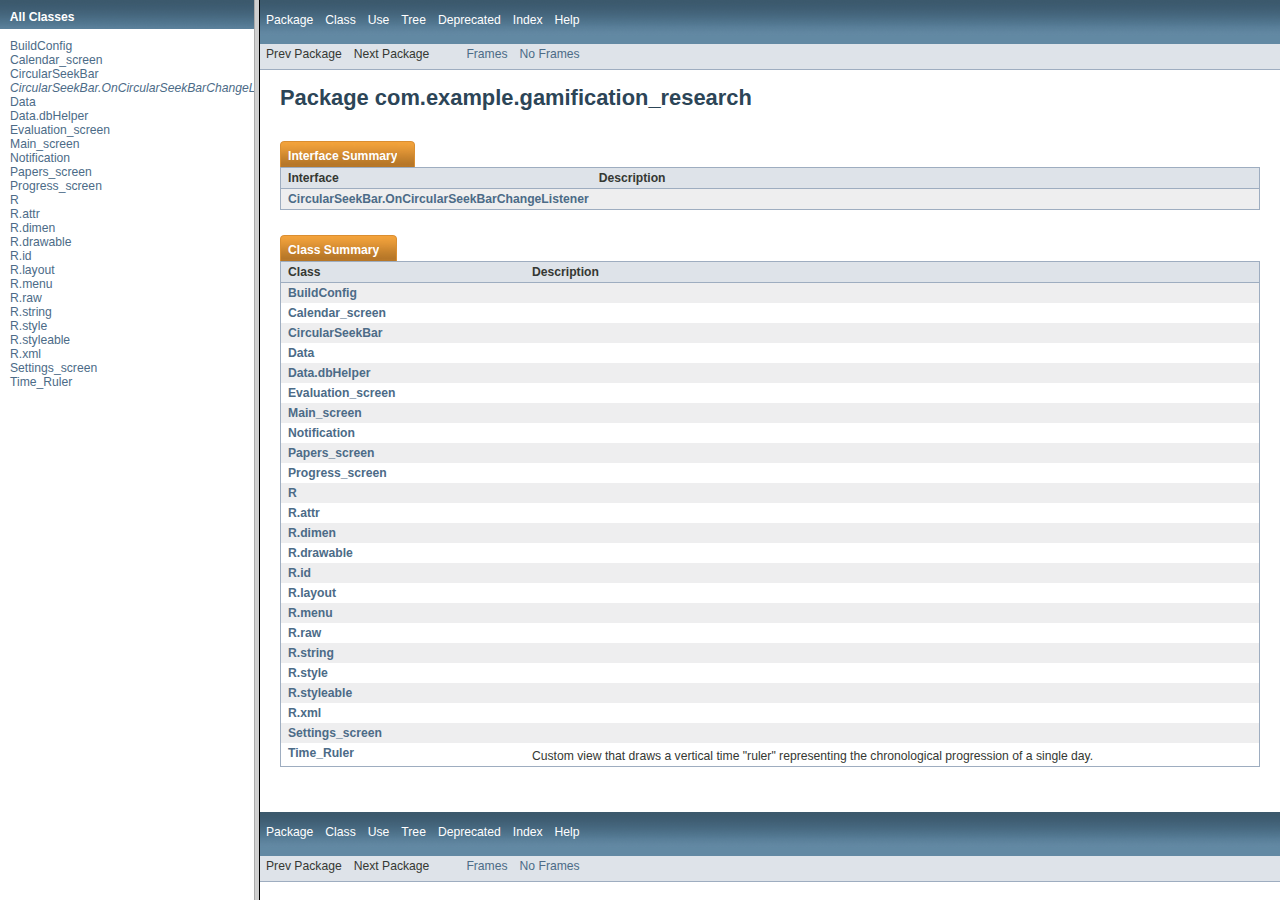
<file: Code/yPROTOTAYPE/doc/index.html>
<!DOCTYPE HTML PUBLIC "-//W3C//DTD HTML 4.01 Frameset//EN" "http://www.w3.org/TR/html4/frameset.dtd">
<!-- NewPage -->
<html lang="en">
<head>
<!-- Generated by javadoc on Fri Feb 21 09:11:35 CET 2014 -->
<title>Generated Documentation (Untitled)</title>
<script type="text/javascript">
    targetPage = "" + window.location.search;
    if (targetPage != "" && targetPage != "undefined")
        targetPage = targetPage.substring(1);
    if (targetPage.indexOf(":") != -1)
        targetPage = "undefined";
    function loadFrames() {
        if (targetPage != "" && targetPage != "undefined")
             top.classFrame.location = top.targetPage;
    }
</script>
</head>
<frameset cols="20%,80%" title="Documentation frame" onload="top.loadFrames()">
<frame src="allclasses-frame.html" name="packageFrame" title="All classes and interfaces (except non-static nested types)">
<frame src="com/example/gamification_research/package-summary.html" name="classFrame" title="Package, class and interface descriptions" scrolling="yes">
<noframes>
<noscript>
<div>JavaScript is disabled on your browser.</div>
</noscript>
<h2>Frame Alert</h2>
<p>This document is designed to be viewed using the frames feature. If you see this message, you are using a non-frame-capable web client. Link to <a href="com/example/gamification_research/package-summary.html">Non-frame version</a>.</p>
</noframes>
</frameset>
</html>
</file>
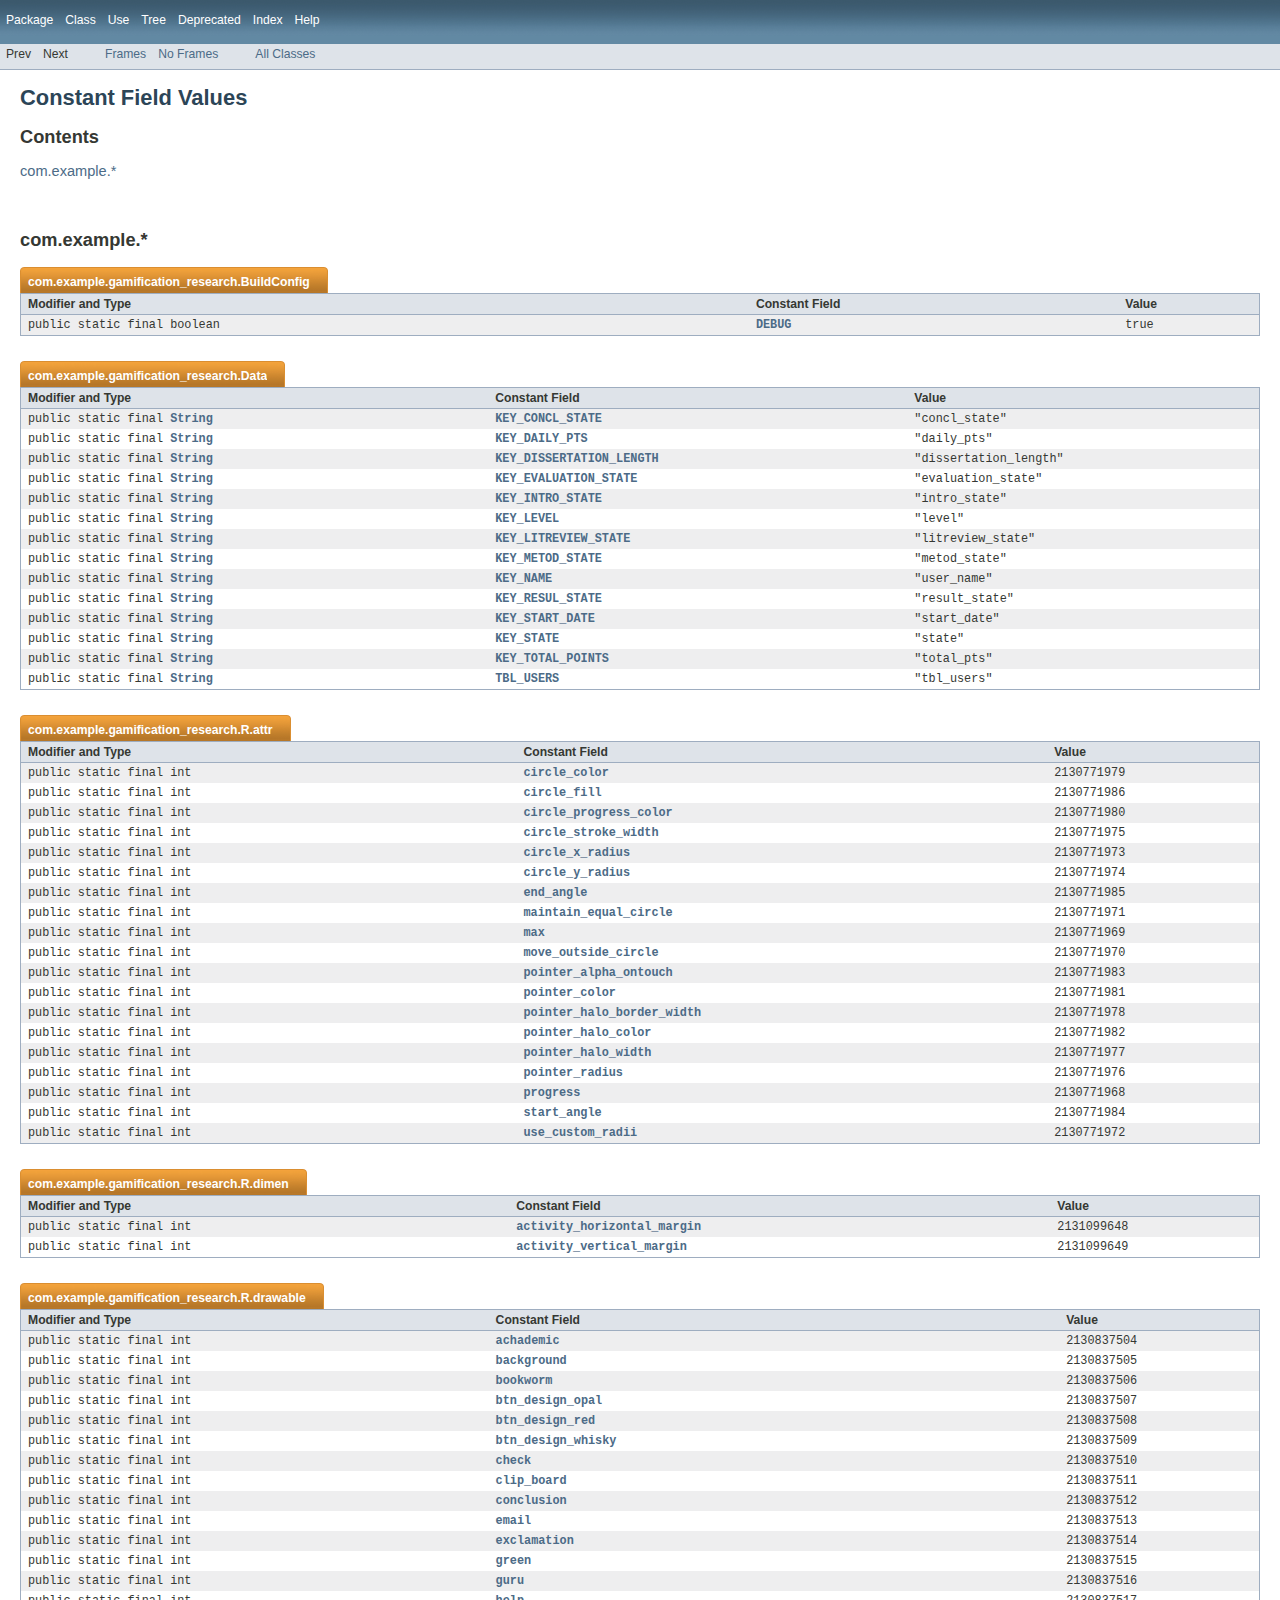
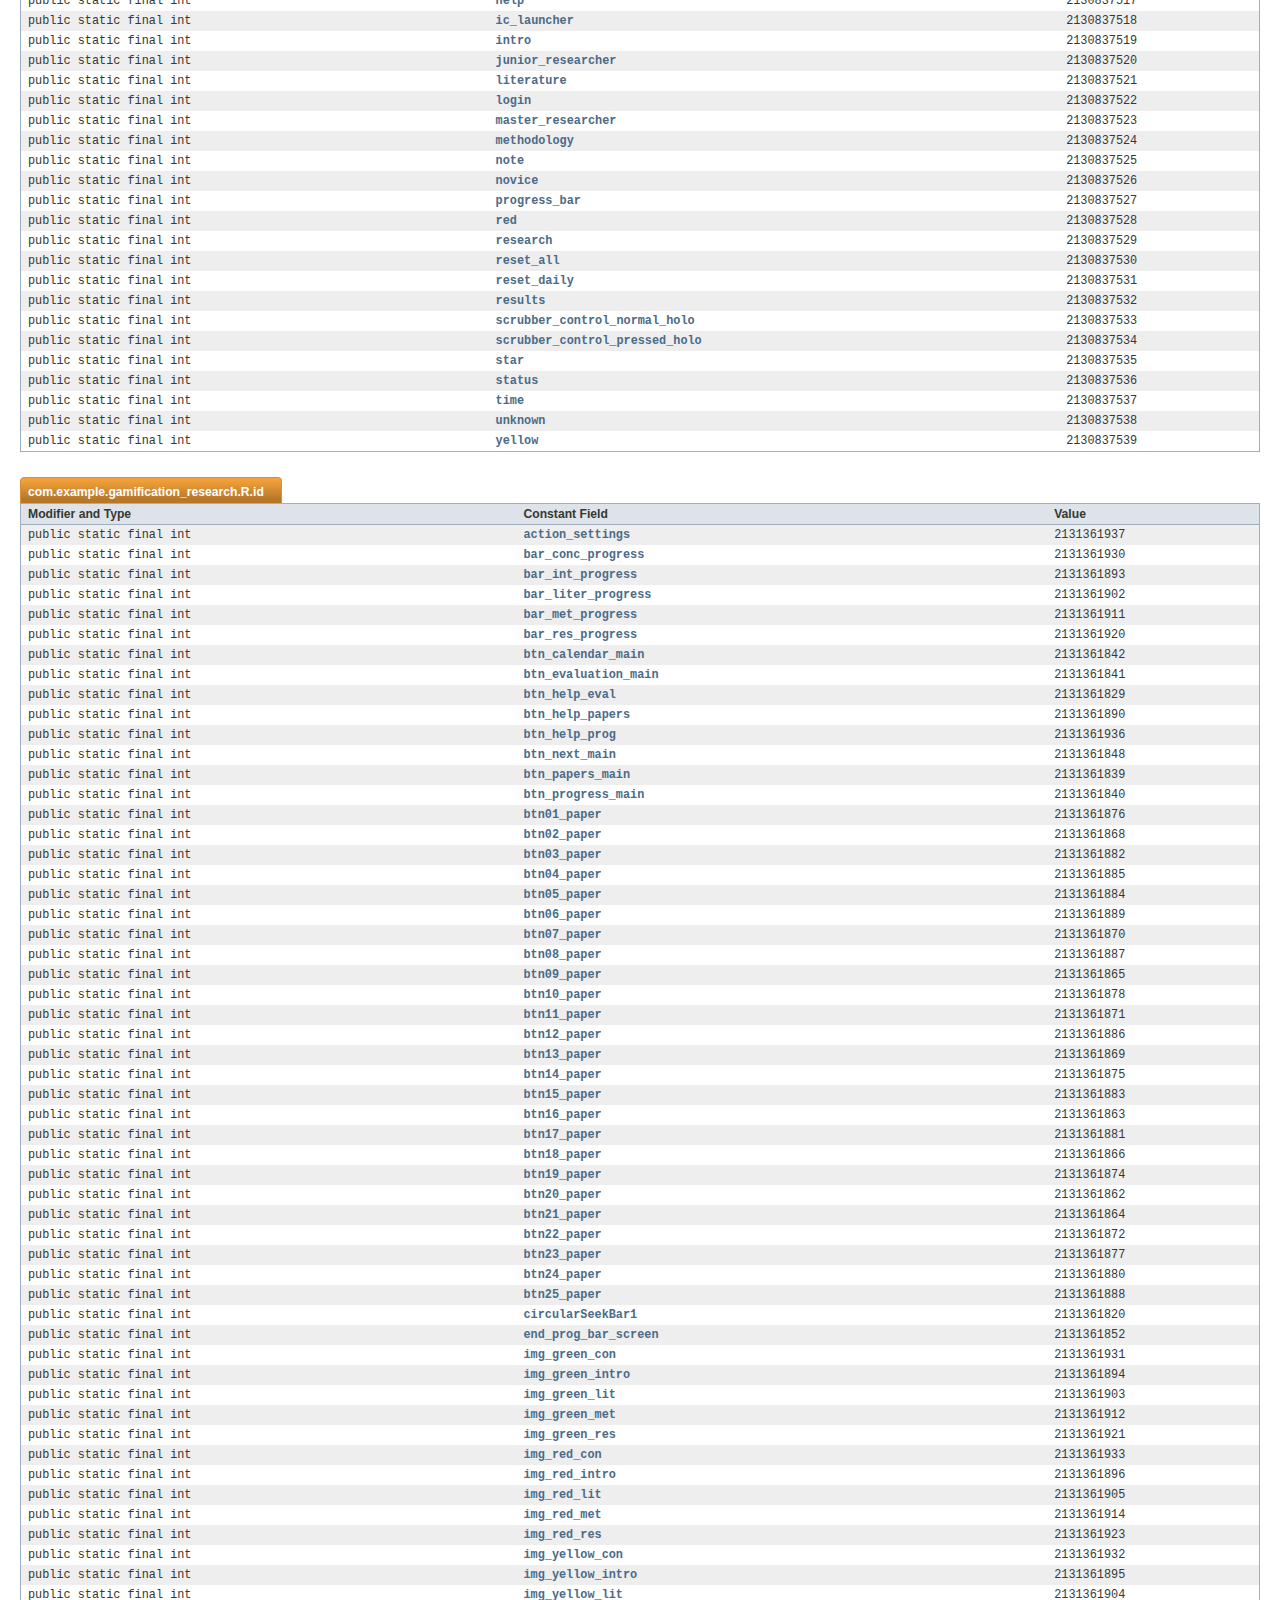
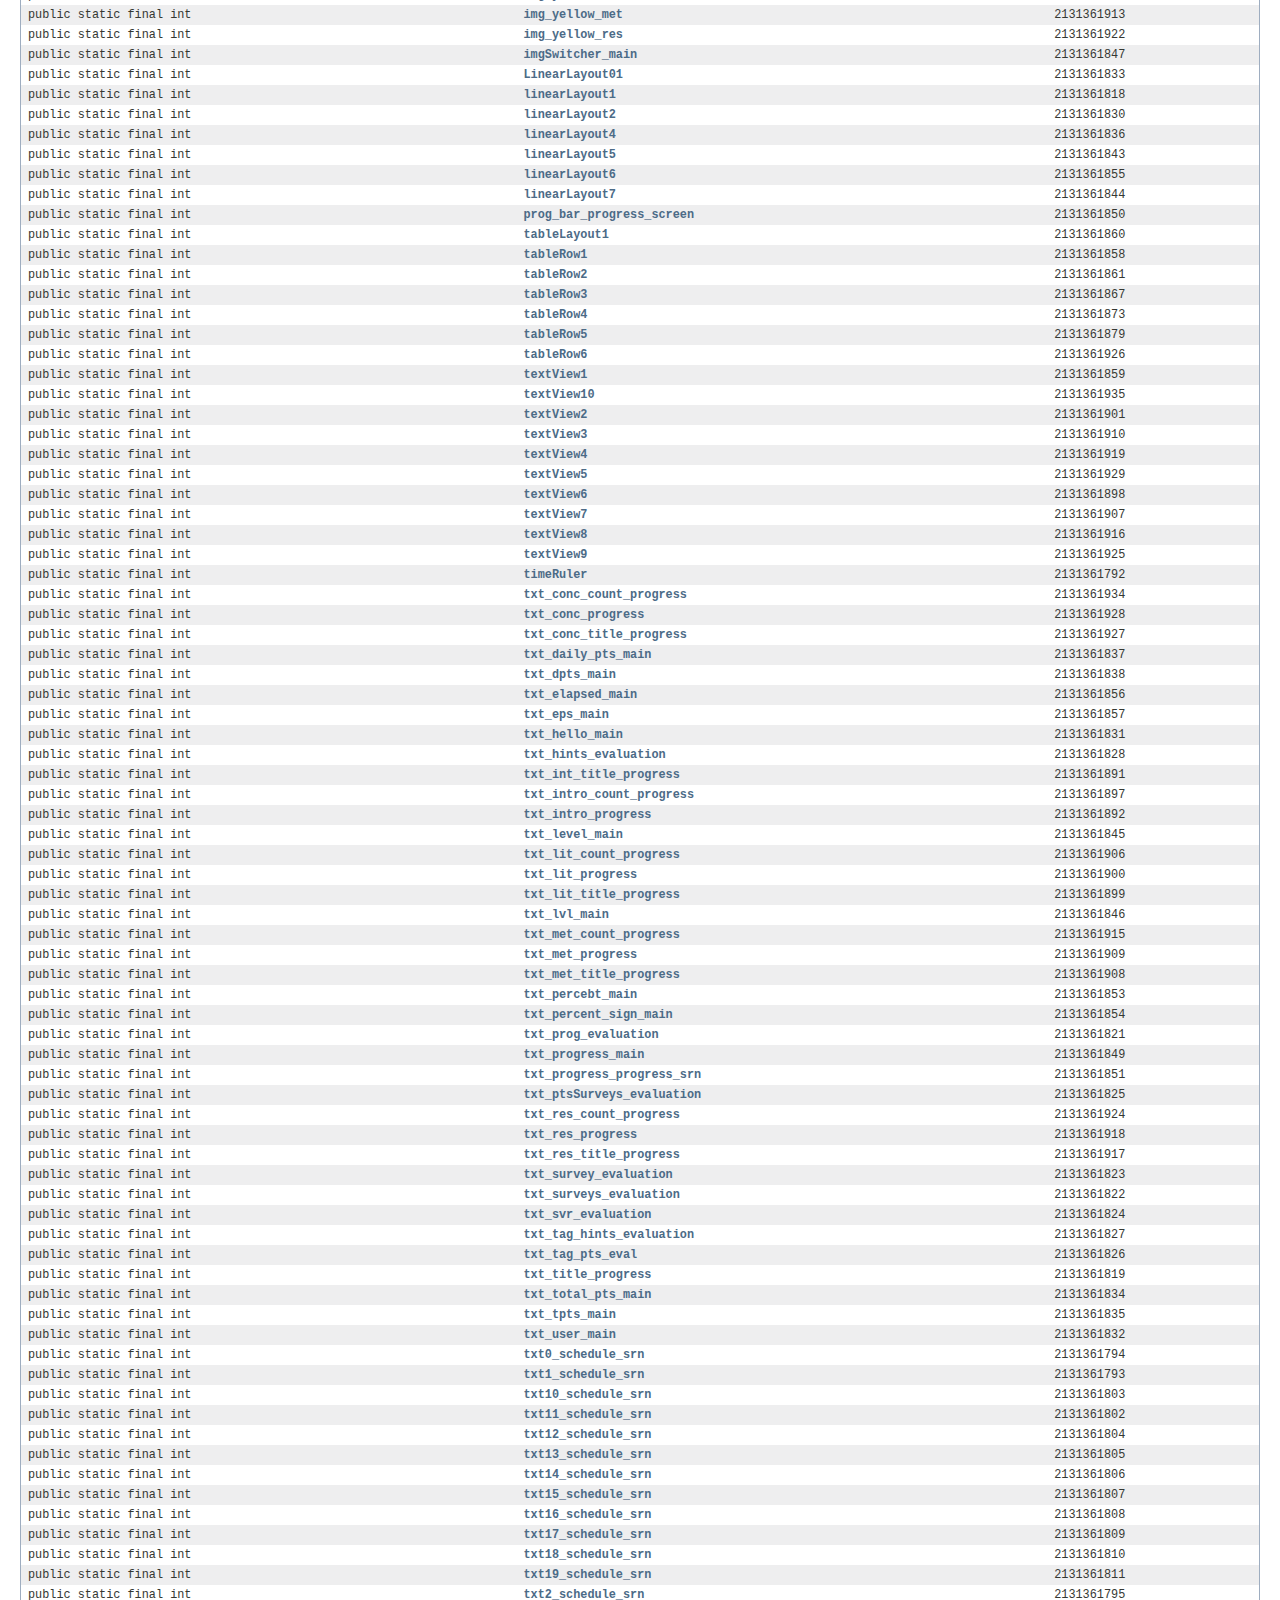
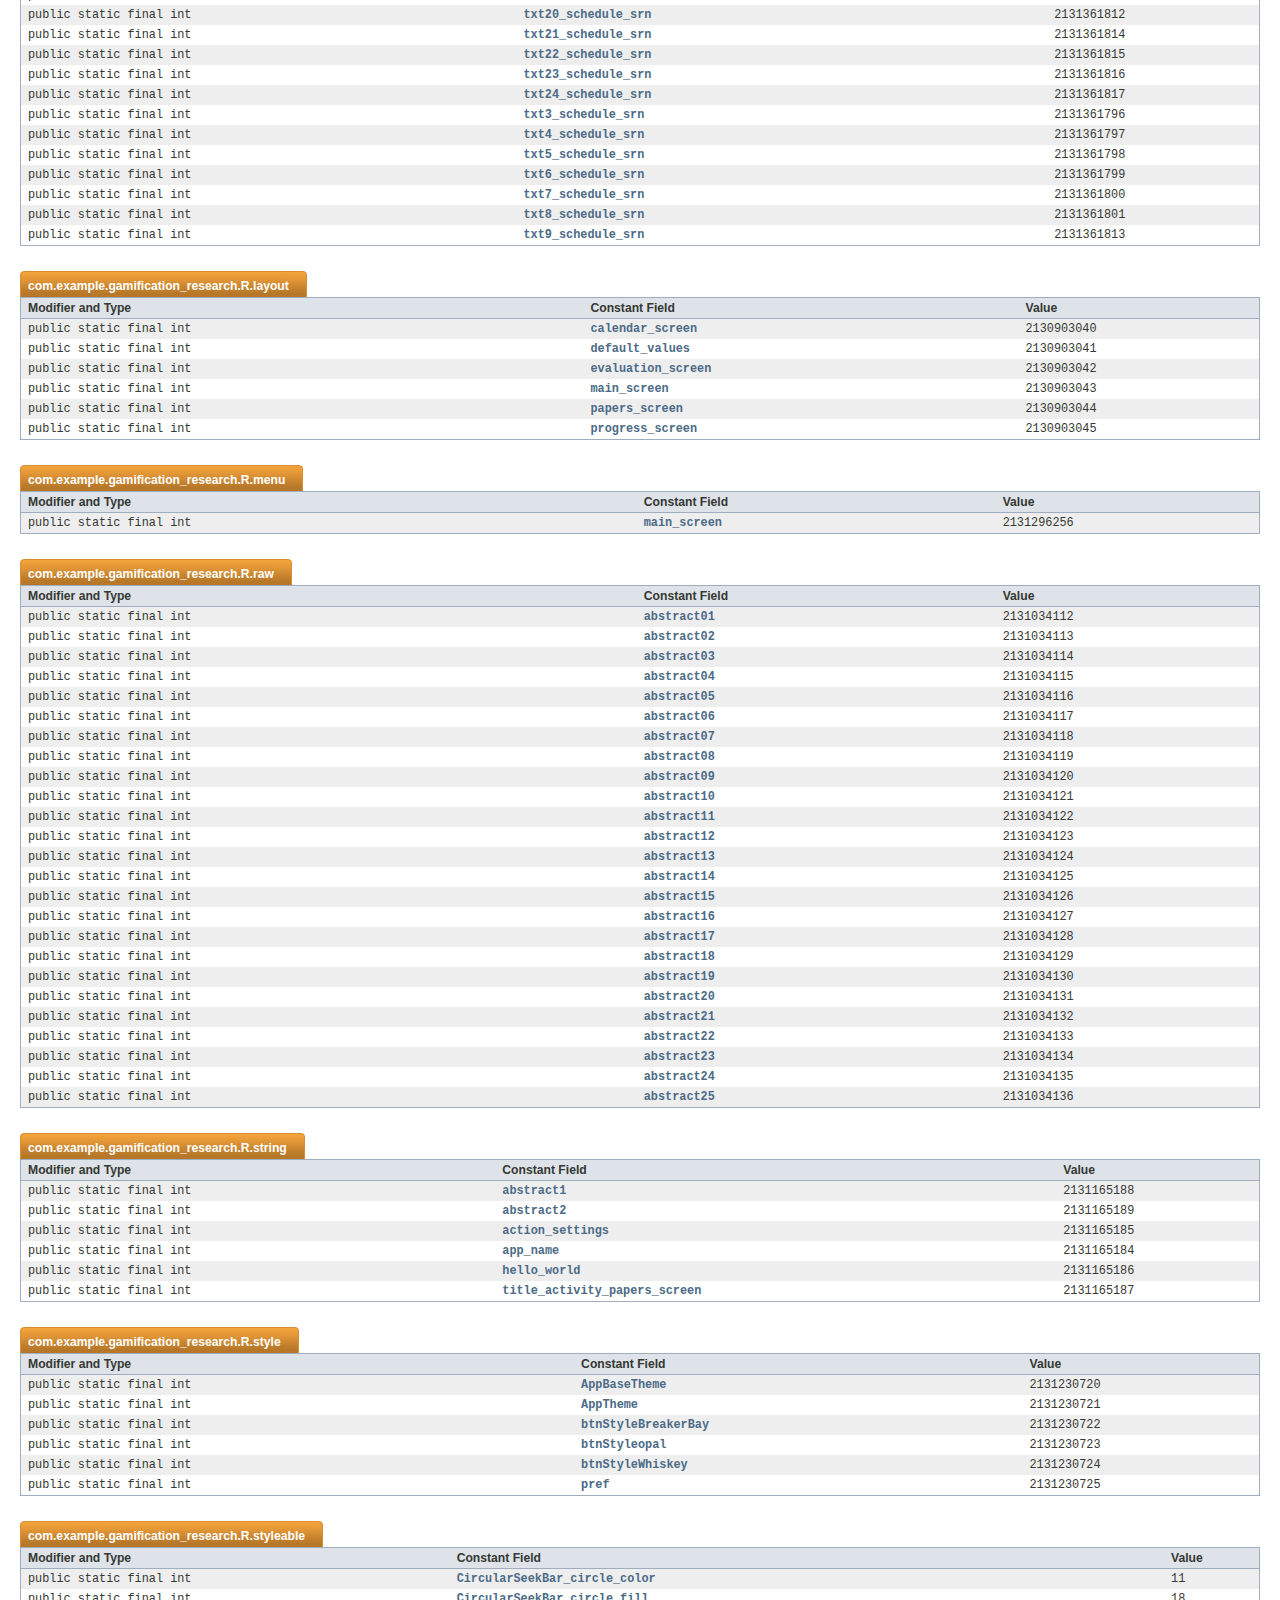
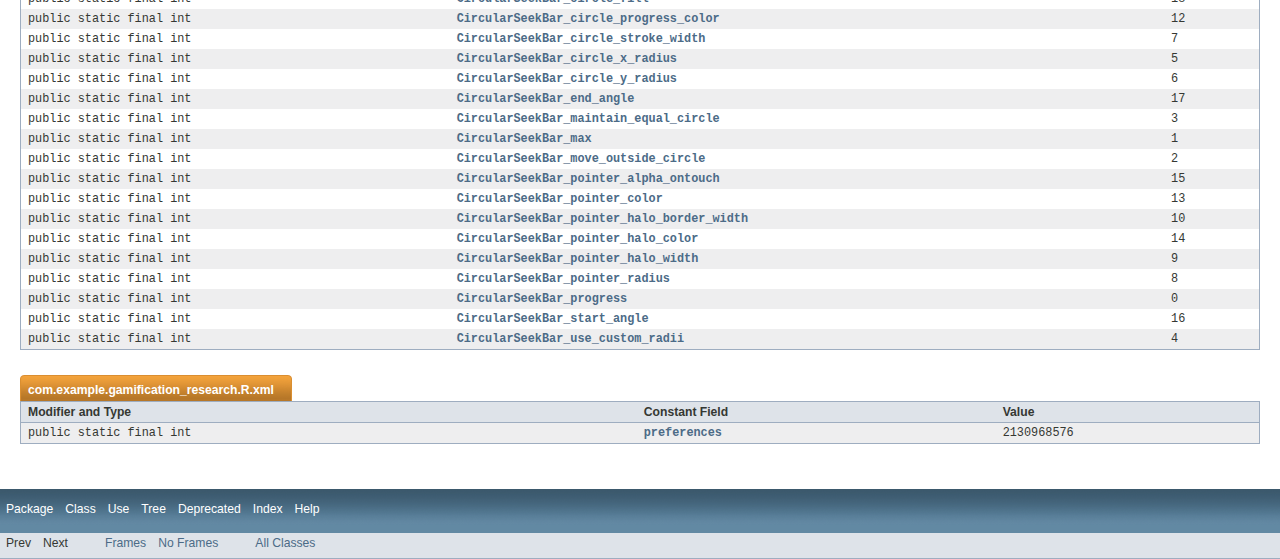
<file: Code/yPROTOTAYPE/doc/constant-values.html>
<!DOCTYPE HTML PUBLIC "-//W3C//DTD HTML 4.01 Transitional//EN" "http://www.w3.org/TR/html4/loose.dtd">
<!-- NewPage -->
<html lang="en">
<head>
<!-- Generated by javadoc (version 1.7.0_21) on Fri Feb 21 09:11:35 CET 2014 -->
<title>Constant Field Values</title>
<meta name="date" content="2014-02-21">
<link rel="stylesheet" type="text/css" href="stylesheet.css" title="Style">
</head>
<body>
<script type="text/javascript"><!--
    if (location.href.indexOf('is-external=true') == -1) {
        parent.document.title="Constant Field Values";
    }
//-->
</script>
<noscript>
<div>JavaScript is disabled on your browser.</div>
</noscript>
<!-- ========= START OF TOP NAVBAR ======= -->
<div class="topNav"><a name="navbar_top">
<!--   -->
</a><a href="#skip-navbar_top" title="Skip navigation links"></a><a name="navbar_top_firstrow">
<!--   -->
</a>
<ul class="navList" title="Navigation">
<li><a href="com/example/gamification_research/package-summary.html">Package</a></li>
<li>Class</li>
<li>Use</li>
<li><a href="com/example/gamification_research/package-tree.html">Tree</a></li>
<li><a href="deprecated-list.html">Deprecated</a></li>
<li><a href="index-files/index-1.html">Index</a></li>
<li><a href="help-doc.html">Help</a></li>
</ul>
</div>
<div class="subNav">
<ul class="navList">
<li>Prev</li>
<li>Next</li>
</ul>
<ul class="navList">
<li><a href="index.html?constant-values.html" target="_top">Frames</a></li>
<li><a href="constant-values.html" target="_top">No Frames</a></li>
</ul>
<ul class="navList" id="allclasses_navbar_top">
<li><a href="allclasses-noframe.html">All Classes</a></li>
</ul>
<div>
<script type="text/javascript"><!--
  allClassesLink = document.getElementById("allclasses_navbar_top");
  if(window==top) {
    allClassesLink.style.display = "block";
  }
  else {
    allClassesLink.style.display = "none";
  }
  //-->
</script>
</div>
<a name="skip-navbar_top">
<!--   -->
</a></div>
<!-- ========= END OF TOP NAVBAR ========= -->
<div class="header">
<h1 title="Constant Field Values" class="title">Constant Field Values</h1>
<h2 title="Contents">Contents</h2>
<ul>
<li><a href="#com.example">com.example.*</a></li>
</ul>
</div>
<div class="constantValuesContainer"><a name="com.example">
<!--   -->
</a>
<h2 title="com.example">com.example.*</h2>
<ul class="blockList">
<li class="blockList">
<table border="0" cellpadding="3" cellspacing="0" summary="Constant Field Values table, listing constant fields, and values">
<caption><span>com.example.gamification_research.<a href="com/example/gamification_research/BuildConfig.html" title="class in com.example.gamification_research">BuildConfig</a></span><span class="tabEnd">&nbsp;</span></caption>
<tr>
<th class="colFirst" scope="col">Modifier and Type</th>
<th scope="col">Constant Field</th>
<th class="colLast" scope="col">Value</th>
</tr>
<tbody>
<tr class="altColor">
<td class="colFirst"><a name="com.example.gamification_research.BuildConfig.DEBUG">
<!--   -->
</a><code>public&nbsp;static&nbsp;final&nbsp;boolean</code></td>
<td><code><a href="com/example/gamification_research/BuildConfig.html#DEBUG">DEBUG</a></code></td>
<td class="colLast"><code>true</code></td>
</tr>
</tbody>
</table>
</li>
<li class="blockList">
<table border="0" cellpadding="3" cellspacing="0" summary="Constant Field Values table, listing constant fields, and values">
<caption><span>com.example.gamification_research.<a href="com/example/gamification_research/Data.html" title="class in com.example.gamification_research">Data</a></span><span class="tabEnd">&nbsp;</span></caption>
<tr>
<th class="colFirst" scope="col">Modifier and Type</th>
<th scope="col">Constant Field</th>
<th class="colLast" scope="col">Value</th>
</tr>
<tbody>
<tr class="altColor">
<td class="colFirst"><a name="com.example.gamification_research.Data.KEY_CONCL_STATE">
<!--   -->
</a><code>public&nbsp;static&nbsp;final&nbsp;<a href="file:/C:/Program%20Files/APPS/ECLIPSE/sdk/docs/reference/java/lang/String.html?is-external=true" title="class or interface in java.lang">String</a></code></td>
<td><code><a href="com/example/gamification_research/Data.html#KEY_CONCL_STATE">KEY_CONCL_STATE</a></code></td>
<td class="colLast"><code>"concl_state"</code></td>
</tr>
<tr class="rowColor">
<td class="colFirst"><a name="com.example.gamification_research.Data.KEY_DAILY_PTS">
<!--   -->
</a><code>public&nbsp;static&nbsp;final&nbsp;<a href="file:/C:/Program%20Files/APPS/ECLIPSE/sdk/docs/reference/java/lang/String.html?is-external=true" title="class or interface in java.lang">String</a></code></td>
<td><code><a href="com/example/gamification_research/Data.html#KEY_DAILY_PTS">KEY_DAILY_PTS</a></code></td>
<td class="colLast"><code>"daily_pts"</code></td>
</tr>
<tr class="altColor">
<td class="colFirst"><a name="com.example.gamification_research.Data.KEY_DISSERTATION_LENGTH">
<!--   -->
</a><code>public&nbsp;static&nbsp;final&nbsp;<a href="file:/C:/Program%20Files/APPS/ECLIPSE/sdk/docs/reference/java/lang/String.html?is-external=true" title="class or interface in java.lang">String</a></code></td>
<td><code><a href="com/example/gamification_research/Data.html#KEY_DISSERTATION_LENGTH">KEY_DISSERTATION_LENGTH</a></code></td>
<td class="colLast"><code>"dissertation_length"</code></td>
</tr>
<tr class="rowColor">
<td class="colFirst"><a name="com.example.gamification_research.Data.KEY_EVALUATION_STATE">
<!--   -->
</a><code>public&nbsp;static&nbsp;final&nbsp;<a href="file:/C:/Program%20Files/APPS/ECLIPSE/sdk/docs/reference/java/lang/String.html?is-external=true" title="class or interface in java.lang">String</a></code></td>
<td><code><a href="com/example/gamification_research/Data.html#KEY_EVALUATION_STATE">KEY_EVALUATION_STATE</a></code></td>
<td class="colLast"><code>"evaluation_state"</code></td>
</tr>
<tr class="altColor">
<td class="colFirst"><a name="com.example.gamification_research.Data.KEY_INTRO_STATE">
<!--   -->
</a><code>public&nbsp;static&nbsp;final&nbsp;<a href="file:/C:/Program%20Files/APPS/ECLIPSE/sdk/docs/reference/java/lang/String.html?is-external=true" title="class or interface in java.lang">String</a></code></td>
<td><code><a href="com/example/gamification_research/Data.html#KEY_INTRO_STATE">KEY_INTRO_STATE</a></code></td>
<td class="colLast"><code>"intro_state"</code></td>
</tr>
<tr class="rowColor">
<td class="colFirst"><a name="com.example.gamification_research.Data.KEY_LEVEL">
<!--   -->
</a><code>public&nbsp;static&nbsp;final&nbsp;<a href="file:/C:/Program%20Files/APPS/ECLIPSE/sdk/docs/reference/java/lang/String.html?is-external=true" title="class or interface in java.lang">String</a></code></td>
<td><code><a href="com/example/gamification_research/Data.html#KEY_LEVEL">KEY_LEVEL</a></code></td>
<td class="colLast"><code>"level"</code></td>
</tr>
<tr class="altColor">
<td class="colFirst"><a name="com.example.gamification_research.Data.KEY_LITREVIEW_STATE">
<!--   -->
</a><code>public&nbsp;static&nbsp;final&nbsp;<a href="file:/C:/Program%20Files/APPS/ECLIPSE/sdk/docs/reference/java/lang/String.html?is-external=true" title="class or interface in java.lang">String</a></code></td>
<td><code><a href="com/example/gamification_research/Data.html#KEY_LITREVIEW_STATE">KEY_LITREVIEW_STATE</a></code></td>
<td class="colLast"><code>"litreview_state"</code></td>
</tr>
<tr class="rowColor">
<td class="colFirst"><a name="com.example.gamification_research.Data.KEY_METOD_STATE">
<!--   -->
</a><code>public&nbsp;static&nbsp;final&nbsp;<a href="file:/C:/Program%20Files/APPS/ECLIPSE/sdk/docs/reference/java/lang/String.html?is-external=true" title="class or interface in java.lang">String</a></code></td>
<td><code><a href="com/example/gamification_research/Data.html#KEY_METOD_STATE">KEY_METOD_STATE</a></code></td>
<td class="colLast"><code>"metod_state"</code></td>
</tr>
<tr class="altColor">
<td class="colFirst"><a name="com.example.gamification_research.Data.KEY_NAME">
<!--   -->
</a><code>public&nbsp;static&nbsp;final&nbsp;<a href="file:/C:/Program%20Files/APPS/ECLIPSE/sdk/docs/reference/java/lang/String.html?is-external=true" title="class or interface in java.lang">String</a></code></td>
<td><code><a href="com/example/gamification_research/Data.html#KEY_NAME">KEY_NAME</a></code></td>
<td class="colLast"><code>"user_name"</code></td>
</tr>
<tr class="rowColor">
<td class="colFirst"><a name="com.example.gamification_research.Data.KEY_RESUL_STATE">
<!--   -->
</a><code>public&nbsp;static&nbsp;final&nbsp;<a href="file:/C:/Program%20Files/APPS/ECLIPSE/sdk/docs/reference/java/lang/String.html?is-external=true" title="class or interface in java.lang">String</a></code></td>
<td><code><a href="com/example/gamification_research/Data.html#KEY_RESUL_STATE">KEY_RESUL_STATE</a></code></td>
<td class="colLast"><code>"result_state"</code></td>
</tr>
<tr class="altColor">
<td class="colFirst"><a name="com.example.gamification_research.Data.KEY_START_DATE">
<!--   -->
</a><code>public&nbsp;static&nbsp;final&nbsp;<a href="file:/C:/Program%20Files/APPS/ECLIPSE/sdk/docs/reference/java/lang/String.html?is-external=true" title="class or interface in java.lang">String</a></code></td>
<td><code><a href="com/example/gamification_research/Data.html#KEY_START_DATE">KEY_START_DATE</a></code></td>
<td class="colLast"><code>"start_date"</code></td>
</tr>
<tr class="rowColor">
<td class="colFirst"><a name="com.example.gamification_research.Data.KEY_STATE">
<!--   -->
</a><code>public&nbsp;static&nbsp;final&nbsp;<a href="file:/C:/Program%20Files/APPS/ECLIPSE/sdk/docs/reference/java/lang/String.html?is-external=true" title="class or interface in java.lang">String</a></code></td>
<td><code><a href="com/example/gamification_research/Data.html#KEY_STATE">KEY_STATE</a></code></td>
<td class="colLast"><code>"state"</code></td>
</tr>
<tr class="altColor">
<td class="colFirst"><a name="com.example.gamification_research.Data.KEY_TOTAL_POINTS">
<!--   -->
</a><code>public&nbsp;static&nbsp;final&nbsp;<a href="file:/C:/Program%20Files/APPS/ECLIPSE/sdk/docs/reference/java/lang/String.html?is-external=true" title="class or interface in java.lang">String</a></code></td>
<td><code><a href="com/example/gamification_research/Data.html#KEY_TOTAL_POINTS">KEY_TOTAL_POINTS</a></code></td>
<td class="colLast"><code>"total_pts"</code></td>
</tr>
<tr class="rowColor">
<td class="colFirst"><a name="com.example.gamification_research.Data.TBL_USERS">
<!--   -->
</a><code>public&nbsp;static&nbsp;final&nbsp;<a href="file:/C:/Program%20Files/APPS/ECLIPSE/sdk/docs/reference/java/lang/String.html?is-external=true" title="class or interface in java.lang">String</a></code></td>
<td><code><a href="com/example/gamification_research/Data.html#TBL_USERS">TBL_USERS</a></code></td>
<td class="colLast"><code>"tbl_users"</code></td>
</tr>
</tbody>
</table>
</li>
<li class="blockList">
<table border="0" cellpadding="3" cellspacing="0" summary="Constant Field Values table, listing constant fields, and values">
<caption><span>com.example.gamification_research.<a href="com/example/gamification_research/R.attr.html" title="class in com.example.gamification_research">R.attr</a></span><span class="tabEnd">&nbsp;</span></caption>
<tr>
<th class="colFirst" scope="col">Modifier and Type</th>
<th scope="col">Constant Field</th>
<th class="colLast" scope="col">Value</th>
</tr>
<tbody>
<tr class="altColor">
<td class="colFirst"><a name="com.example.gamification_research.R.attr.circle_color">
<!--   -->
</a><code>public&nbsp;static&nbsp;final&nbsp;int</code></td>
<td><code><a href="com/example/gamification_research/R.attr.html#circle_color">circle_color</a></code></td>
<td class="colLast"><code>2130771979</code></td>
</tr>
<tr class="rowColor">
<td class="colFirst"><a name="com.example.gamification_research.R.attr.circle_fill">
<!--   -->
</a><code>public&nbsp;static&nbsp;final&nbsp;int</code></td>
<td><code><a href="com/example/gamification_research/R.attr.html#circle_fill">circle_fill</a></code></td>
<td class="colLast"><code>2130771986</code></td>
</tr>
<tr class="altColor">
<td class="colFirst"><a name="com.example.gamification_research.R.attr.circle_progress_color">
<!--   -->
</a><code>public&nbsp;static&nbsp;final&nbsp;int</code></td>
<td><code><a href="com/example/gamification_research/R.attr.html#circle_progress_color">circle_progress_color</a></code></td>
<td class="colLast"><code>2130771980</code></td>
</tr>
<tr class="rowColor">
<td class="colFirst"><a name="com.example.gamification_research.R.attr.circle_stroke_width">
<!--   -->
</a><code>public&nbsp;static&nbsp;final&nbsp;int</code></td>
<td><code><a href="com/example/gamification_research/R.attr.html#circle_stroke_width">circle_stroke_width</a></code></td>
<td class="colLast"><code>2130771975</code></td>
</tr>
<tr class="altColor">
<td class="colFirst"><a name="com.example.gamification_research.R.attr.circle_x_radius">
<!--   -->
</a><code>public&nbsp;static&nbsp;final&nbsp;int</code></td>
<td><code><a href="com/example/gamification_research/R.attr.html#circle_x_radius">circle_x_radius</a></code></td>
<td class="colLast"><code>2130771973</code></td>
</tr>
<tr class="rowColor">
<td class="colFirst"><a name="com.example.gamification_research.R.attr.circle_y_radius">
<!--   -->
</a><code>public&nbsp;static&nbsp;final&nbsp;int</code></td>
<td><code><a href="com/example/gamification_research/R.attr.html#circle_y_radius">circle_y_radius</a></code></td>
<td class="colLast"><code>2130771974</code></td>
</tr>
<tr class="altColor">
<td class="colFirst"><a name="com.example.gamification_research.R.attr.end_angle">
<!--   -->
</a><code>public&nbsp;static&nbsp;final&nbsp;int</code></td>
<td><code><a href="com/example/gamification_research/R.attr.html#end_angle">end_angle</a></code></td>
<td class="colLast"><code>2130771985</code></td>
</tr>
<tr class="rowColor">
<td class="colFirst"><a name="com.example.gamification_research.R.attr.maintain_equal_circle">
<!--   -->
</a><code>public&nbsp;static&nbsp;final&nbsp;int</code></td>
<td><code><a href="com/example/gamification_research/R.attr.html#maintain_equal_circle">maintain_equal_circle</a></code></td>
<td class="colLast"><code>2130771971</code></td>
</tr>
<tr class="altColor">
<td class="colFirst"><a name="com.example.gamification_research.R.attr.max">
<!--   -->
</a><code>public&nbsp;static&nbsp;final&nbsp;int</code></td>
<td><code><a href="com/example/gamification_research/R.attr.html#max">max</a></code></td>
<td class="colLast"><code>2130771969</code></td>
</tr>
<tr class="rowColor">
<td class="colFirst"><a name="com.example.gamification_research.R.attr.move_outside_circle">
<!--   -->
</a><code>public&nbsp;static&nbsp;final&nbsp;int</code></td>
<td><code><a href="com/example/gamification_research/R.attr.html#move_outside_circle">move_outside_circle</a></code></td>
<td class="colLast"><code>2130771970</code></td>
</tr>
<tr class="altColor">
<td class="colFirst"><a name="com.example.gamification_research.R.attr.pointer_alpha_ontouch">
<!--   -->
</a><code>public&nbsp;static&nbsp;final&nbsp;int</code></td>
<td><code><a href="com/example/gamification_research/R.attr.html#pointer_alpha_ontouch">pointer_alpha_ontouch</a></code></td>
<td class="colLast"><code>2130771983</code></td>
</tr>
<tr class="rowColor">
<td class="colFirst"><a name="com.example.gamification_research.R.attr.pointer_color">
<!--   -->
</a><code>public&nbsp;static&nbsp;final&nbsp;int</code></td>
<td><code><a href="com/example/gamification_research/R.attr.html#pointer_color">pointer_color</a></code></td>
<td class="colLast"><code>2130771981</code></td>
</tr>
<tr class="altColor">
<td class="colFirst"><a name="com.example.gamification_research.R.attr.pointer_halo_border_width">
<!--   -->
</a><code>public&nbsp;static&nbsp;final&nbsp;int</code></td>
<td><code><a href="com/example/gamification_research/R.attr.html#pointer_halo_border_width">pointer_halo_border_width</a></code></td>
<td class="colLast"><code>2130771978</code></td>
</tr>
<tr class="rowColor">
<td class="colFirst"><a name="com.example.gamification_research.R.attr.pointer_halo_color">
<!--   -->
</a><code>public&nbsp;static&nbsp;final&nbsp;int</code></td>
<td><code><a href="com/example/gamification_research/R.attr.html#pointer_halo_color">pointer_halo_color</a></code></td>
<td class="colLast"><code>2130771982</code></td>
</tr>
<tr class="altColor">
<td class="colFirst"><a name="com.example.gamification_research.R.attr.pointer_halo_width">
<!--   -->
</a><code>public&nbsp;static&nbsp;final&nbsp;int</code></td>
<td><code><a href="com/example/gamification_research/R.attr.html#pointer_halo_width">pointer_halo_width</a></code></td>
<td class="colLast"><code>2130771977</code></td>
</tr>
<tr class="rowColor">
<td class="colFirst"><a name="com.example.gamification_research.R.attr.pointer_radius">
<!--   -->
</a><code>public&nbsp;static&nbsp;final&nbsp;int</code></td>
<td><code><a href="com/example/gamification_research/R.attr.html#pointer_radius">pointer_radius</a></code></td>
<td class="colLast"><code>2130771976</code></td>
</tr>
<tr class="altColor">
<td class="colFirst"><a name="com.example.gamification_research.R.attr.progress">
<!--   -->
</a><code>public&nbsp;static&nbsp;final&nbsp;int</code></td>
<td><code><a href="com/example/gamification_research/R.attr.html#progress">progress</a></code></td>
<td class="colLast"><code>2130771968</code></td>
</tr>
<tr class="rowColor">
<td class="colFirst"><a name="com.example.gamification_research.R.attr.start_angle">
<!--   -->
</a><code>public&nbsp;static&nbsp;final&nbsp;int</code></td>
<td><code><a href="com/example/gamification_research/R.attr.html#start_angle">start_angle</a></code></td>
<td class="colLast"><code>2130771984</code></td>
</tr>
<tr class="altColor">
<td class="colFirst"><a name="com.example.gamification_research.R.attr.use_custom_radii">
<!--   -->
</a><code>public&nbsp;static&nbsp;final&nbsp;int</code></td>
<td><code><a href="com/example/gamification_research/R.attr.html#use_custom_radii">use_custom_radii</a></code></td>
<td class="colLast"><code>2130771972</code></td>
</tr>
</tbody>
</table>
</li>
<li class="blockList">
<table border="0" cellpadding="3" cellspacing="0" summary="Constant Field Values table, listing constant fields, and values">
<caption><span>com.example.gamification_research.<a href="com/example/gamification_research/R.dimen.html" title="class in com.example.gamification_research">R.dimen</a></span><span class="tabEnd">&nbsp;</span></caption>
<tr>
<th class="colFirst" scope="col">Modifier and Type</th>
<th scope="col">Constant Field</th>
<th class="colLast" scope="col">Value</th>
</tr>
<tbody>
<tr class="altColor">
<td class="colFirst"><a name="com.example.gamification_research.R.dimen.activity_horizontal_margin">
<!--   -->
</a><code>public&nbsp;static&nbsp;final&nbsp;int</code></td>
<td><code><a href="com/example/gamification_research/R.dimen.html#activity_horizontal_margin">activity_horizontal_margin</a></code></td>
<td class="colLast"><code>2131099648</code></td>
</tr>
<tr class="rowColor">
<td class="colFirst"><a name="com.example.gamification_research.R.dimen.activity_vertical_margin">
<!--   -->
</a><code>public&nbsp;static&nbsp;final&nbsp;int</code></td>
<td><code><a href="com/example/gamification_research/R.dimen.html#activity_vertical_margin">activity_vertical_margin</a></code></td>
<td class="colLast"><code>2131099649</code></td>
</tr>
</tbody>
</table>
</li>
<li class="blockList">
<table border="0" cellpadding="3" cellspacing="0" summary="Constant Field Values table, listing constant fields, and values">
<caption><span>com.example.gamification_research.<a href="com/example/gamification_research/R.drawable.html" title="class in com.example.gamification_research">R.drawable</a></span><span class="tabEnd">&nbsp;</span></caption>
<tr>
<th class="colFirst" scope="col">Modifier and Type</th>
<th scope="col">Constant Field</th>
<th class="colLast" scope="col">Value</th>
</tr>
<tbody>
<tr class="altColor">
<td class="colFirst"><a name="com.example.gamification_research.R.drawable.achademic">
<!--   -->
</a><code>public&nbsp;static&nbsp;final&nbsp;int</code></td>
<td><code><a href="com/example/gamification_research/R.drawable.html#achademic">achademic</a></code></td>
<td class="colLast"><code>2130837504</code></td>
</tr>
<tr class="rowColor">
<td class="colFirst"><a name="com.example.gamification_research.R.drawable.background">
<!--   -->
</a><code>public&nbsp;static&nbsp;final&nbsp;int</code></td>
<td><code><a href="com/example/gamification_research/R.drawable.html#background">background</a></code></td>
<td class="colLast"><code>2130837505</code></td>
</tr>
<tr class="altColor">
<td class="colFirst"><a name="com.example.gamification_research.R.drawable.bookworm">
<!--   -->
</a><code>public&nbsp;static&nbsp;final&nbsp;int</code></td>
<td><code><a href="com/example/gamification_research/R.drawable.html#bookworm">bookworm</a></code></td>
<td class="colLast"><code>2130837506</code></td>
</tr>
<tr class="rowColor">
<td class="colFirst"><a name="com.example.gamification_research.R.drawable.btn_design_opal">
<!--   -->
</a><code>public&nbsp;static&nbsp;final&nbsp;int</code></td>
<td><code><a href="com/example/gamification_research/R.drawable.html#btn_design_opal">btn_design_opal</a></code></td>
<td class="colLast"><code>2130837507</code></td>
</tr>
<tr class="altColor">
<td class="colFirst"><a name="com.example.gamification_research.R.drawable.btn_design_red">
<!--   -->
</a><code>public&nbsp;static&nbsp;final&nbsp;int</code></td>
<td><code><a href="com/example/gamification_research/R.drawable.html#btn_design_red">btn_design_red</a></code></td>
<td class="colLast"><code>2130837508</code></td>
</tr>
<tr class="rowColor">
<td class="colFirst"><a name="com.example.gamification_research.R.drawable.btn_design_whisky">
<!--   -->
</a><code>public&nbsp;static&nbsp;final&nbsp;int</code></td>
<td><code><a href="com/example/gamification_research/R.drawable.html#btn_design_whisky">btn_design_whisky</a></code></td>
<td class="colLast"><code>2130837509</code></td>
</tr>
<tr class="altColor">
<td class="colFirst"><a name="com.example.gamification_research.R.drawable.check">
<!--   -->
</a><code>public&nbsp;static&nbsp;final&nbsp;int</code></td>
<td><code><a href="com/example/gamification_research/R.drawable.html#check">check</a></code></td>
<td class="colLast"><code>2130837510</code></td>
</tr>
<tr class="rowColor">
<td class="colFirst"><a name="com.example.gamification_research.R.drawable.clip_board">
<!--   -->
</a><code>public&nbsp;static&nbsp;final&nbsp;int</code></td>
<td><code><a href="com/example/gamification_research/R.drawable.html#clip_board">clip_board</a></code></td>
<td class="colLast"><code>2130837511</code></td>
</tr>
<tr class="altColor">
<td class="colFirst"><a name="com.example.gamification_research.R.drawable.conclusion">
<!--   -->
</a><code>public&nbsp;static&nbsp;final&nbsp;int</code></td>
<td><code><a href="com/example/gamification_research/R.drawable.html#conclusion">conclusion</a></code></td>
<td class="colLast"><code>2130837512</code></td>
</tr>
<tr class="rowColor">
<td class="colFirst"><a name="com.example.gamification_research.R.drawable.email">
<!--   -->
</a><code>public&nbsp;static&nbsp;final&nbsp;int</code></td>
<td><code><a href="com/example/gamification_research/R.drawable.html#email">email</a></code></td>
<td class="colLast"><code>2130837513</code></td>
</tr>
<tr class="altColor">
<td class="colFirst"><a name="com.example.gamification_research.R.drawable.exclamation">
<!--   -->
</a><code>public&nbsp;static&nbsp;final&nbsp;int</code></td>
<td><code><a href="com/example/gamification_research/R.drawable.html#exclamation">exclamation</a></code></td>
<td class="colLast"><code>2130837514</code></td>
</tr>
<tr class="rowColor">
<td class="colFirst"><a name="com.example.gamification_research.R.drawable.green">
<!--   -->
</a><code>public&nbsp;static&nbsp;final&nbsp;int</code></td>
<td><code><a href="com/example/gamification_research/R.drawable.html#green">green</a></code></td>
<td class="colLast"><code>2130837515</code></td>
</tr>
<tr class="altColor">
<td class="colFirst"><a name="com.example.gamification_research.R.drawable.guru">
<!--   -->
</a><code>public&nbsp;static&nbsp;final&nbsp;int</code></td>
<td><code><a href="com/example/gamification_research/R.drawable.html#guru">guru</a></code></td>
<td class="colLast"><code>2130837516</code></td>
</tr>
<tr class="rowColor">
<td class="colFirst"><a name="com.example.gamification_research.R.drawable.help">
<!--   -->
</a><code>public&nbsp;static&nbsp;final&nbsp;int</code></td>
<td><code><a href="com/example/gamification_research/R.drawable.html#help">help</a></code></td>
<td class="colLast"><code>2130837517</code></td>
</tr>
<tr class="altColor">
<td class="colFirst"><a name="com.example.gamification_research.R.drawable.ic_launcher">
<!--   -->
</a><code>public&nbsp;static&nbsp;final&nbsp;int</code></td>
<td><code><a href="com/example/gamification_research/R.drawable.html#ic_launcher">ic_launcher</a></code></td>
<td class="colLast"><code>2130837518</code></td>
</tr>
<tr class="rowColor">
<td class="colFirst"><a name="com.example.gamification_research.R.drawable.intro">
<!--   -->
</a><code>public&nbsp;static&nbsp;final&nbsp;int</code></td>
<td><code><a href="com/example/gamification_research/R.drawable.html#intro">intro</a></code></td>
<td class="colLast"><code>2130837519</code></td>
</tr>
<tr class="altColor">
<td class="colFirst"><a name="com.example.gamification_research.R.drawable.junior_researcher">
<!--   -->
</a><code>public&nbsp;static&nbsp;final&nbsp;int</code></td>
<td><code><a href="com/example/gamification_research/R.drawable.html#junior_researcher">junior_researcher</a></code></td>
<td class="colLast"><code>2130837520</code></td>
</tr>
<tr class="rowColor">
<td class="colFirst"><a name="com.example.gamification_research.R.drawable.literature">
<!--   -->
</a><code>public&nbsp;static&nbsp;final&nbsp;int</code></td>
<td><code><a href="com/example/gamification_research/R.drawable.html#literature">literature</a></code></td>
<td class="colLast"><code>2130837521</code></td>
</tr>
<tr class="altColor">
<td class="colFirst"><a name="com.example.gamification_research.R.drawable.login">
<!--   -->
</a><code>public&nbsp;static&nbsp;final&nbsp;int</code></td>
<td><code><a href="com/example/gamification_research/R.drawable.html#login">login</a></code></td>
<td class="colLast"><code>2130837522</code></td>
</tr>
<tr class="rowColor">
<td class="colFirst"><a name="com.example.gamification_research.R.drawable.master_researcher">
<!--   -->
</a><code>public&nbsp;static&nbsp;final&nbsp;int</code></td>
<td><code><a href="com/example/gamification_research/R.drawable.html#master_researcher">master_researcher</a></code></td>
<td class="colLast"><code>2130837523</code></td>
</tr>
<tr class="altColor">
<td class="colFirst"><a name="com.example.gamification_research.R.drawable.methodology">
<!--   -->
</a><code>public&nbsp;static&nbsp;final&nbsp;int</code></td>
<td><code><a href="com/example/gamification_research/R.drawable.html#methodology">methodology</a></code></td>
<td class="colLast"><code>2130837524</code></td>
</tr>
<tr class="rowColor">
<td class="colFirst"><a name="com.example.gamification_research.R.drawable.note">
<!--   -->
</a><code>public&nbsp;static&nbsp;final&nbsp;int</code></td>
<td><code><a href="com/example/gamification_research/R.drawable.html#note">note</a></code></td>
<td class="colLast"><code>2130837525</code></td>
</tr>
<tr class="altColor">
<td class="colFirst"><a name="com.example.gamification_research.R.drawable.novice">
<!--   -->
</a><code>public&nbsp;static&nbsp;final&nbsp;int</code></td>
<td><code><a href="com/example/gamification_research/R.drawable.html#novice">novice</a></code></td>
<td class="colLast"><code>2130837526</code></td>
</tr>
<tr class="rowColor">
<td class="colFirst"><a name="com.example.gamification_research.R.drawable.progress_bar">
<!--   -->
</a><code>public&nbsp;static&nbsp;final&nbsp;int</code></td>
<td><code><a href="com/example/gamification_research/R.drawable.html#progress_bar">progress_bar</a></code></td>
<td class="colLast"><code>2130837527</code></td>
</tr>
<tr class="altColor">
<td class="colFirst"><a name="com.example.gamification_research.R.drawable.red">
<!--   -->
</a><code>public&nbsp;static&nbsp;final&nbsp;int</code></td>
<td><code><a href="com/example/gamification_research/R.drawable.html#red">red</a></code></td>
<td class="colLast"><code>2130837528</code></td>
</tr>
<tr class="rowColor">
<td class="colFirst"><a name="com.example.gamification_research.R.drawable.research">
<!--   -->
</a><code>public&nbsp;static&nbsp;final&nbsp;int</code></td>
<td><code><a href="com/example/gamification_research/R.drawable.html#research">research</a></code></td>
<td class="colLast"><code>2130837529</code></td>
</tr>
<tr class="altColor">
<td class="colFirst"><a name="com.example.gamification_research.R.drawable.reset_all">
<!--   -->
</a><code>public&nbsp;static&nbsp;final&nbsp;int</code></td>
<td><code><a href="com/example/gamification_research/R.drawable.html#reset_all">reset_all</a></code></td>
<td class="colLast"><code>2130837530</code></td>
</tr>
<tr class="rowColor">
<td class="colFirst"><a name="com.example.gamification_research.R.drawable.reset_daily">
<!--   -->
</a><code>public&nbsp;static&nbsp;final&nbsp;int</code></td>
<td><code><a href="com/example/gamification_research/R.drawable.html#reset_daily">reset_daily</a></code></td>
<td class="colLast"><code>2130837531</code></td>
</tr>
<tr class="altColor">
<td class="colFirst"><a name="com.example.gamification_research.R.drawable.results">
<!--   -->
</a><code>public&nbsp;static&nbsp;final&nbsp;int</code></td>
<td><code><a href="com/example/gamification_research/R.drawable.html#results">results</a></code></td>
<td class="colLast"><code>2130837532</code></td>
</tr>
<tr class="rowColor">
<td class="colFirst"><a name="com.example.gamification_research.R.drawable.scrubber_control_normal_holo">
<!--   -->
</a><code>public&nbsp;static&nbsp;final&nbsp;int</code></td>
<td><code><a href="com/example/gamification_research/R.drawable.html#scrubber_control_normal_holo">scrubber_control_normal_holo</a></code></td>
<td class="colLast"><code>2130837533</code></td>
</tr>
<tr class="altColor">
<td class="colFirst"><a name="com.example.gamification_research.R.drawable.scrubber_control_pressed_holo">
<!--   -->
</a><code>public&nbsp;static&nbsp;final&nbsp;int</code></td>
<td><code><a href="com/example/gamification_research/R.drawable.html#scrubber_control_pressed_holo">scrubber_control_pressed_holo</a></code></td>
<td class="colLast"><code>2130837534</code></td>
</tr>
<tr class="rowColor">
<td class="colFirst"><a name="com.example.gamification_research.R.drawable.star">
<!--   -->
</a><code>public&nbsp;static&nbsp;final&nbsp;int</code></td>
<td><code><a href="com/example/gamification_research/R.drawable.html#star">star</a></code></td>
<td class="colLast"><code>2130837535</code></td>
</tr>
<tr class="altColor">
<td class="colFirst"><a name="com.example.gamification_research.R.drawable.status">
<!--   -->
</a><code>public&nbsp;static&nbsp;final&nbsp;int</code></td>
<td><code><a href="com/example/gamification_research/R.drawable.html#status">status</a></code></td>
<td class="colLast"><code>2130837536</code></td>
</tr>
<tr class="rowColor">
<td class="colFirst"><a name="com.example.gamification_research.R.drawable.time">
<!--   -->
</a><code>public&nbsp;static&nbsp;final&nbsp;int</code></td>
<td><code><a href="com/example/gamification_research/R.drawable.html#time">time</a></code></td>
<td class="colLast"><code>2130837537</code></td>
</tr>
<tr class="altColor">
<td class="colFirst"><a name="com.example.gamification_research.R.drawable.unknown">
<!--   -->
</a><code>public&nbsp;static&nbsp;final&nbsp;int</code></td>
<td><code><a href="com/example/gamification_research/R.drawable.html#unknown">unknown</a></code></td>
<td class="colLast"><code>2130837538</code></td>
</tr>
<tr class="rowColor">
<td class="colFirst"><a name="com.example.gamification_research.R.drawable.yellow">
<!--   -->
</a><code>public&nbsp;static&nbsp;final&nbsp;int</code></td>
<td><code><a href="com/example/gamification_research/R.drawable.html#yellow">yellow</a></code></td>
<td class="colLast"><code>2130837539</code></td>
</tr>
</tbody>
</table>
</li>
<li class="blockList">
<table border="0" cellpadding="3" cellspacing="0" summary="Constant Field Values table, listing constant fields, and values">
<caption><span>com.example.gamification_research.<a href="com/example/gamification_research/R.id.html" title="class in com.example.gamification_research">R.id</a></span><span class="tabEnd">&nbsp;</span></caption>
<tr>
<th class="colFirst" scope="col">Modifier and Type</th>
<th scope="col">Constant Field</th>
<th class="colLast" scope="col">Value</th>
</tr>
<tbody>
<tr class="altColor">
<td class="colFirst"><a name="com.example.gamification_research.R.id.action_settings">
<!--   -->
</a><code>public&nbsp;static&nbsp;final&nbsp;int</code></td>
<td><code><a href="com/example/gamification_research/R.id.html#action_settings">action_settings</a></code></td>
<td class="colLast"><code>2131361937</code></td>
</tr>
<tr class="rowColor">
<td class="colFirst"><a name="com.example.gamification_research.R.id.bar_conc_progress">
<!--   -->
</a><code>public&nbsp;static&nbsp;final&nbsp;int</code></td>
<td><code><a href="com/example/gamification_research/R.id.html#bar_conc_progress">bar_conc_progress</a></code></td>
<td class="colLast"><code>2131361930</code></td>
</tr>
<tr class="altColor">
<td class="colFirst"><a name="com.example.gamification_research.R.id.bar_int_progress">
<!--   -->
</a><code>public&nbsp;static&nbsp;final&nbsp;int</code></td>
<td><code><a href="com/example/gamification_research/R.id.html#bar_int_progress">bar_int_progress</a></code></td>
<td class="colLast"><code>2131361893</code></td>
</tr>
<tr class="rowColor">
<td class="colFirst"><a name="com.example.gamification_research.R.id.bar_liter_progress">
<!--   -->
</a><code>public&nbsp;static&nbsp;final&nbsp;int</code></td>
<td><code><a href="com/example/gamification_research/R.id.html#bar_liter_progress">bar_liter_progress</a></code></td>
<td class="colLast"><code>2131361902</code></td>
</tr>
<tr class="altColor">
<td class="colFirst"><a name="com.example.gamification_research.R.id.bar_met_progress">
<!--   -->
</a><code>public&nbsp;static&nbsp;final&nbsp;int</code></td>
<td><code><a href="com/example/gamification_research/R.id.html#bar_met_progress">bar_met_progress</a></code></td>
<td class="colLast"><code>2131361911</code></td>
</tr>
<tr class="rowColor">
<td class="colFirst"><a name="com.example.gamification_research.R.id.bar_res_progress">
<!--   -->
</a><code>public&nbsp;static&nbsp;final&nbsp;int</code></td>
<td><code><a href="com/example/gamification_research/R.id.html#bar_res_progress">bar_res_progress</a></code></td>
<td class="colLast"><code>2131361920</code></td>
</tr>
<tr class="altColor">
<td class="colFirst"><a name="com.example.gamification_research.R.id.btn_calendar_main">
<!--   -->
</a><code>public&nbsp;static&nbsp;final&nbsp;int</code></td>
<td><code><a href="com/example/gamification_research/R.id.html#btn_calendar_main">btn_calendar_main</a></code></td>
<td class="colLast"><code>2131361842</code></td>
</tr>
<tr class="rowColor">
<td class="colFirst"><a name="com.example.gamification_research.R.id.btn_evaluation_main">
<!--   -->
</a><code>public&nbsp;static&nbsp;final&nbsp;int</code></td>
<td><code><a href="com/example/gamification_research/R.id.html#btn_evaluation_main">btn_evaluation_main</a></code></td>
<td class="colLast"><code>2131361841</code></td>
</tr>
<tr class="altColor">
<td class="colFirst"><a name="com.example.gamification_research.R.id.btn_help_eval">
<!--   -->
</a><code>public&nbsp;static&nbsp;final&nbsp;int</code></td>
<td><code><a href="com/example/gamification_research/R.id.html#btn_help_eval">btn_help_eval</a></code></td>
<td class="colLast"><code>2131361829</code></td>
</tr>
<tr class="rowColor">
<td class="colFirst"><a name="com.example.gamification_research.R.id.btn_help_papers">
<!--   -->
</a><code>public&nbsp;static&nbsp;final&nbsp;int</code></td>
<td><code><a href="com/example/gamification_research/R.id.html#btn_help_papers">btn_help_papers</a></code></td>
<td class="colLast"><code>2131361890</code></td>
</tr>
<tr class="altColor">
<td class="colFirst"><a name="com.example.gamification_research.R.id.btn_help_prog">
<!--   -->
</a><code>public&nbsp;static&nbsp;final&nbsp;int</code></td>
<td><code><a href="com/example/gamification_research/R.id.html#btn_help_prog">btn_help_prog</a></code></td>
<td class="colLast"><code>2131361936</code></td>
</tr>
<tr class="rowColor">
<td class="colFirst"><a name="com.example.gamification_research.R.id.btn_next_main">
<!--   -->
</a><code>public&nbsp;static&nbsp;final&nbsp;int</code></td>
<td><code><a href="com/example/gamification_research/R.id.html#btn_next_main">btn_next_main</a></code></td>
<td class="colLast"><code>2131361848</code></td>
</tr>
<tr class="altColor">
<td class="colFirst"><a name="com.example.gamification_research.R.id.btn_papers_main">
<!--   -->
</a><code>public&nbsp;static&nbsp;final&nbsp;int</code></td>
<td><code><a href="com/example/gamification_research/R.id.html#btn_papers_main">btn_papers_main</a></code></td>
<td class="colLast"><code>2131361839</code></td>
</tr>
<tr class="rowColor">
<td class="colFirst"><a name="com.example.gamification_research.R.id.btn_progress_main">
<!--   -->
</a><code>public&nbsp;static&nbsp;final&nbsp;int</code></td>
<td><code><a href="com/example/gamification_research/R.id.html#btn_progress_main">btn_progress_main</a></code></td>
<td class="colLast"><code>2131361840</code></td>
</tr>
<tr class="altColor">
<td class="colFirst"><a name="com.example.gamification_research.R.id.btn01_paper">
<!--   -->
</a><code>public&nbsp;static&nbsp;final&nbsp;int</code></td>
<td><code><a href="com/example/gamification_research/R.id.html#btn01_paper">btn01_paper</a></code></td>
<td class="colLast"><code>2131361876</code></td>
</tr>
<tr class="rowColor">
<td class="colFirst"><a name="com.example.gamification_research.R.id.btn02_paper">
<!--   -->
</a><code>public&nbsp;static&nbsp;final&nbsp;int</code></td>
<td><code><a href="com/example/gamification_research/R.id.html#btn02_paper">btn02_paper</a></code></td>
<td class="colLast"><code>2131361868</code></td>
</tr>
<tr class="altColor">
<td class="colFirst"><a name="com.example.gamification_research.R.id.btn03_paper">
<!--   -->
</a><code>public&nbsp;static&nbsp;final&nbsp;int</code></td>
<td><code><a href="com/example/gamification_research/R.id.html#btn03_paper">btn03_paper</a></code></td>
<td class="colLast"><code>2131361882</code></td>
</tr>
<tr class="rowColor">
<td class="colFirst"><a name="com.example.gamification_research.R.id.btn04_paper">
<!--   -->
</a><code>public&nbsp;static&nbsp;final&nbsp;int</code></td>
<td><code><a href="com/example/gamification_research/R.id.html#btn04_paper">btn04_paper</a></code></td>
<td class="colLast"><code>2131361885</code></td>
</tr>
<tr class="altColor">
<td class="colFirst"><a name="com.example.gamification_research.R.id.btn05_paper">
<!--   -->
</a><code>public&nbsp;static&nbsp;final&nbsp;int</code></td>
<td><code><a href="com/example/gamification_research/R.id.html#btn05_paper">btn05_paper</a></code></td>
<td class="colLast"><code>2131361884</code></td>
</tr>
<tr class="rowColor">
<td class="colFirst"><a name="com.example.gamification_research.R.id.btn06_paper">
<!--   -->
</a><code>public&nbsp;static&nbsp;final&nbsp;int</code></td>
<td><code><a href="com/example/gamification_research/R.id.html#btn06_paper">btn06_paper</a></code></td>
<td class="colLast"><code>2131361889</code></td>
</tr>
<tr class="altColor">
<td class="colFirst"><a name="com.example.gamification_research.R.id.btn07_paper">
<!--   -->
</a><code>public&nbsp;static&nbsp;final&nbsp;int</code></td>
<td><code><a href="com/example/gamification_research/R.id.html#btn07_paper">btn07_paper</a></code></td>
<td class="colLast"><code>2131361870</code></td>
</tr>
<tr class="rowColor">
<td class="colFirst"><a name="com.example.gamification_research.R.id.btn08_paper">
<!--   -->
</a><code>public&nbsp;static&nbsp;final&nbsp;int</code></td>
<td><code><a href="com/example/gamification_research/R.id.html#btn08_paper">btn08_paper</a></code></td>
<td class="colLast"><code>2131361887</code></td>
</tr>
<tr class="altColor">
<td class="colFirst"><a name="com.example.gamification_research.R.id.btn09_paper">
<!--   -->
</a><code>public&nbsp;static&nbsp;final&nbsp;int</code></td>
<td><code><a href="com/example/gamification_research/R.id.html#btn09_paper">btn09_paper</a></code></td>
<td class="colLast"><code>2131361865</code></td>
</tr>
<tr class="rowColor">
<td class="colFirst"><a name="com.example.gamification_research.R.id.btn10_paper">
<!--   -->
</a><code>public&nbsp;static&nbsp;final&nbsp;int</code></td>
<td><code><a href="com/example/gamification_research/R.id.html#btn10_paper">btn10_paper</a></code></td>
<td class="colLast"><code>2131361878</code></td>
</tr>
<tr class="altColor">
<td class="colFirst"><a name="com.example.gamification_research.R.id.btn11_paper">
<!--   -->
</a><code>public&nbsp;static&nbsp;final&nbsp;int</code></td>
<td><code><a href="com/example/gamification_research/R.id.html#btn11_paper">btn11_paper</a></code></td>
<td class="colLast"><code>2131361871</code></td>
</tr>
<tr class="rowColor">
<td class="colFirst"><a name="com.example.gamification_research.R.id.btn12_paper">
<!--   -->
</a><code>public&nbsp;static&nbsp;final&nbsp;int</code></td>
<td><code><a href="com/example/gamification_research/R.id.html#btn12_paper">btn12_paper</a></code></td>
<td class="colLast"><code>2131361886</code></td>
</tr>
<tr class="altColor">
<td class="colFirst"><a name="com.example.gamification_research.R.id.btn13_paper">
<!--   -->
</a><code>public&nbsp;static&nbsp;final&nbsp;int</code></td>
<td><code><a href="com/example/gamification_research/R.id.html#btn13_paper">btn13_paper</a></code></td>
<td class="colLast"><code>2131361869</code></td>
</tr>
<tr class="rowColor">
<td class="colFirst"><a name="com.example.gamification_research.R.id.btn14_paper">
<!--   -->
</a><code>public&nbsp;static&nbsp;final&nbsp;int</code></td>
<td><code><a href="com/example/gamification_research/R.id.html#btn14_paper">btn14_paper</a></code></td>
<td class="colLast"><code>2131361875</code></td>
</tr>
<tr class="altColor">
<td class="colFirst"><a name="com.example.gamification_research.R.id.btn15_paper">
<!--   -->
</a><code>public&nbsp;static&nbsp;final&nbsp;int</code></td>
<td><code><a href="com/example/gamification_research/R.id.html#btn15_paper">btn15_paper</a></code></td>
<td class="colLast"><code>2131361883</code></td>
</tr>
<tr class="rowColor">
<td class="colFirst"><a name="com.example.gamification_research.R.id.btn16_paper">
<!--   -->
</a><code>public&nbsp;static&nbsp;final&nbsp;int</code></td>
<td><code><a href="com/example/gamification_research/R.id.html#btn16_paper">btn16_paper</a></code></td>
<td class="colLast"><code>2131361863</code></td>
</tr>
<tr class="altColor">
<td class="colFirst"><a name="com.example.gamification_research.R.id.btn17_paper">
<!--   -->
</a><code>public&nbsp;static&nbsp;final&nbsp;int</code></td>
<td><code><a href="com/example/gamification_research/R.id.html#btn17_paper">btn17_paper</a></code></td>
<td class="colLast"><code>2131361881</code></td>
</tr>
<tr class="rowColor">
<td class="colFirst"><a name="com.example.gamification_research.R.id.btn18_paper">
<!--   -->
</a><code>public&nbsp;static&nbsp;final&nbsp;int</code></td>
<td><code><a href="com/example/gamification_research/R.id.html#btn18_paper">btn18_paper</a></code></td>
<td class="colLast"><code>2131361866</code></td>
</tr>
<tr class="altColor">
<td class="colFirst"><a name="com.example.gamification_research.R.id.btn19_paper">
<!--   -->
</a><code>public&nbsp;static&nbsp;final&nbsp;int</code></td>
<td><code><a href="com/example/gamification_research/R.id.html#btn19_paper">btn19_paper</a></code></td>
<td class="colLast"><code>2131361874</code></td>
</tr>
<tr class="rowColor">
<td class="colFirst"><a name="com.example.gamification_research.R.id.btn20_paper">
<!--   -->
</a><code>public&nbsp;static&nbsp;final&nbsp;int</code></td>
<td><code><a href="com/example/gamification_research/R.id.html#btn20_paper">btn20_paper</a></code></td>
<td class="colLast"><code>2131361862</code></td>
</tr>
<tr class="altColor">
<td class="colFirst"><a name="com.example.gamification_research.R.id.btn21_paper">
<!--   -->
</a><code>public&nbsp;static&nbsp;final&nbsp;int</code></td>
<td><code><a href="com/example/gamification_research/R.id.html#btn21_paper">btn21_paper</a></code></td>
<td class="colLast"><code>2131361864</code></td>
</tr>
<tr class="rowColor">
<td class="colFirst"><a name="com.example.gamification_research.R.id.btn22_paper">
<!--   -->
</a><code>public&nbsp;static&nbsp;final&nbsp;int</code></td>
<td><code><a href="com/example/gamification_research/R.id.html#btn22_paper">btn22_paper</a></code></td>
<td class="colLast"><code>2131361872</code></td>
</tr>
<tr class="altColor">
<td class="colFirst"><a name="com.example.gamification_research.R.id.btn23_paper">
<!--   -->
</a><code>public&nbsp;static&nbsp;final&nbsp;int</code></td>
<td><code><a href="com/example/gamification_research/R.id.html#btn23_paper">btn23_paper</a></code></td>
<td class="colLast"><code>2131361877</code></td>
</tr>
<tr class="rowColor">
<td class="colFirst"><a name="com.example.gamification_research.R.id.btn24_paper">
<!--   -->
</a><code>public&nbsp;static&nbsp;final&nbsp;int</code></td>
<td><code><a href="com/example/gamification_research/R.id.html#btn24_paper">btn24_paper</a></code></td>
<td class="colLast"><code>2131361880</code></td>
</tr>
<tr class="altColor">
<td class="colFirst"><a name="com.example.gamification_research.R.id.btn25_paper">
<!--   -->
</a><code>public&nbsp;static&nbsp;final&nbsp;int</code></td>
<td><code><a href="com/example/gamification_research/R.id.html#btn25_paper">btn25_paper</a></code></td>
<td class="colLast"><code>2131361888</code></td>
</tr>
<tr class="rowColor">
<td class="colFirst"><a name="com.example.gamification_research.R.id.circularSeekBar1">
<!--   -->
</a><code>public&nbsp;static&nbsp;final&nbsp;int</code></td>
<td><code><a href="com/example/gamification_research/R.id.html#circularSeekBar1">circularSeekBar1</a></code></td>
<td class="colLast"><code>2131361820</code></td>
</tr>
<tr class="altColor">
<td class="colFirst"><a name="com.example.gamification_research.R.id.end_prog_bar_screen">
<!--   -->
</a><code>public&nbsp;static&nbsp;final&nbsp;int</code></td>
<td><code><a href="com/example/gamification_research/R.id.html#end_prog_bar_screen">end_prog_bar_screen</a></code></td>
<td class="colLast"><code>2131361852</code></td>
</tr>
<tr class="rowColor">
<td class="colFirst"><a name="com.example.gamification_research.R.id.img_green_con">
<!--   -->
</a><code>public&nbsp;static&nbsp;final&nbsp;int</code></td>
<td><code><a href="com/example/gamification_research/R.id.html#img_green_con">img_green_con</a></code></td>
<td class="colLast"><code>2131361931</code></td>
</tr>
<tr class="altColor">
<td class="colFirst"><a name="com.example.gamification_research.R.id.img_green_intro">
<!--   -->
</a><code>public&nbsp;static&nbsp;final&nbsp;int</code></td>
<td><code><a href="com/example/gamification_research/R.id.html#img_green_intro">img_green_intro</a></code></td>
<td class="colLast"><code>2131361894</code></td>
</tr>
<tr class="rowColor">
<td class="colFirst"><a name="com.example.gamification_research.R.id.img_green_lit">
<!--   -->
</a><code>public&nbsp;static&nbsp;final&nbsp;int</code></td>
<td><code><a href="com/example/gamification_research/R.id.html#img_green_lit">img_green_lit</a></code></td>
<td class="colLast"><code>2131361903</code></td>
</tr>
<tr class="altColor">
<td class="colFirst"><a name="com.example.gamification_research.R.id.img_green_met">
<!--   -->
</a><code>public&nbsp;static&nbsp;final&nbsp;int</code></td>
<td><code><a href="com/example/gamification_research/R.id.html#img_green_met">img_green_met</a></code></td>
<td class="colLast"><code>2131361912</code></td>
</tr>
<tr class="rowColor">
<td class="colFirst"><a name="com.example.gamification_research.R.id.img_green_res">
<!--   -->
</a><code>public&nbsp;static&nbsp;final&nbsp;int</code></td>
<td><code><a href="com/example/gamification_research/R.id.html#img_green_res">img_green_res</a></code></td>
<td class="colLast"><code>2131361921</code></td>
</tr>
<tr class="altColor">
<td class="colFirst"><a name="com.example.gamification_research.R.id.img_red_con">
<!--   -->
</a><code>public&nbsp;static&nbsp;final&nbsp;int</code></td>
<td><code><a href="com/example/gamification_research/R.id.html#img_red_con">img_red_con</a></code></td>
<td class="colLast"><code>2131361933</code></td>
</tr>
<tr class="rowColor">
<td class="colFirst"><a name="com.example.gamification_research.R.id.img_red_intro">
<!--   -->
</a><code>public&nbsp;static&nbsp;final&nbsp;int</code></td>
<td><code><a href="com/example/gamification_research/R.id.html#img_red_intro">img_red_intro</a></code></td>
<td class="colLast"><code>2131361896</code></td>
</tr>
<tr class="altColor">
<td class="colFirst"><a name="com.example.gamification_research.R.id.img_red_lit">
<!--   -->
</a><code>public&nbsp;static&nbsp;final&nbsp;int</code></td>
<td><code><a href="com/example/gamification_research/R.id.html#img_red_lit">img_red_lit</a></code></td>
<td class="colLast"><code>2131361905</code></td>
</tr>
<tr class="rowColor">
<td class="colFirst"><a name="com.example.gamification_research.R.id.img_red_met">
<!--   -->
</a><code>public&nbsp;static&nbsp;final&nbsp;int</code></td>
<td><code><a href="com/example/gamification_research/R.id.html#img_red_met">img_red_met</a></code></td>
<td class="colLast"><code>2131361914</code></td>
</tr>
<tr class="altColor">
<td class="colFirst"><a name="com.example.gamification_research.R.id.img_red_res">
<!--   -->
</a><code>public&nbsp;static&nbsp;final&nbsp;int</code></td>
<td><code><a href="com/example/gamification_research/R.id.html#img_red_res">img_red_res</a></code></td>
<td class="colLast"><code>2131361923</code></td>
</tr>
<tr class="rowColor">
<td class="colFirst"><a name="com.example.gamification_research.R.id.img_yellow_con">
<!--   -->
</a><code>public&nbsp;static&nbsp;final&nbsp;int</code></td>
<td><code><a href="com/example/gamification_research/R.id.html#img_yellow_con">img_yellow_con</a></code></td>
<td class="colLast"><code>2131361932</code></td>
</tr>
<tr class="altColor">
<td class="colFirst"><a name="com.example.gamification_research.R.id.img_yellow_intro">
<!--   -->
</a><code>public&nbsp;static&nbsp;final&nbsp;int</code></td>
<td><code><a href="com/example/gamification_research/R.id.html#img_yellow_intro">img_yellow_intro</a></code></td>
<td class="colLast"><code>2131361895</code></td>
</tr>
<tr class="rowColor">
<td class="colFirst"><a name="com.example.gamification_research.R.id.img_yellow_lit">
<!--   -->
</a><code>public&nbsp;static&nbsp;final&nbsp;int</code></td>
<td><code><a href="com/example/gamification_research/R.id.html#img_yellow_lit">img_yellow_lit</a></code></td>
<td class="colLast"><code>2131361904</code></td>
</tr>
<tr class="altColor">
<td class="colFirst"><a name="com.example.gamification_research.R.id.img_yellow_met">
<!--   -->
</a><code>public&nbsp;static&nbsp;final&nbsp;int</code></td>
<td><code><a href="com/example/gamification_research/R.id.html#img_yellow_met">img_yellow_met</a></code></td>
<td class="colLast"><code>2131361913</code></td>
</tr>
<tr class="rowColor">
<td class="colFirst"><a name="com.example.gamification_research.R.id.img_yellow_res">
<!--   -->
</a><code>public&nbsp;static&nbsp;final&nbsp;int</code></td>
<td><code><a href="com/example/gamification_research/R.id.html#img_yellow_res">img_yellow_res</a></code></td>
<td class="colLast"><code>2131361922</code></td>
</tr>
<tr class="altColor">
<td class="colFirst"><a name="com.example.gamification_research.R.id.imgSwitcher_main">
<!--   -->
</a><code>public&nbsp;static&nbsp;final&nbsp;int</code></td>
<td><code><a href="com/example/gamification_research/R.id.html#imgSwitcher_main">imgSwitcher_main</a></code></td>
<td class="colLast"><code>2131361847</code></td>
</tr>
<tr class="rowColor">
<td class="colFirst"><a name="com.example.gamification_research.R.id.LinearLayout01">
<!--   -->
</a><code>public&nbsp;static&nbsp;final&nbsp;int</code></td>
<td><code><a href="com/example/gamification_research/R.id.html#LinearLayout01">LinearLayout01</a></code></td>
<td class="colLast"><code>2131361833</code></td>
</tr>
<tr class="altColor">
<td class="colFirst"><a name="com.example.gamification_research.R.id.linearLayout1">
<!--   -->
</a><code>public&nbsp;static&nbsp;final&nbsp;int</code></td>
<td><code><a href="com/example/gamification_research/R.id.html#linearLayout1">linearLayout1</a></code></td>
<td class="colLast"><code>2131361818</code></td>
</tr>
<tr class="rowColor">
<td class="colFirst"><a name="com.example.gamification_research.R.id.linearLayout2">
<!--   -->
</a><code>public&nbsp;static&nbsp;final&nbsp;int</code></td>
<td><code><a href="com/example/gamification_research/R.id.html#linearLayout2">linearLayout2</a></code></td>
<td class="colLast"><code>2131361830</code></td>
</tr>
<tr class="altColor">
<td class="colFirst"><a name="com.example.gamification_research.R.id.linearLayout4">
<!--   -->
</a><code>public&nbsp;static&nbsp;final&nbsp;int</code></td>
<td><code><a href="com/example/gamification_research/R.id.html#linearLayout4">linearLayout4</a></code></td>
<td class="colLast"><code>2131361836</code></td>
</tr>
<tr class="rowColor">
<td class="colFirst"><a name="com.example.gamification_research.R.id.linearLayout5">
<!--   -->
</a><code>public&nbsp;static&nbsp;final&nbsp;int</code></td>
<td><code><a href="com/example/gamification_research/R.id.html#linearLayout5">linearLayout5</a></code></td>
<td class="colLast"><code>2131361843</code></td>
</tr>
<tr class="altColor">
<td class="colFirst"><a name="com.example.gamification_research.R.id.linearLayout6">
<!--   -->
</a><code>public&nbsp;static&nbsp;final&nbsp;int</code></td>
<td><code><a href="com/example/gamification_research/R.id.html#linearLayout6">linearLayout6</a></code></td>
<td class="colLast"><code>2131361855</code></td>
</tr>
<tr class="rowColor">
<td class="colFirst"><a name="com.example.gamification_research.R.id.linearLayout7">
<!--   -->
</a><code>public&nbsp;static&nbsp;final&nbsp;int</code></td>
<td><code><a href="com/example/gamification_research/R.id.html#linearLayout7">linearLayout7</a></code></td>
<td class="colLast"><code>2131361844</code></td>
</tr>
<tr class="altColor">
<td class="colFirst"><a name="com.example.gamification_research.R.id.prog_bar_progress_screen">
<!--   -->
</a><code>public&nbsp;static&nbsp;final&nbsp;int</code></td>
<td><code><a href="com/example/gamification_research/R.id.html#prog_bar_progress_screen">prog_bar_progress_screen</a></code></td>
<td class="colLast"><code>2131361850</code></td>
</tr>
<tr class="rowColor">
<td class="colFirst"><a name="com.example.gamification_research.R.id.tableLayout1">
<!--   -->
</a><code>public&nbsp;static&nbsp;final&nbsp;int</code></td>
<td><code><a href="com/example/gamification_research/R.id.html#tableLayout1">tableLayout1</a></code></td>
<td class="colLast"><code>2131361860</code></td>
</tr>
<tr class="altColor">
<td class="colFirst"><a name="com.example.gamification_research.R.id.tableRow1">
<!--   -->
</a><code>public&nbsp;static&nbsp;final&nbsp;int</code></td>
<td><code><a href="com/example/gamification_research/R.id.html#tableRow1">tableRow1</a></code></td>
<td class="colLast"><code>2131361858</code></td>
</tr>
<tr class="rowColor">
<td class="colFirst"><a name="com.example.gamification_research.R.id.tableRow2">
<!--   -->
</a><code>public&nbsp;static&nbsp;final&nbsp;int</code></td>
<td><code><a href="com/example/gamification_research/R.id.html#tableRow2">tableRow2</a></code></td>
<td class="colLast"><code>2131361861</code></td>
</tr>
<tr class="altColor">
<td class="colFirst"><a name="com.example.gamification_research.R.id.tableRow3">
<!--   -->
</a><code>public&nbsp;static&nbsp;final&nbsp;int</code></td>
<td><code><a href="com/example/gamification_research/R.id.html#tableRow3">tableRow3</a></code></td>
<td class="colLast"><code>2131361867</code></td>
</tr>
<tr class="rowColor">
<td class="colFirst"><a name="com.example.gamification_research.R.id.tableRow4">
<!--   -->
</a><code>public&nbsp;static&nbsp;final&nbsp;int</code></td>
<td><code><a href="com/example/gamification_research/R.id.html#tableRow4">tableRow4</a></code></td>
<td class="colLast"><code>2131361873</code></td>
</tr>
<tr class="altColor">
<td class="colFirst"><a name="com.example.gamification_research.R.id.tableRow5">
<!--   -->
</a><code>public&nbsp;static&nbsp;final&nbsp;int</code></td>
<td><code><a href="com/example/gamification_research/R.id.html#tableRow5">tableRow5</a></code></td>
<td class="colLast"><code>2131361879</code></td>
</tr>
<tr class="rowColor">
<td class="colFirst"><a name="com.example.gamification_research.R.id.tableRow6">
<!--   -->
</a><code>public&nbsp;static&nbsp;final&nbsp;int</code></td>
<td><code><a href="com/example/gamification_research/R.id.html#tableRow6">tableRow6</a></code></td>
<td class="colLast"><code>2131361926</code></td>
</tr>
<tr class="altColor">
<td class="colFirst"><a name="com.example.gamification_research.R.id.textView1">
<!--   -->
</a><code>public&nbsp;static&nbsp;final&nbsp;int</code></td>
<td><code><a href="com/example/gamification_research/R.id.html#textView1">textView1</a></code></td>
<td class="colLast"><code>2131361859</code></td>
</tr>
<tr class="rowColor">
<td class="colFirst"><a name="com.example.gamification_research.R.id.textView10">
<!--   -->
</a><code>public&nbsp;static&nbsp;final&nbsp;int</code></td>
<td><code><a href="com/example/gamification_research/R.id.html#textView10">textView10</a></code></td>
<td class="colLast"><code>2131361935</code></td>
</tr>
<tr class="altColor">
<td class="colFirst"><a name="com.example.gamification_research.R.id.textView2">
<!--   -->
</a><code>public&nbsp;static&nbsp;final&nbsp;int</code></td>
<td><code><a href="com/example/gamification_research/R.id.html#textView2">textView2</a></code></td>
<td class="colLast"><code>2131361901</code></td>
</tr>
<tr class="rowColor">
<td class="colFirst"><a name="com.example.gamification_research.R.id.textView3">
<!--   -->
</a><code>public&nbsp;static&nbsp;final&nbsp;int</code></td>
<td><code><a href="com/example/gamification_research/R.id.html#textView3">textView3</a></code></td>
<td class="colLast"><code>2131361910</code></td>
</tr>
<tr class="altColor">
<td class="colFirst"><a name="com.example.gamification_research.R.id.textView4">
<!--   -->
</a><code>public&nbsp;static&nbsp;final&nbsp;int</code></td>
<td><code><a href="com/example/gamification_research/R.id.html#textView4">textView4</a></code></td>
<td class="colLast"><code>2131361919</code></td>
</tr>
<tr class="rowColor">
<td class="colFirst"><a name="com.example.gamification_research.R.id.textView5">
<!--   -->
</a><code>public&nbsp;static&nbsp;final&nbsp;int</code></td>
<td><code><a href="com/example/gamification_research/R.id.html#textView5">textView5</a></code></td>
<td class="colLast"><code>2131361929</code></td>
</tr>
<tr class="altColor">
<td class="colFirst"><a name="com.example.gamification_research.R.id.textView6">
<!--   -->
</a><code>public&nbsp;static&nbsp;final&nbsp;int</code></td>
<td><code><a href="com/example/gamification_research/R.id.html#textView6">textView6</a></code></td>
<td class="colLast"><code>2131361898</code></td>
</tr>
<tr class="rowColor">
<td class="colFirst"><a name="com.example.gamification_research.R.id.textView7">
<!--   -->
</a><code>public&nbsp;static&nbsp;final&nbsp;int</code></td>
<td><code><a href="com/example/gamification_research/R.id.html#textView7">textView7</a></code></td>
<td class="colLast"><code>2131361907</code></td>
</tr>
<tr class="altColor">
<td class="colFirst"><a name="com.example.gamification_research.R.id.textView8">
<!--   -->
</a><code>public&nbsp;static&nbsp;final&nbsp;int</code></td>
<td><code><a href="com/example/gamification_research/R.id.html#textView8">textView8</a></code></td>
<td class="colLast"><code>2131361916</code></td>
</tr>
<tr class="rowColor">
<td class="colFirst"><a name="com.example.gamification_research.R.id.textView9">
<!--   -->
</a><code>public&nbsp;static&nbsp;final&nbsp;int</code></td>
<td><code><a href="com/example/gamification_research/R.id.html#textView9">textView9</a></code></td>
<td class="colLast"><code>2131361925</code></td>
</tr>
<tr class="altColor">
<td class="colFirst"><a name="com.example.gamification_research.R.id.timeRuler">
<!--   -->
</a><code>public&nbsp;static&nbsp;final&nbsp;int</code></td>
<td><code><a href="com/example/gamification_research/R.id.html#timeRuler">timeRuler</a></code></td>
<td class="colLast"><code>2131361792</code></td>
</tr>
<tr class="rowColor">
<td class="colFirst"><a name="com.example.gamification_research.R.id.txt_conc_count_progress">
<!--   -->
</a><code>public&nbsp;static&nbsp;final&nbsp;int</code></td>
<td><code><a href="com/example/gamification_research/R.id.html#txt_conc_count_progress">txt_conc_count_progress</a></code></td>
<td class="colLast"><code>2131361934</code></td>
</tr>
<tr class="altColor">
<td class="colFirst"><a name="com.example.gamification_research.R.id.txt_conc_progress">
<!--   -->
</a><code>public&nbsp;static&nbsp;final&nbsp;int</code></td>
<td><code><a href="com/example/gamification_research/R.id.html#txt_conc_progress">txt_conc_progress</a></code></td>
<td class="colLast"><code>2131361928</code></td>
</tr>
<tr class="rowColor">
<td class="colFirst"><a name="com.example.gamification_research.R.id.txt_conc_title_progress">
<!--   -->
</a><code>public&nbsp;static&nbsp;final&nbsp;int</code></td>
<td><code><a href="com/example/gamification_research/R.id.html#txt_conc_title_progress">txt_conc_title_progress</a></code></td>
<td class="colLast"><code>2131361927</code></td>
</tr>
<tr class="altColor">
<td class="colFirst"><a name="com.example.gamification_research.R.id.txt_daily_pts_main">
<!--   -->
</a><code>public&nbsp;static&nbsp;final&nbsp;int</code></td>
<td><code><a href="com/example/gamification_research/R.id.html#txt_daily_pts_main">txt_daily_pts_main</a></code></td>
<td class="colLast"><code>2131361837</code></td>
</tr>
<tr class="rowColor">
<td class="colFirst"><a name="com.example.gamification_research.R.id.txt_dpts_main">
<!--   -->
</a><code>public&nbsp;static&nbsp;final&nbsp;int</code></td>
<td><code><a href="com/example/gamification_research/R.id.html#txt_dpts_main">txt_dpts_main</a></code></td>
<td class="colLast"><code>2131361838</code></td>
</tr>
<tr class="altColor">
<td class="colFirst"><a name="com.example.gamification_research.R.id.txt_elapsed_main">
<!--   -->
</a><code>public&nbsp;static&nbsp;final&nbsp;int</code></td>
<td><code><a href="com/example/gamification_research/R.id.html#txt_elapsed_main">txt_elapsed_main</a></code></td>
<td class="colLast"><code>2131361856</code></td>
</tr>
<tr class="rowColor">
<td class="colFirst"><a name="com.example.gamification_research.R.id.txt_eps_main">
<!--   -->
</a><code>public&nbsp;static&nbsp;final&nbsp;int</code></td>
<td><code><a href="com/example/gamification_research/R.id.html#txt_eps_main">txt_eps_main</a></code></td>
<td class="colLast"><code>2131361857</code></td>
</tr>
<tr class="altColor">
<td class="colFirst"><a name="com.example.gamification_research.R.id.txt_hello_main">
<!--   -->
</a><code>public&nbsp;static&nbsp;final&nbsp;int</code></td>
<td><code><a href="com/example/gamification_research/R.id.html#txt_hello_main">txt_hello_main</a></code></td>
<td class="colLast"><code>2131361831</code></td>
</tr>
<tr class="rowColor">
<td class="colFirst"><a name="com.example.gamification_research.R.id.txt_hints_evaluation">
<!--   -->
</a><code>public&nbsp;static&nbsp;final&nbsp;int</code></td>
<td><code><a href="com/example/gamification_research/R.id.html#txt_hints_evaluation">txt_hints_evaluation</a></code></td>
<td class="colLast"><code>2131361828</code></td>
</tr>
<tr class="altColor">
<td class="colFirst"><a name="com.example.gamification_research.R.id.txt_int_title_progress">
<!--   -->
</a><code>public&nbsp;static&nbsp;final&nbsp;int</code></td>
<td><code><a href="com/example/gamification_research/R.id.html#txt_int_title_progress">txt_int_title_progress</a></code></td>
<td class="colLast"><code>2131361891</code></td>
</tr>
<tr class="rowColor">
<td class="colFirst"><a name="com.example.gamification_research.R.id.txt_intro_count_progress">
<!--   -->
</a><code>public&nbsp;static&nbsp;final&nbsp;int</code></td>
<td><code><a href="com/example/gamification_research/R.id.html#txt_intro_count_progress">txt_intro_count_progress</a></code></td>
<td class="colLast"><code>2131361897</code></td>
</tr>
<tr class="altColor">
<td class="colFirst"><a name="com.example.gamification_research.R.id.txt_intro_progress">
<!--   -->
</a><code>public&nbsp;static&nbsp;final&nbsp;int</code></td>
<td><code><a href="com/example/gamification_research/R.id.html#txt_intro_progress">txt_intro_progress</a></code></td>
<td class="colLast"><code>2131361892</code></td>
</tr>
<tr class="rowColor">
<td class="colFirst"><a name="com.example.gamification_research.R.id.txt_level_main">
<!--   -->
</a><code>public&nbsp;static&nbsp;final&nbsp;int</code></td>
<td><code><a href="com/example/gamification_research/R.id.html#txt_level_main">txt_level_main</a></code></td>
<td class="colLast"><code>2131361845</code></td>
</tr>
<tr class="altColor">
<td class="colFirst"><a name="com.example.gamification_research.R.id.txt_lit_count_progress">
<!--   -->
</a><code>public&nbsp;static&nbsp;final&nbsp;int</code></td>
<td><code><a href="com/example/gamification_research/R.id.html#txt_lit_count_progress">txt_lit_count_progress</a></code></td>
<td class="colLast"><code>2131361906</code></td>
</tr>
<tr class="rowColor">
<td class="colFirst"><a name="com.example.gamification_research.R.id.txt_lit_progress">
<!--   -->
</a><code>public&nbsp;static&nbsp;final&nbsp;int</code></td>
<td><code><a href="com/example/gamification_research/R.id.html#txt_lit_progress">txt_lit_progress</a></code></td>
<td class="colLast"><code>2131361900</code></td>
</tr>
<tr class="altColor">
<td class="colFirst"><a name="com.example.gamification_research.R.id.txt_lit_title_progress">
<!--   -->
</a><code>public&nbsp;static&nbsp;final&nbsp;int</code></td>
<td><code><a href="com/example/gamification_research/R.id.html#txt_lit_title_progress">txt_lit_title_progress</a></code></td>
<td class="colLast"><code>2131361899</code></td>
</tr>
<tr class="rowColor">
<td class="colFirst"><a name="com.example.gamification_research.R.id.txt_lvl_main">
<!--   -->
</a><code>public&nbsp;static&nbsp;final&nbsp;int</code></td>
<td><code><a href="com/example/gamification_research/R.id.html#txt_lvl_main">txt_lvl_main</a></code></td>
<td class="colLast"><code>2131361846</code></td>
</tr>
<tr class="altColor">
<td class="colFirst"><a name="com.example.gamification_research.R.id.txt_met_count_progress">
<!--   -->
</a><code>public&nbsp;static&nbsp;final&nbsp;int</code></td>
<td><code><a href="com/example/gamification_research/R.id.html#txt_met_count_progress">txt_met_count_progress</a></code></td>
<td class="colLast"><code>2131361915</code></td>
</tr>
<tr class="rowColor">
<td class="colFirst"><a name="com.example.gamification_research.R.id.txt_met_progress">
<!--   -->
</a><code>public&nbsp;static&nbsp;final&nbsp;int</code></td>
<td><code><a href="com/example/gamification_research/R.id.html#txt_met_progress">txt_met_progress</a></code></td>
<td class="colLast"><code>2131361909</code></td>
</tr>
<tr class="altColor">
<td class="colFirst"><a name="com.example.gamification_research.R.id.txt_met_title_progress">
<!--   -->
</a><code>public&nbsp;static&nbsp;final&nbsp;int</code></td>
<td><code><a href="com/example/gamification_research/R.id.html#txt_met_title_progress">txt_met_title_progress</a></code></td>
<td class="colLast"><code>2131361908</code></td>
</tr>
<tr class="rowColor">
<td class="colFirst"><a name="com.example.gamification_research.R.id.txt_percebt_main">
<!--   -->
</a><code>public&nbsp;static&nbsp;final&nbsp;int</code></td>
<td><code><a href="com/example/gamification_research/R.id.html#txt_percebt_main">txt_percebt_main</a></code></td>
<td class="colLast"><code>2131361853</code></td>
</tr>
<tr class="altColor">
<td class="colFirst"><a name="com.example.gamification_research.R.id.txt_percent_sign_main">
<!--   -->
</a><code>public&nbsp;static&nbsp;final&nbsp;int</code></td>
<td><code><a href="com/example/gamification_research/R.id.html#txt_percent_sign_main">txt_percent_sign_main</a></code></td>
<td class="colLast"><code>2131361854</code></td>
</tr>
<tr class="rowColor">
<td class="colFirst"><a name="com.example.gamification_research.R.id.txt_prog_evaluation">
<!--   -->
</a><code>public&nbsp;static&nbsp;final&nbsp;int</code></td>
<td><code><a href="com/example/gamification_research/R.id.html#txt_prog_evaluation">txt_prog_evaluation</a></code></td>
<td class="colLast"><code>2131361821</code></td>
</tr>
<tr class="altColor">
<td class="colFirst"><a name="com.example.gamification_research.R.id.txt_progress_main">
<!--   -->
</a><code>public&nbsp;static&nbsp;final&nbsp;int</code></td>
<td><code><a href="com/example/gamification_research/R.id.html#txt_progress_main">txt_progress_main</a></code></td>
<td class="colLast"><code>2131361849</code></td>
</tr>
<tr class="rowColor">
<td class="colFirst"><a name="com.example.gamification_research.R.id.txt_progress_progress_srn">
<!--   -->
</a><code>public&nbsp;static&nbsp;final&nbsp;int</code></td>
<td><code><a href="com/example/gamification_research/R.id.html#txt_progress_progress_srn">txt_progress_progress_srn</a></code></td>
<td class="colLast"><code>2131361851</code></td>
</tr>
<tr class="altColor">
<td class="colFirst"><a name="com.example.gamification_research.R.id.txt_ptsSurveys_evaluation">
<!--   -->
</a><code>public&nbsp;static&nbsp;final&nbsp;int</code></td>
<td><code><a href="com/example/gamification_research/R.id.html#txt_ptsSurveys_evaluation">txt_ptsSurveys_evaluation</a></code></td>
<td class="colLast"><code>2131361825</code></td>
</tr>
<tr class="rowColor">
<td class="colFirst"><a name="com.example.gamification_research.R.id.txt_res_count_progress">
<!--   -->
</a><code>public&nbsp;static&nbsp;final&nbsp;int</code></td>
<td><code><a href="com/example/gamification_research/R.id.html#txt_res_count_progress">txt_res_count_progress</a></code></td>
<td class="colLast"><code>2131361924</code></td>
</tr>
<tr class="altColor">
<td class="colFirst"><a name="com.example.gamification_research.R.id.txt_res_progress">
<!--   -->
</a><code>public&nbsp;static&nbsp;final&nbsp;int</code></td>
<td><code><a href="com/example/gamification_research/R.id.html#txt_res_progress">txt_res_progress</a></code></td>
<td class="colLast"><code>2131361918</code></td>
</tr>
<tr class="rowColor">
<td class="colFirst"><a name="com.example.gamification_research.R.id.txt_res_title_progress">
<!--   -->
</a><code>public&nbsp;static&nbsp;final&nbsp;int</code></td>
<td><code><a href="com/example/gamification_research/R.id.html#txt_res_title_progress">txt_res_title_progress</a></code></td>
<td class="colLast"><code>2131361917</code></td>
</tr>
<tr class="altColor">
<td class="colFirst"><a name="com.example.gamification_research.R.id.txt_survey_evaluation">
<!--   -->
</a><code>public&nbsp;static&nbsp;final&nbsp;int</code></td>
<td><code><a href="com/example/gamification_research/R.id.html#txt_survey_evaluation">txt_survey_evaluation</a></code></td>
<td class="colLast"><code>2131361823</code></td>
</tr>
<tr class="rowColor">
<td class="colFirst"><a name="com.example.gamification_research.R.id.txt_surveys_evaluation">
<!--   -->
</a><code>public&nbsp;static&nbsp;final&nbsp;int</code></td>
<td><code><a href="com/example/gamification_research/R.id.html#txt_surveys_evaluation">txt_surveys_evaluation</a></code></td>
<td class="colLast"><code>2131361822</code></td>
</tr>
<tr class="altColor">
<td class="colFirst"><a name="com.example.gamification_research.R.id.txt_svr_evaluation">
<!--   -->
</a><code>public&nbsp;static&nbsp;final&nbsp;int</code></td>
<td><code><a href="com/example/gamification_research/R.id.html#txt_svr_evaluation">txt_svr_evaluation</a></code></td>
<td class="colLast"><code>2131361824</code></td>
</tr>
<tr class="rowColor">
<td class="colFirst"><a name="com.example.gamification_research.R.id.txt_tag_hints_evaluation">
<!--   -->
</a><code>public&nbsp;static&nbsp;final&nbsp;int</code></td>
<td><code><a href="com/example/gamification_research/R.id.html#txt_tag_hints_evaluation">txt_tag_hints_evaluation</a></code></td>
<td class="colLast"><code>2131361827</code></td>
</tr>
<tr class="altColor">
<td class="colFirst"><a name="com.example.gamification_research.R.id.txt_tag_pts_eval">
<!--   -->
</a><code>public&nbsp;static&nbsp;final&nbsp;int</code></td>
<td><code><a href="com/example/gamification_research/R.id.html#txt_tag_pts_eval">txt_tag_pts_eval</a></code></td>
<td class="colLast"><code>2131361826</code></td>
</tr>
<tr class="rowColor">
<td class="colFirst"><a name="com.example.gamification_research.R.id.txt_title_progress">
<!--   -->
</a><code>public&nbsp;static&nbsp;final&nbsp;int</code></td>
<td><code><a href="com/example/gamification_research/R.id.html#txt_title_progress">txt_title_progress</a></code></td>
<td class="colLast"><code>2131361819</code></td>
</tr>
<tr class="altColor">
<td class="colFirst"><a name="com.example.gamification_research.R.id.txt_total_pts_main">
<!--   -->
</a><code>public&nbsp;static&nbsp;final&nbsp;int</code></td>
<td><code><a href="com/example/gamification_research/R.id.html#txt_total_pts_main">txt_total_pts_main</a></code></td>
<td class="colLast"><code>2131361834</code></td>
</tr>
<tr class="rowColor">
<td class="colFirst"><a name="com.example.gamification_research.R.id.txt_tpts_main">
<!--   -->
</a><code>public&nbsp;static&nbsp;final&nbsp;int</code></td>
<td><code><a href="com/example/gamification_research/R.id.html#txt_tpts_main">txt_tpts_main</a></code></td>
<td class="colLast"><code>2131361835</code></td>
</tr>
<tr class="altColor">
<td class="colFirst"><a name="com.example.gamification_research.R.id.txt_user_main">
<!--   -->
</a><code>public&nbsp;static&nbsp;final&nbsp;int</code></td>
<td><code><a href="com/example/gamification_research/R.id.html#txt_user_main">txt_user_main</a></code></td>
<td class="colLast"><code>2131361832</code></td>
</tr>
<tr class="rowColor">
<td class="colFirst"><a name="com.example.gamification_research.R.id.txt0_schedule_srn">
<!--   -->
</a><code>public&nbsp;static&nbsp;final&nbsp;int</code></td>
<td><code><a href="com/example/gamification_research/R.id.html#txt0_schedule_srn">txt0_schedule_srn</a></code></td>
<td class="colLast"><code>2131361794</code></td>
</tr>
<tr class="altColor">
<td class="colFirst"><a name="com.example.gamification_research.R.id.txt1_schedule_srn">
<!--   -->
</a><code>public&nbsp;static&nbsp;final&nbsp;int</code></td>
<td><code><a href="com/example/gamification_research/R.id.html#txt1_schedule_srn">txt1_schedule_srn</a></code></td>
<td class="colLast"><code>2131361793</code></td>
</tr>
<tr class="rowColor">
<td class="colFirst"><a name="com.example.gamification_research.R.id.txt10_schedule_srn">
<!--   -->
</a><code>public&nbsp;static&nbsp;final&nbsp;int</code></td>
<td><code><a href="com/example/gamification_research/R.id.html#txt10_schedule_srn">txt10_schedule_srn</a></code></td>
<td class="colLast"><code>2131361803</code></td>
</tr>
<tr class="altColor">
<td class="colFirst"><a name="com.example.gamification_research.R.id.txt11_schedule_srn">
<!--   -->
</a><code>public&nbsp;static&nbsp;final&nbsp;int</code></td>
<td><code><a href="com/example/gamification_research/R.id.html#txt11_schedule_srn">txt11_schedule_srn</a></code></td>
<td class="colLast"><code>2131361802</code></td>
</tr>
<tr class="rowColor">
<td class="colFirst"><a name="com.example.gamification_research.R.id.txt12_schedule_srn">
<!--   -->
</a><code>public&nbsp;static&nbsp;final&nbsp;int</code></td>
<td><code><a href="com/example/gamification_research/R.id.html#txt12_schedule_srn">txt12_schedule_srn</a></code></td>
<td class="colLast"><code>2131361804</code></td>
</tr>
<tr class="altColor">
<td class="colFirst"><a name="com.example.gamification_research.R.id.txt13_schedule_srn">
<!--   -->
</a><code>public&nbsp;static&nbsp;final&nbsp;int</code></td>
<td><code><a href="com/example/gamification_research/R.id.html#txt13_schedule_srn">txt13_schedule_srn</a></code></td>
<td class="colLast"><code>2131361805</code></td>
</tr>
<tr class="rowColor">
<td class="colFirst"><a name="com.example.gamification_research.R.id.txt14_schedule_srn">
<!--   -->
</a><code>public&nbsp;static&nbsp;final&nbsp;int</code></td>
<td><code><a href="com/example/gamification_research/R.id.html#txt14_schedule_srn">txt14_schedule_srn</a></code></td>
<td class="colLast"><code>2131361806</code></td>
</tr>
<tr class="altColor">
<td class="colFirst"><a name="com.example.gamification_research.R.id.txt15_schedule_srn">
<!--   -->
</a><code>public&nbsp;static&nbsp;final&nbsp;int</code></td>
<td><code><a href="com/example/gamification_research/R.id.html#txt15_schedule_srn">txt15_schedule_srn</a></code></td>
<td class="colLast"><code>2131361807</code></td>
</tr>
<tr class="rowColor">
<td class="colFirst"><a name="com.example.gamification_research.R.id.txt16_schedule_srn">
<!--   -->
</a><code>public&nbsp;static&nbsp;final&nbsp;int</code></td>
<td><code><a href="com/example/gamification_research/R.id.html#txt16_schedule_srn">txt16_schedule_srn</a></code></td>
<td class="colLast"><code>2131361808</code></td>
</tr>
<tr class="altColor">
<td class="colFirst"><a name="com.example.gamification_research.R.id.txt17_schedule_srn">
<!--   -->
</a><code>public&nbsp;static&nbsp;final&nbsp;int</code></td>
<td><code><a href="com/example/gamification_research/R.id.html#txt17_schedule_srn">txt17_schedule_srn</a></code></td>
<td class="colLast"><code>2131361809</code></td>
</tr>
<tr class="rowColor">
<td class="colFirst"><a name="com.example.gamification_research.R.id.txt18_schedule_srn">
<!--   -->
</a><code>public&nbsp;static&nbsp;final&nbsp;int</code></td>
<td><code><a href="com/example/gamification_research/R.id.html#txt18_schedule_srn">txt18_schedule_srn</a></code></td>
<td class="colLast"><code>2131361810</code></td>
</tr>
<tr class="altColor">
<td class="colFirst"><a name="com.example.gamification_research.R.id.txt19_schedule_srn">
<!--   -->
</a><code>public&nbsp;static&nbsp;final&nbsp;int</code></td>
<td><code><a href="com/example/gamification_research/R.id.html#txt19_schedule_srn">txt19_schedule_srn</a></code></td>
<td class="colLast"><code>2131361811</code></td>
</tr>
<tr class="rowColor">
<td class="colFirst"><a name="com.example.gamification_research.R.id.txt2_schedule_srn">
<!--   -->
</a><code>public&nbsp;static&nbsp;final&nbsp;int</code></td>
<td><code><a href="com/example/gamification_research/R.id.html#txt2_schedule_srn">txt2_schedule_srn</a></code></td>
<td class="colLast"><code>2131361795</code></td>
</tr>
<tr class="altColor">
<td class="colFirst"><a name="com.example.gamification_research.R.id.txt20_schedule_srn">
<!--   -->
</a><code>public&nbsp;static&nbsp;final&nbsp;int</code></td>
<td><code><a href="com/example/gamification_research/R.id.html#txt20_schedule_srn">txt20_schedule_srn</a></code></td>
<td class="colLast"><code>2131361812</code></td>
</tr>
<tr class="rowColor">
<td class="colFirst"><a name="com.example.gamification_research.R.id.txt21_schedule_srn">
<!--   -->
</a><code>public&nbsp;static&nbsp;final&nbsp;int</code></td>
<td><code><a href="com/example/gamification_research/R.id.html#txt21_schedule_srn">txt21_schedule_srn</a></code></td>
<td class="colLast"><code>2131361814</code></td>
</tr>
<tr class="altColor">
<td class="colFirst"><a name="com.example.gamification_research.R.id.txt22_schedule_srn">
<!--   -->
</a><code>public&nbsp;static&nbsp;final&nbsp;int</code></td>
<td><code><a href="com/example/gamification_research/R.id.html#txt22_schedule_srn">txt22_schedule_srn</a></code></td>
<td class="colLast"><code>2131361815</code></td>
</tr>
<tr class="rowColor">
<td class="colFirst"><a name="com.example.gamification_research.R.id.txt23_schedule_srn">
<!--   -->
</a><code>public&nbsp;static&nbsp;final&nbsp;int</code></td>
<td><code><a href="com/example/gamification_research/R.id.html#txt23_schedule_srn">txt23_schedule_srn</a></code></td>
<td class="colLast"><code>2131361816</code></td>
</tr>
<tr class="altColor">
<td class="colFirst"><a name="com.example.gamification_research.R.id.txt24_schedule_srn">
<!--   -->
</a><code>public&nbsp;static&nbsp;final&nbsp;int</code></td>
<td><code><a href="com/example/gamification_research/R.id.html#txt24_schedule_srn">txt24_schedule_srn</a></code></td>
<td class="colLast"><code>2131361817</code></td>
</tr>
<tr class="rowColor">
<td class="colFirst"><a name="com.example.gamification_research.R.id.txt3_schedule_srn">
<!--   -->
</a><code>public&nbsp;static&nbsp;final&nbsp;int</code></td>
<td><code><a href="com/example/gamification_research/R.id.html#txt3_schedule_srn">txt3_schedule_srn</a></code></td>
<td class="colLast"><code>2131361796</code></td>
</tr>
<tr class="altColor">
<td class="colFirst"><a name="com.example.gamification_research.R.id.txt4_schedule_srn">
<!--   -->
</a><code>public&nbsp;static&nbsp;final&nbsp;int</code></td>
<td><code><a href="com/example/gamification_research/R.id.html#txt4_schedule_srn">txt4_schedule_srn</a></code></td>
<td class="colLast"><code>2131361797</code></td>
</tr>
<tr class="rowColor">
<td class="colFirst"><a name="com.example.gamification_research.R.id.txt5_schedule_srn">
<!--   -->
</a><code>public&nbsp;static&nbsp;final&nbsp;int</code></td>
<td><code><a href="com/example/gamification_research/R.id.html#txt5_schedule_srn">txt5_schedule_srn</a></code></td>
<td class="colLast"><code>2131361798</code></td>
</tr>
<tr class="altColor">
<td class="colFirst"><a name="com.example.gamification_research.R.id.txt6_schedule_srn">
<!--   -->
</a><code>public&nbsp;static&nbsp;final&nbsp;int</code></td>
<td><code><a href="com/example/gamification_research/R.id.html#txt6_schedule_srn">txt6_schedule_srn</a></code></td>
<td class="colLast"><code>2131361799</code></td>
</tr>
<tr class="rowColor">
<td class="colFirst"><a name="com.example.gamification_research.R.id.txt7_schedule_srn">
<!--   -->
</a><code>public&nbsp;static&nbsp;final&nbsp;int</code></td>
<td><code><a href="com/example/gamification_research/R.id.html#txt7_schedule_srn">txt7_schedule_srn</a></code></td>
<td class="colLast"><code>2131361800</code></td>
</tr>
<tr class="altColor">
<td class="colFirst"><a name="com.example.gamification_research.R.id.txt8_schedule_srn">
<!--   -->
</a><code>public&nbsp;static&nbsp;final&nbsp;int</code></td>
<td><code><a href="com/example/gamification_research/R.id.html#txt8_schedule_srn">txt8_schedule_srn</a></code></td>
<td class="colLast"><code>2131361801</code></td>
</tr>
<tr class="rowColor">
<td class="colFirst"><a name="com.example.gamification_research.R.id.txt9_schedule_srn">
<!--   -->
</a><code>public&nbsp;static&nbsp;final&nbsp;int</code></td>
<td><code><a href="com/example/gamification_research/R.id.html#txt9_schedule_srn">txt9_schedule_srn</a></code></td>
<td class="colLast"><code>2131361813</code></td>
</tr>
</tbody>
</table>
</li>
<li class="blockList">
<table border="0" cellpadding="3" cellspacing="0" summary="Constant Field Values table, listing constant fields, and values">
<caption><span>com.example.gamification_research.<a href="com/example/gamification_research/R.layout.html" title="class in com.example.gamification_research">R.layout</a></span><span class="tabEnd">&nbsp;</span></caption>
<tr>
<th class="colFirst" scope="col">Modifier and Type</th>
<th scope="col">Constant Field</th>
<th class="colLast" scope="col">Value</th>
</tr>
<tbody>
<tr class="altColor">
<td class="colFirst"><a name="com.example.gamification_research.R.layout.calendar_screen">
<!--   -->
</a><code>public&nbsp;static&nbsp;final&nbsp;int</code></td>
<td><code><a href="com/example/gamification_research/R.layout.html#calendar_screen">calendar_screen</a></code></td>
<td class="colLast"><code>2130903040</code></td>
</tr>
<tr class="rowColor">
<td class="colFirst"><a name="com.example.gamification_research.R.layout.default_values">
<!--   -->
</a><code>public&nbsp;static&nbsp;final&nbsp;int</code></td>
<td><code><a href="com/example/gamification_research/R.layout.html#default_values">default_values</a></code></td>
<td class="colLast"><code>2130903041</code></td>
</tr>
<tr class="altColor">
<td class="colFirst"><a name="com.example.gamification_research.R.layout.evaluation_screen">
<!--   -->
</a><code>public&nbsp;static&nbsp;final&nbsp;int</code></td>
<td><code><a href="com/example/gamification_research/R.layout.html#evaluation_screen">evaluation_screen</a></code></td>
<td class="colLast"><code>2130903042</code></td>
</tr>
<tr class="rowColor">
<td class="colFirst"><a name="com.example.gamification_research.R.layout.main_screen">
<!--   -->
</a><code>public&nbsp;static&nbsp;final&nbsp;int</code></td>
<td><code><a href="com/example/gamification_research/R.layout.html#main_screen">main_screen</a></code></td>
<td class="colLast"><code>2130903043</code></td>
</tr>
<tr class="altColor">
<td class="colFirst"><a name="com.example.gamification_research.R.layout.papers_screen">
<!--   -->
</a><code>public&nbsp;static&nbsp;final&nbsp;int</code></td>
<td><code><a href="com/example/gamification_research/R.layout.html#papers_screen">papers_screen</a></code></td>
<td class="colLast"><code>2130903044</code></td>
</tr>
<tr class="rowColor">
<td class="colFirst"><a name="com.example.gamification_research.R.layout.progress_screen">
<!--   -->
</a><code>public&nbsp;static&nbsp;final&nbsp;int</code></td>
<td><code><a href="com/example/gamification_research/R.layout.html#progress_screen">progress_screen</a></code></td>
<td class="colLast"><code>2130903045</code></td>
</tr>
</tbody>
</table>
</li>
<li class="blockList">
<table border="0" cellpadding="3" cellspacing="0" summary="Constant Field Values table, listing constant fields, and values">
<caption><span>com.example.gamification_research.<a href="com/example/gamification_research/R.menu.html" title="class in com.example.gamification_research">R.menu</a></span><span class="tabEnd">&nbsp;</span></caption>
<tr>
<th class="colFirst" scope="col">Modifier and Type</th>
<th scope="col">Constant Field</th>
<th class="colLast" scope="col">Value</th>
</tr>
<tbody>
<tr class="altColor">
<td class="colFirst"><a name="com.example.gamification_research.R.menu.main_screen">
<!--   -->
</a><code>public&nbsp;static&nbsp;final&nbsp;int</code></td>
<td><code><a href="com/example/gamification_research/R.menu.html#main_screen">main_screen</a></code></td>
<td class="colLast"><code>2131296256</code></td>
</tr>
</tbody>
</table>
</li>
<li class="blockList">
<table border="0" cellpadding="3" cellspacing="0" summary="Constant Field Values table, listing constant fields, and values">
<caption><span>com.example.gamification_research.<a href="com/example/gamification_research/R.raw.html" title="class in com.example.gamification_research">R.raw</a></span><span class="tabEnd">&nbsp;</span></caption>
<tr>
<th class="colFirst" scope="col">Modifier and Type</th>
<th scope="col">Constant Field</th>
<th class="colLast" scope="col">Value</th>
</tr>
<tbody>
<tr class="altColor">
<td class="colFirst"><a name="com.example.gamification_research.R.raw.abstract01">
<!--   -->
</a><code>public&nbsp;static&nbsp;final&nbsp;int</code></td>
<td><code><a href="com/example/gamification_research/R.raw.html#abstract01">abstract01</a></code></td>
<td class="colLast"><code>2131034112</code></td>
</tr>
<tr class="rowColor">
<td class="colFirst"><a name="com.example.gamification_research.R.raw.abstract02">
<!--   -->
</a><code>public&nbsp;static&nbsp;final&nbsp;int</code></td>
<td><code><a href="com/example/gamification_research/R.raw.html#abstract02">abstract02</a></code></td>
<td class="colLast"><code>2131034113</code></td>
</tr>
<tr class="altColor">
<td class="colFirst"><a name="com.example.gamification_research.R.raw.abstract03">
<!--   -->
</a><code>public&nbsp;static&nbsp;final&nbsp;int</code></td>
<td><code><a href="com/example/gamification_research/R.raw.html#abstract03">abstract03</a></code></td>
<td class="colLast"><code>2131034114</code></td>
</tr>
<tr class="rowColor">
<td class="colFirst"><a name="com.example.gamification_research.R.raw.abstract04">
<!--   -->
</a><code>public&nbsp;static&nbsp;final&nbsp;int</code></td>
<td><code><a href="com/example/gamification_research/R.raw.html#abstract04">abstract04</a></code></td>
<td class="colLast"><code>2131034115</code></td>
</tr>
<tr class="altColor">
<td class="colFirst"><a name="com.example.gamification_research.R.raw.abstract05">
<!--   -->
</a><code>public&nbsp;static&nbsp;final&nbsp;int</code></td>
<td><code><a href="com/example/gamification_research/R.raw.html#abstract05">abstract05</a></code></td>
<td class="colLast"><code>2131034116</code></td>
</tr>
<tr class="rowColor">
<td class="colFirst"><a name="com.example.gamification_research.R.raw.abstract06">
<!--   -->
</a><code>public&nbsp;static&nbsp;final&nbsp;int</code></td>
<td><code><a href="com/example/gamification_research/R.raw.html#abstract06">abstract06</a></code></td>
<td class="colLast"><code>2131034117</code></td>
</tr>
<tr class="altColor">
<td class="colFirst"><a name="com.example.gamification_research.R.raw.abstract07">
<!--   -->
</a><code>public&nbsp;static&nbsp;final&nbsp;int</code></td>
<td><code><a href="com/example/gamification_research/R.raw.html#abstract07">abstract07</a></code></td>
<td class="colLast"><code>2131034118</code></td>
</tr>
<tr class="rowColor">
<td class="colFirst"><a name="com.example.gamification_research.R.raw.abstract08">
<!--   -->
</a><code>public&nbsp;static&nbsp;final&nbsp;int</code></td>
<td><code><a href="com/example/gamification_research/R.raw.html#abstract08">abstract08</a></code></td>
<td class="colLast"><code>2131034119</code></td>
</tr>
<tr class="altColor">
<td class="colFirst"><a name="com.example.gamification_research.R.raw.abstract09">
<!--   -->
</a><code>public&nbsp;static&nbsp;final&nbsp;int</code></td>
<td><code><a href="com/example/gamification_research/R.raw.html#abstract09">abstract09</a></code></td>
<td class="colLast"><code>2131034120</code></td>
</tr>
<tr class="rowColor">
<td class="colFirst"><a name="com.example.gamification_research.R.raw.abstract10">
<!--   -->
</a><code>public&nbsp;static&nbsp;final&nbsp;int</code></td>
<td><code><a href="com/example/gamification_research/R.raw.html#abstract10">abstract10</a></code></td>
<td class="colLast"><code>2131034121</code></td>
</tr>
<tr class="altColor">
<td class="colFirst"><a name="com.example.gamification_research.R.raw.abstract11">
<!--   -->
</a><code>public&nbsp;static&nbsp;final&nbsp;int</code></td>
<td><code><a href="com/example/gamification_research/R.raw.html#abstract11">abstract11</a></code></td>
<td class="colLast"><code>2131034122</code></td>
</tr>
<tr class="rowColor">
<td class="colFirst"><a name="com.example.gamification_research.R.raw.abstract12">
<!--   -->
</a><code>public&nbsp;static&nbsp;final&nbsp;int</code></td>
<td><code><a href="com/example/gamification_research/R.raw.html#abstract12">abstract12</a></code></td>
<td class="colLast"><code>2131034123</code></td>
</tr>
<tr class="altColor">
<td class="colFirst"><a name="com.example.gamification_research.R.raw.abstract13">
<!--   -->
</a><code>public&nbsp;static&nbsp;final&nbsp;int</code></td>
<td><code><a href="com/example/gamification_research/R.raw.html#abstract13">abstract13</a></code></td>
<td class="colLast"><code>2131034124</code></td>
</tr>
<tr class="rowColor">
<td class="colFirst"><a name="com.example.gamification_research.R.raw.abstract14">
<!--   -->
</a><code>public&nbsp;static&nbsp;final&nbsp;int</code></td>
<td><code><a href="com/example/gamification_research/R.raw.html#abstract14">abstract14</a></code></td>
<td class="colLast"><code>2131034125</code></td>
</tr>
<tr class="altColor">
<td class="colFirst"><a name="com.example.gamification_research.R.raw.abstract15">
<!--   -->
</a><code>public&nbsp;static&nbsp;final&nbsp;int</code></td>
<td><code><a href="com/example/gamification_research/R.raw.html#abstract15">abstract15</a></code></td>
<td class="colLast"><code>2131034126</code></td>
</tr>
<tr class="rowColor">
<td class="colFirst"><a name="com.example.gamification_research.R.raw.abstract16">
<!--   -->
</a><code>public&nbsp;static&nbsp;final&nbsp;int</code></td>
<td><code><a href="com/example/gamification_research/R.raw.html#abstract16">abstract16</a></code></td>
<td class="colLast"><code>2131034127</code></td>
</tr>
<tr class="altColor">
<td class="colFirst"><a name="com.example.gamification_research.R.raw.abstract17">
<!--   -->
</a><code>public&nbsp;static&nbsp;final&nbsp;int</code></td>
<td><code><a href="com/example/gamification_research/R.raw.html#abstract17">abstract17</a></code></td>
<td class="colLast"><code>2131034128</code></td>
</tr>
<tr class="rowColor">
<td class="colFirst"><a name="com.example.gamification_research.R.raw.abstract18">
<!--   -->
</a><code>public&nbsp;static&nbsp;final&nbsp;int</code></td>
<td><code><a href="com/example/gamification_research/R.raw.html#abstract18">abstract18</a></code></td>
<td class="colLast"><code>2131034129</code></td>
</tr>
<tr class="altColor">
<td class="colFirst"><a name="com.example.gamification_research.R.raw.abstract19">
<!--   -->
</a><code>public&nbsp;static&nbsp;final&nbsp;int</code></td>
<td><code><a href="com/example/gamification_research/R.raw.html#abstract19">abstract19</a></code></td>
<td class="colLast"><code>2131034130</code></td>
</tr>
<tr class="rowColor">
<td class="colFirst"><a name="com.example.gamification_research.R.raw.abstract20">
<!--   -->
</a><code>public&nbsp;static&nbsp;final&nbsp;int</code></td>
<td><code><a href="com/example/gamification_research/R.raw.html#abstract20">abstract20</a></code></td>
<td class="colLast"><code>2131034131</code></td>
</tr>
<tr class="altColor">
<td class="colFirst"><a name="com.example.gamification_research.R.raw.abstract21">
<!--   -->
</a><code>public&nbsp;static&nbsp;final&nbsp;int</code></td>
<td><code><a href="com/example/gamification_research/R.raw.html#abstract21">abstract21</a></code></td>
<td class="colLast"><code>2131034132</code></td>
</tr>
<tr class="rowColor">
<td class="colFirst"><a name="com.example.gamification_research.R.raw.abstract22">
<!--   -->
</a><code>public&nbsp;static&nbsp;final&nbsp;int</code></td>
<td><code><a href="com/example/gamification_research/R.raw.html#abstract22">abstract22</a></code></td>
<td class="colLast"><code>2131034133</code></td>
</tr>
<tr class="altColor">
<td class="colFirst"><a name="com.example.gamification_research.R.raw.abstract23">
<!--   -->
</a><code>public&nbsp;static&nbsp;final&nbsp;int</code></td>
<td><code><a href="com/example/gamification_research/R.raw.html#abstract23">abstract23</a></code></td>
<td class="colLast"><code>2131034134</code></td>
</tr>
<tr class="rowColor">
<td class="colFirst"><a name="com.example.gamification_research.R.raw.abstract24">
<!--   -->
</a><code>public&nbsp;static&nbsp;final&nbsp;int</code></td>
<td><code><a href="com/example/gamification_research/R.raw.html#abstract24">abstract24</a></code></td>
<td class="colLast"><code>2131034135</code></td>
</tr>
<tr class="altColor">
<td class="colFirst"><a name="com.example.gamification_research.R.raw.abstract25">
<!--   -->
</a><code>public&nbsp;static&nbsp;final&nbsp;int</code></td>
<td><code><a href="com/example/gamification_research/R.raw.html#abstract25">abstract25</a></code></td>
<td class="colLast"><code>2131034136</code></td>
</tr>
</tbody>
</table>
</li>
<li class="blockList">
<table border="0" cellpadding="3" cellspacing="0" summary="Constant Field Values table, listing constant fields, and values">
<caption><span>com.example.gamification_research.<a href="com/example/gamification_research/R.string.html" title="class in com.example.gamification_research">R.string</a></span><span class="tabEnd">&nbsp;</span></caption>
<tr>
<th class="colFirst" scope="col">Modifier and Type</th>
<th scope="col">Constant Field</th>
<th class="colLast" scope="col">Value</th>
</tr>
<tbody>
<tr class="altColor">
<td class="colFirst"><a name="com.example.gamification_research.R.string.abstract1">
<!--   -->
</a><code>public&nbsp;static&nbsp;final&nbsp;int</code></td>
<td><code><a href="com/example/gamification_research/R.string.html#abstract1">abstract1</a></code></td>
<td class="colLast"><code>2131165188</code></td>
</tr>
<tr class="rowColor">
<td class="colFirst"><a name="com.example.gamification_research.R.string.abstract2">
<!--   -->
</a><code>public&nbsp;static&nbsp;final&nbsp;int</code></td>
<td><code><a href="com/example/gamification_research/R.string.html#abstract2">abstract2</a></code></td>
<td class="colLast"><code>2131165189</code></td>
</tr>
<tr class="altColor">
<td class="colFirst"><a name="com.example.gamification_research.R.string.action_settings">
<!--   -->
</a><code>public&nbsp;static&nbsp;final&nbsp;int</code></td>
<td><code><a href="com/example/gamification_research/R.string.html#action_settings">action_settings</a></code></td>
<td class="colLast"><code>2131165185</code></td>
</tr>
<tr class="rowColor">
<td class="colFirst"><a name="com.example.gamification_research.R.string.app_name">
<!--   -->
</a><code>public&nbsp;static&nbsp;final&nbsp;int</code></td>
<td><code><a href="com/example/gamification_research/R.string.html#app_name">app_name</a></code></td>
<td class="colLast"><code>2131165184</code></td>
</tr>
<tr class="altColor">
<td class="colFirst"><a name="com.example.gamification_research.R.string.hello_world">
<!--   -->
</a><code>public&nbsp;static&nbsp;final&nbsp;int</code></td>
<td><code><a href="com/example/gamification_research/R.string.html#hello_world">hello_world</a></code></td>
<td class="colLast"><code>2131165186</code></td>
</tr>
<tr class="rowColor">
<td class="colFirst"><a name="com.example.gamification_research.R.string.title_activity_papers_screen">
<!--   -->
</a><code>public&nbsp;static&nbsp;final&nbsp;int</code></td>
<td><code><a href="com/example/gamification_research/R.string.html#title_activity_papers_screen">title_activity_papers_screen</a></code></td>
<td class="colLast"><code>2131165187</code></td>
</tr>
</tbody>
</table>
</li>
<li class="blockList">
<table border="0" cellpadding="3" cellspacing="0" summary="Constant Field Values table, listing constant fields, and values">
<caption><span>com.example.gamification_research.<a href="com/example/gamification_research/R.style.html" title="class in com.example.gamification_research">R.style</a></span><span class="tabEnd">&nbsp;</span></caption>
<tr>
<th class="colFirst" scope="col">Modifier and Type</th>
<th scope="col">Constant Field</th>
<th class="colLast" scope="col">Value</th>
</tr>
<tbody>
<tr class="altColor">
<td class="colFirst"><a name="com.example.gamification_research.R.style.AppBaseTheme">
<!--   -->
</a><code>public&nbsp;static&nbsp;final&nbsp;int</code></td>
<td><code><a href="com/example/gamification_research/R.style.html#AppBaseTheme">AppBaseTheme</a></code></td>
<td class="colLast"><code>2131230720</code></td>
</tr>
<tr class="rowColor">
<td class="colFirst"><a name="com.example.gamification_research.R.style.AppTheme">
<!--   -->
</a><code>public&nbsp;static&nbsp;final&nbsp;int</code></td>
<td><code><a href="com/example/gamification_research/R.style.html#AppTheme">AppTheme</a></code></td>
<td class="colLast"><code>2131230721</code></td>
</tr>
<tr class="altColor">
<td class="colFirst"><a name="com.example.gamification_research.R.style.btnStyleBreakerBay">
<!--   -->
</a><code>public&nbsp;static&nbsp;final&nbsp;int</code></td>
<td><code><a href="com/example/gamification_research/R.style.html#btnStyleBreakerBay">btnStyleBreakerBay</a></code></td>
<td class="colLast"><code>2131230722</code></td>
</tr>
<tr class="rowColor">
<td class="colFirst"><a name="com.example.gamification_research.R.style.btnStyleopal">
<!--   -->
</a><code>public&nbsp;static&nbsp;final&nbsp;int</code></td>
<td><code><a href="com/example/gamification_research/R.style.html#btnStyleopal">btnStyleopal</a></code></td>
<td class="colLast"><code>2131230723</code></td>
</tr>
<tr class="altColor">
<td class="colFirst"><a name="com.example.gamification_research.R.style.btnStyleWhiskey">
<!--   -->
</a><code>public&nbsp;static&nbsp;final&nbsp;int</code></td>
<td><code><a href="com/example/gamification_research/R.style.html#btnStyleWhiskey">btnStyleWhiskey</a></code></td>
<td class="colLast"><code>2131230724</code></td>
</tr>
<tr class="rowColor">
<td class="colFirst"><a name="com.example.gamification_research.R.style.pref">
<!--   -->
</a><code>public&nbsp;static&nbsp;final&nbsp;int</code></td>
<td><code><a href="com/example/gamification_research/R.style.html#pref">pref</a></code></td>
<td class="colLast"><code>2131230725</code></td>
</tr>
</tbody>
</table>
</li>
<li class="blockList">
<table border="0" cellpadding="3" cellspacing="0" summary="Constant Field Values table, listing constant fields, and values">
<caption><span>com.example.gamification_research.<a href="com/example/gamification_research/R.styleable.html" title="class in com.example.gamification_research">R.styleable</a></span><span class="tabEnd">&nbsp;</span></caption>
<tr>
<th class="colFirst" scope="col">Modifier and Type</th>
<th scope="col">Constant Field</th>
<th class="colLast" scope="col">Value</th>
</tr>
<tbody>
<tr class="altColor">
<td class="colFirst"><a name="com.example.gamification_research.R.styleable.CircularSeekBar_circle_color">
<!--   -->
</a><code>public&nbsp;static&nbsp;final&nbsp;int</code></td>
<td><code><a href="com/example/gamification_research/R.styleable.html#CircularSeekBar_circle_color">CircularSeekBar_circle_color</a></code></td>
<td class="colLast"><code>11</code></td>
</tr>
<tr class="rowColor">
<td class="colFirst"><a name="com.example.gamification_research.R.styleable.CircularSeekBar_circle_fill">
<!--   -->
</a><code>public&nbsp;static&nbsp;final&nbsp;int</code></td>
<td><code><a href="com/example/gamification_research/R.styleable.html#CircularSeekBar_circle_fill">CircularSeekBar_circle_fill</a></code></td>
<td class="colLast"><code>18</code></td>
</tr>
<tr class="altColor">
<td class="colFirst"><a name="com.example.gamification_research.R.styleable.CircularSeekBar_circle_progress_color">
<!--   -->
</a><code>public&nbsp;static&nbsp;final&nbsp;int</code></td>
<td><code><a href="com/example/gamification_research/R.styleable.html#CircularSeekBar_circle_progress_color">CircularSeekBar_circle_progress_color</a></code></td>
<td class="colLast"><code>12</code></td>
</tr>
<tr class="rowColor">
<td class="colFirst"><a name="com.example.gamification_research.R.styleable.CircularSeekBar_circle_stroke_width">
<!--   -->
</a><code>public&nbsp;static&nbsp;final&nbsp;int</code></td>
<td><code><a href="com/example/gamification_research/R.styleable.html#CircularSeekBar_circle_stroke_width">CircularSeekBar_circle_stroke_width</a></code></td>
<td class="colLast"><code>7</code></td>
</tr>
<tr class="altColor">
<td class="colFirst"><a name="com.example.gamification_research.R.styleable.CircularSeekBar_circle_x_radius">
<!--   -->
</a><code>public&nbsp;static&nbsp;final&nbsp;int</code></td>
<td><code><a href="com/example/gamification_research/R.styleable.html#CircularSeekBar_circle_x_radius">CircularSeekBar_circle_x_radius</a></code></td>
<td class="colLast"><code>5</code></td>
</tr>
<tr class="rowColor">
<td class="colFirst"><a name="com.example.gamification_research.R.styleable.CircularSeekBar_circle_y_radius">
<!--   -->
</a><code>public&nbsp;static&nbsp;final&nbsp;int</code></td>
<td><code><a href="com/example/gamification_research/R.styleable.html#CircularSeekBar_circle_y_radius">CircularSeekBar_circle_y_radius</a></code></td>
<td class="colLast"><code>6</code></td>
</tr>
<tr class="altColor">
<td class="colFirst"><a name="com.example.gamification_research.R.styleable.CircularSeekBar_end_angle">
<!--   -->
</a><code>public&nbsp;static&nbsp;final&nbsp;int</code></td>
<td><code><a href="com/example/gamification_research/R.styleable.html#CircularSeekBar_end_angle">CircularSeekBar_end_angle</a></code></td>
<td class="colLast"><code>17</code></td>
</tr>
<tr class="rowColor">
<td class="colFirst"><a name="com.example.gamification_research.R.styleable.CircularSeekBar_maintain_equal_circle">
<!--   -->
</a><code>public&nbsp;static&nbsp;final&nbsp;int</code></td>
<td><code><a href="com/example/gamification_research/R.styleable.html#CircularSeekBar_maintain_equal_circle">CircularSeekBar_maintain_equal_circle</a></code></td>
<td class="colLast"><code>3</code></td>
</tr>
<tr class="altColor">
<td class="colFirst"><a name="com.example.gamification_research.R.styleable.CircularSeekBar_max">
<!--   -->
</a><code>public&nbsp;static&nbsp;final&nbsp;int</code></td>
<td><code><a href="com/example/gamification_research/R.styleable.html#CircularSeekBar_max">CircularSeekBar_max</a></code></td>
<td class="colLast"><code>1</code></td>
</tr>
<tr class="rowColor">
<td class="colFirst"><a name="com.example.gamification_research.R.styleable.CircularSeekBar_move_outside_circle">
<!--   -->
</a><code>public&nbsp;static&nbsp;final&nbsp;int</code></td>
<td><code><a href="com/example/gamification_research/R.styleable.html#CircularSeekBar_move_outside_circle">CircularSeekBar_move_outside_circle</a></code></td>
<td class="colLast"><code>2</code></td>
</tr>
<tr class="altColor">
<td class="colFirst"><a name="com.example.gamification_research.R.styleable.CircularSeekBar_pointer_alpha_ontouch">
<!--   -->
</a><code>public&nbsp;static&nbsp;final&nbsp;int</code></td>
<td><code><a href="com/example/gamification_research/R.styleable.html#CircularSeekBar_pointer_alpha_ontouch">CircularSeekBar_pointer_alpha_ontouch</a></code></td>
<td class="colLast"><code>15</code></td>
</tr>
<tr class="rowColor">
<td class="colFirst"><a name="com.example.gamification_research.R.styleable.CircularSeekBar_pointer_color">
<!--   -->
</a><code>public&nbsp;static&nbsp;final&nbsp;int</code></td>
<td><code><a href="com/example/gamification_research/R.styleable.html#CircularSeekBar_pointer_color">CircularSeekBar_pointer_color</a></code></td>
<td class="colLast"><code>13</code></td>
</tr>
<tr class="altColor">
<td class="colFirst"><a name="com.example.gamification_research.R.styleable.CircularSeekBar_pointer_halo_border_width">
<!--   -->
</a><code>public&nbsp;static&nbsp;final&nbsp;int</code></td>
<td><code><a href="com/example/gamification_research/R.styleable.html#CircularSeekBar_pointer_halo_border_width">CircularSeekBar_pointer_halo_border_width</a></code></td>
<td class="colLast"><code>10</code></td>
</tr>
<tr class="rowColor">
<td class="colFirst"><a name="com.example.gamification_research.R.styleable.CircularSeekBar_pointer_halo_color">
<!--   -->
</a><code>public&nbsp;static&nbsp;final&nbsp;int</code></td>
<td><code><a href="com/example/gamification_research/R.styleable.html#CircularSeekBar_pointer_halo_color">CircularSeekBar_pointer_halo_color</a></code></td>
<td class="colLast"><code>14</code></td>
</tr>
<tr class="altColor">
<td class="colFirst"><a name="com.example.gamification_research.R.styleable.CircularSeekBar_pointer_halo_width">
<!--   -->
</a><code>public&nbsp;static&nbsp;final&nbsp;int</code></td>
<td><code><a href="com/example/gamification_research/R.styleable.html#CircularSeekBar_pointer_halo_width">CircularSeekBar_pointer_halo_width</a></code></td>
<td class="colLast"><code>9</code></td>
</tr>
<tr class="rowColor">
<td class="colFirst"><a name="com.example.gamification_research.R.styleable.CircularSeekBar_pointer_radius">
<!--   -->
</a><code>public&nbsp;static&nbsp;final&nbsp;int</code></td>
<td><code><a href="com/example/gamification_research/R.styleable.html#CircularSeekBar_pointer_radius">CircularSeekBar_pointer_radius</a></code></td>
<td class="colLast"><code>8</code></td>
</tr>
<tr class="altColor">
<td class="colFirst"><a name="com.example.gamification_research.R.styleable.CircularSeekBar_progress">
<!--   -->
</a><code>public&nbsp;static&nbsp;final&nbsp;int</code></td>
<td><code><a href="com/example/gamification_research/R.styleable.html#CircularSeekBar_progress">CircularSeekBar_progress</a></code></td>
<td class="colLast"><code>0</code></td>
</tr>
<tr class="rowColor">
<td class="colFirst"><a name="com.example.gamification_research.R.styleable.CircularSeekBar_start_angle">
<!--   -->
</a><code>public&nbsp;static&nbsp;final&nbsp;int</code></td>
<td><code><a href="com/example/gamification_research/R.styleable.html#CircularSeekBar_start_angle">CircularSeekBar_start_angle</a></code></td>
<td class="colLast"><code>16</code></td>
</tr>
<tr class="altColor">
<td class="colFirst"><a name="com.example.gamification_research.R.styleable.CircularSeekBar_use_custom_radii">
<!--   -->
</a><code>public&nbsp;static&nbsp;final&nbsp;int</code></td>
<td><code><a href="com/example/gamification_research/R.styleable.html#CircularSeekBar_use_custom_radii">CircularSeekBar_use_custom_radii</a></code></td>
<td class="colLast"><code>4</code></td>
</tr>
</tbody>
</table>
</li>
<li class="blockList">
<table border="0" cellpadding="3" cellspacing="0" summary="Constant Field Values table, listing constant fields, and values">
<caption><span>com.example.gamification_research.<a href="com/example/gamification_research/R.xml.html" title="class in com.example.gamification_research">R.xml</a></span><span class="tabEnd">&nbsp;</span></caption>
<tr>
<th class="colFirst" scope="col">Modifier and Type</th>
<th scope="col">Constant Field</th>
<th class="colLast" scope="col">Value</th>
</tr>
<tbody>
<tr class="altColor">
<td class="colFirst"><a name="com.example.gamification_research.R.xml.preferences">
<!--   -->
</a><code>public&nbsp;static&nbsp;final&nbsp;int</code></td>
<td><code><a href="com/example/gamification_research/R.xml.html#preferences">preferences</a></code></td>
<td class="colLast"><code>2130968576</code></td>
</tr>
</tbody>
</table>
</li>
</ul>
</div>
<!-- ======= START OF BOTTOM NAVBAR ====== -->
<div class="bottomNav"><a name="navbar_bottom">
<!--   -->
</a><a href="#skip-navbar_bottom" title="Skip navigation links"></a><a name="navbar_bottom_firstrow">
<!--   -->
</a>
<ul class="navList" title="Navigation">
<li><a href="com/example/gamification_research/package-summary.html">Package</a></li>
<li>Class</li>
<li>Use</li>
<li><a href="com/example/gamification_research/package-tree.html">Tree</a></li>
<li><a href="deprecated-list.html">Deprecated</a></li>
<li><a href="index-files/index-1.html">Index</a></li>
<li><a href="help-doc.html">Help</a></li>
</ul>
</div>
<div class="subNav">
<ul class="navList">
<li>Prev</li>
<li>Next</li>
</ul>
<ul class="navList">
<li><a href="index.html?constant-values.html" target="_top">Frames</a></li>
<li><a href="constant-values.html" target="_top">No Frames</a></li>
</ul>
<ul class="navList" id="allclasses_navbar_bottom">
<li><a href="allclasses-noframe.html">All Classes</a></li>
</ul>
<div>
<script type="text/javascript"><!--
  allClassesLink = document.getElementById("allclasses_navbar_bottom");
  if(window==top) {
    allClassesLink.style.display = "block";
  }
  else {
    allClassesLink.style.display = "none";
  }
  //-->
</script>
</div>
<a name="skip-navbar_bottom">
<!--   -->
</a></div>
<!-- ======== END OF BOTTOM NAVBAR ======= -->
</body>
</html>
</file>
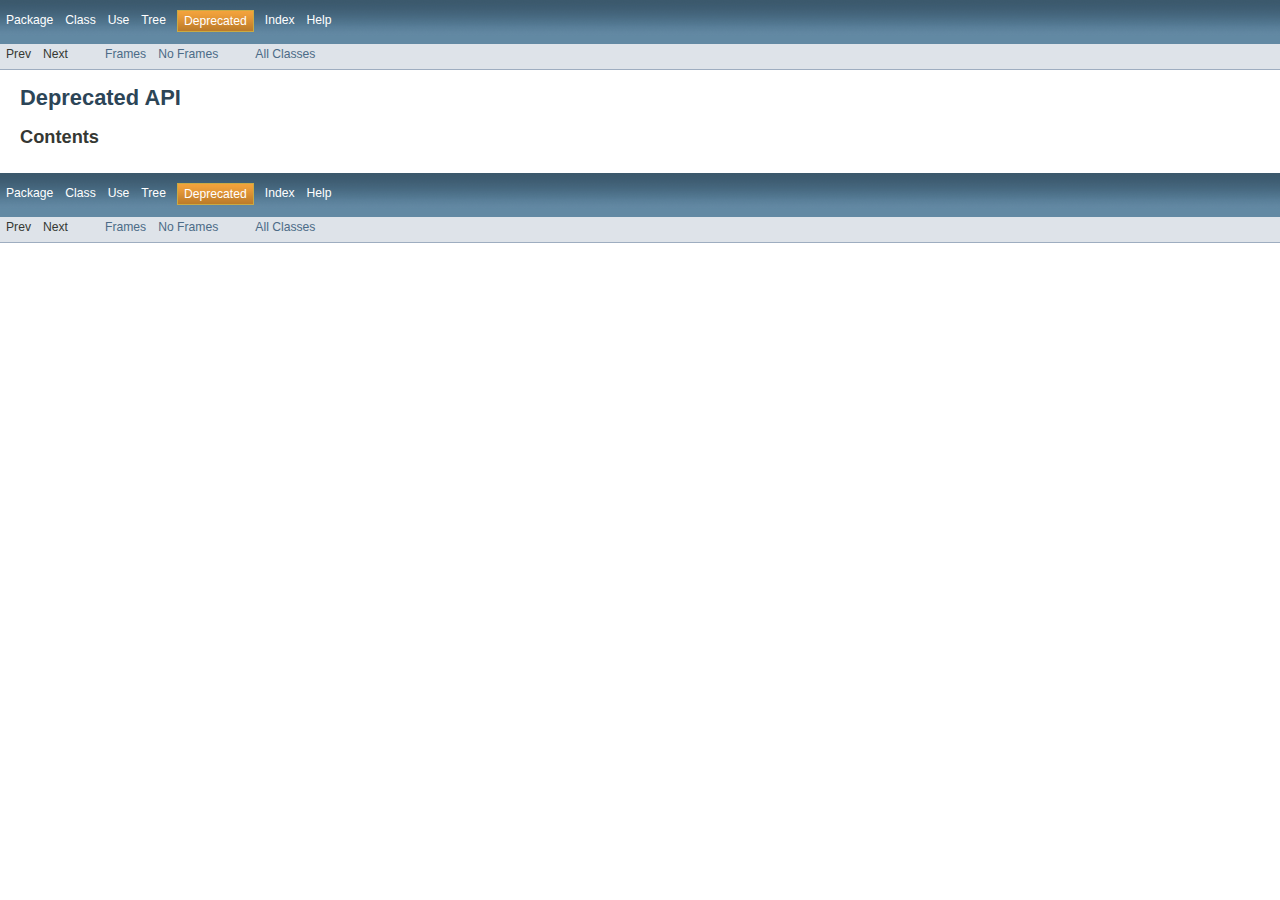
<file: Code/yPROTOTAYPE/doc/deprecated-list.html>
<!DOCTYPE HTML PUBLIC "-//W3C//DTD HTML 4.01 Transitional//EN" "http://www.w3.org/TR/html4/loose.dtd">
<!-- NewPage -->
<html lang="en">
<head>
<!-- Generated by javadoc (version 1.7.0_21) on Fri Feb 21 09:11:35 CET 2014 -->
<title>Deprecated List</title>
<meta name="date" content="2014-02-21">
<link rel="stylesheet" type="text/css" href="stylesheet.css" title="Style">
</head>
<body>
<script type="text/javascript"><!--
    if (location.href.indexOf('is-external=true') == -1) {
        parent.document.title="Deprecated List";
    }
//-->
</script>
<noscript>
<div>JavaScript is disabled on your browser.</div>
</noscript>
<!-- ========= START OF TOP NAVBAR ======= -->
<div class="topNav"><a name="navbar_top">
<!--   -->
</a><a href="#skip-navbar_top" title="Skip navigation links"></a><a name="navbar_top_firstrow">
<!--   -->
</a>
<ul class="navList" title="Navigation">
<li><a href="com/example/gamification_research/package-summary.html">Package</a></li>
<li>Class</li>
<li>Use</li>
<li><a href="com/example/gamification_research/package-tree.html">Tree</a></li>
<li class="navBarCell1Rev">Deprecated</li>
<li><a href="index-files/index-1.html">Index</a></li>
<li><a href="help-doc.html">Help</a></li>
</ul>
</div>
<div class="subNav">
<ul class="navList">
<li>Prev</li>
<li>Next</li>
</ul>
<ul class="navList">
<li><a href="index.html?deprecated-list.html" target="_top">Frames</a></li>
<li><a href="deprecated-list.html" target="_top">No Frames</a></li>
</ul>
<ul class="navList" id="allclasses_navbar_top">
<li><a href="allclasses-noframe.html">All Classes</a></li>
</ul>
<div>
<script type="text/javascript"><!--
  allClassesLink = document.getElementById("allclasses_navbar_top");
  if(window==top) {
    allClassesLink.style.display = "block";
  }
  else {
    allClassesLink.style.display = "none";
  }
  //-->
</script>
</div>
<a name="skip-navbar_top">
<!--   -->
</a></div>
<!-- ========= END OF TOP NAVBAR ========= -->
<div class="header">
<h1 title="Deprecated API" class="title">Deprecated API</h1>
<h2 title="Contents">Contents</h2>
</div>
<!-- ======= START OF BOTTOM NAVBAR ====== -->
<div class="bottomNav"><a name="navbar_bottom">
<!--   -->
</a><a href="#skip-navbar_bottom" title="Skip navigation links"></a><a name="navbar_bottom_firstrow">
<!--   -->
</a>
<ul class="navList" title="Navigation">
<li><a href="com/example/gamification_research/package-summary.html">Package</a></li>
<li>Class</li>
<li>Use</li>
<li><a href="com/example/gamification_research/package-tree.html">Tree</a></li>
<li class="navBarCell1Rev">Deprecated</li>
<li><a href="index-files/index-1.html">Index</a></li>
<li><a href="help-doc.html">Help</a></li>
</ul>
</div>
<div class="subNav">
<ul class="navList">
<li>Prev</li>
<li>Next</li>
</ul>
<ul class="navList">
<li><a href="index.html?deprecated-list.html" target="_top">Frames</a></li>
<li><a href="deprecated-list.html" target="_top">No Frames</a></li>
</ul>
<ul class="navList" id="allclasses_navbar_bottom">
<li><a href="allclasses-noframe.html">All Classes</a></li>
</ul>
<div>
<script type="text/javascript"><!--
  allClassesLink = document.getElementById("allclasses_navbar_bottom");
  if(window==top) {
    allClassesLink.style.display = "block";
  }
  else {
    allClassesLink.style.display = "none";
  }
  //-->
</script>
</div>
<a name="skip-navbar_bottom">
<!--   -->
</a></div>
<!-- ======== END OF BOTTOM NAVBAR ======= -->
</body>
</html>
</file>
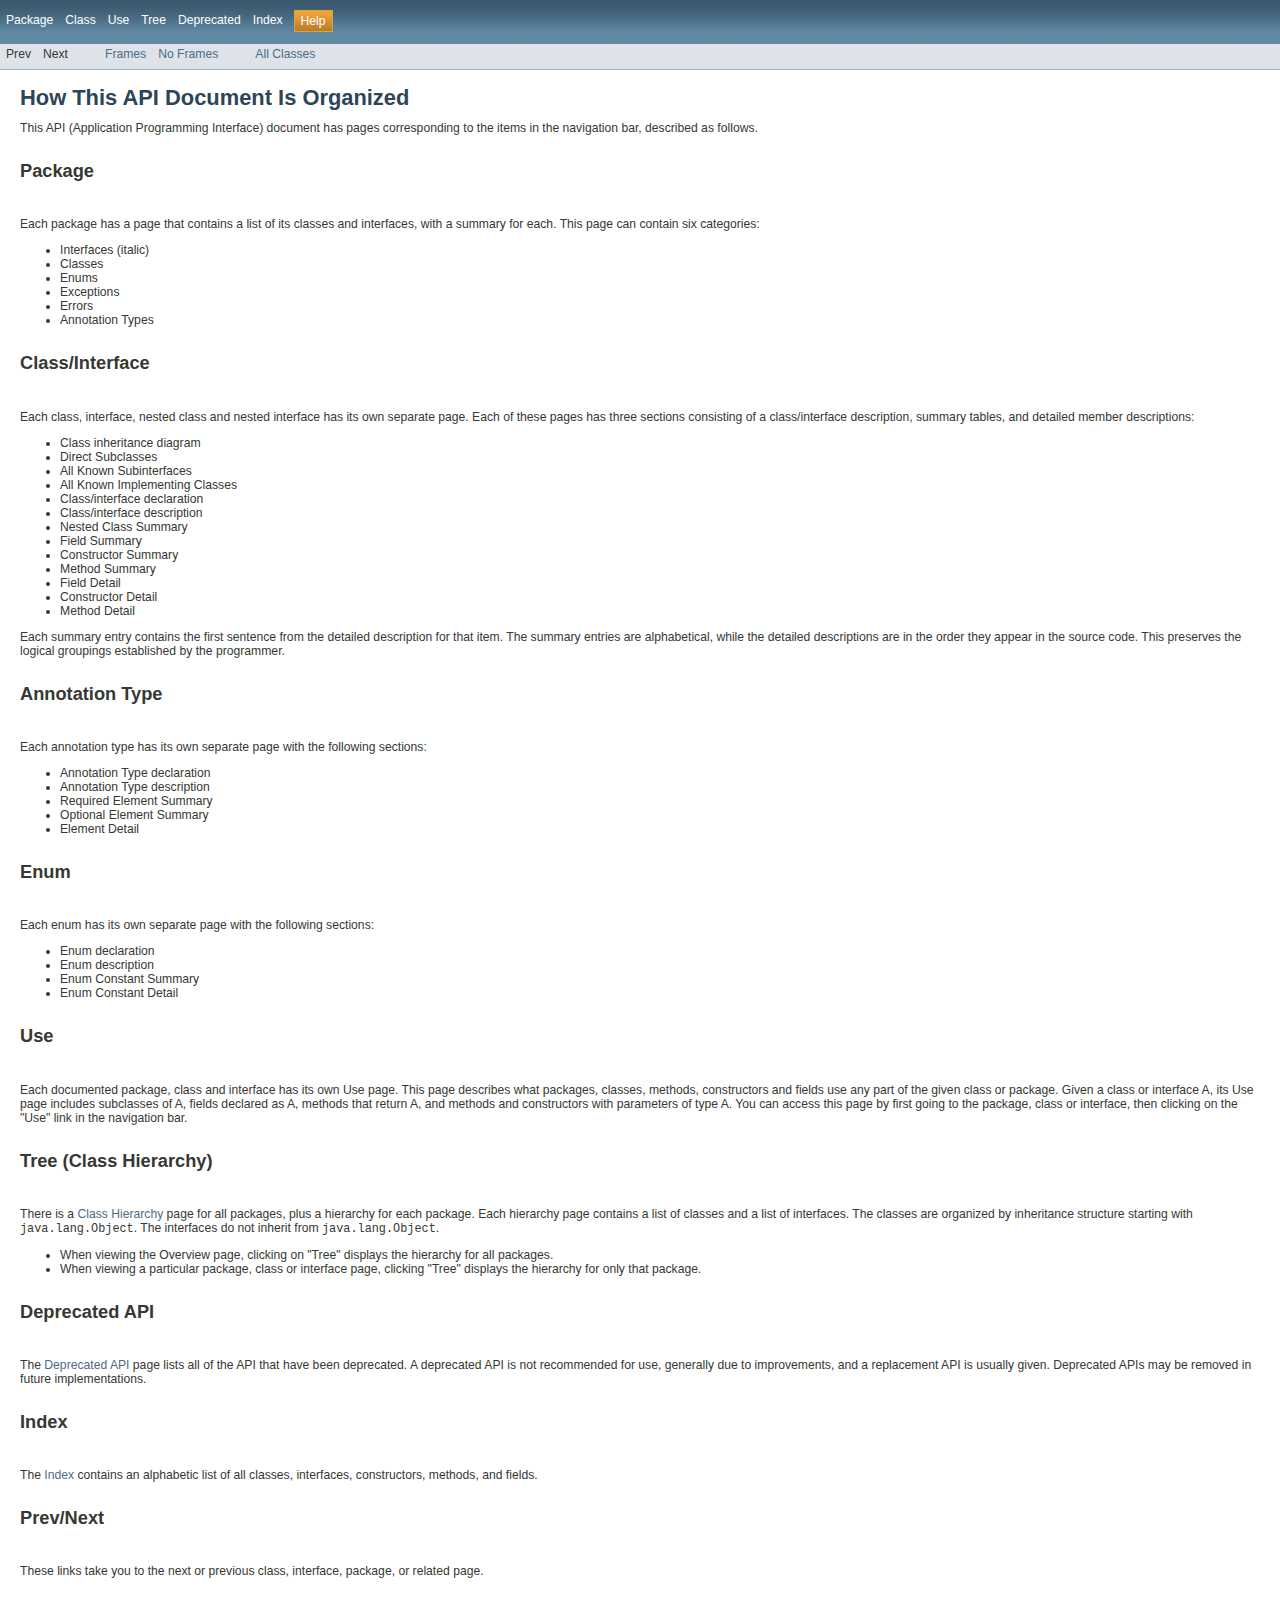
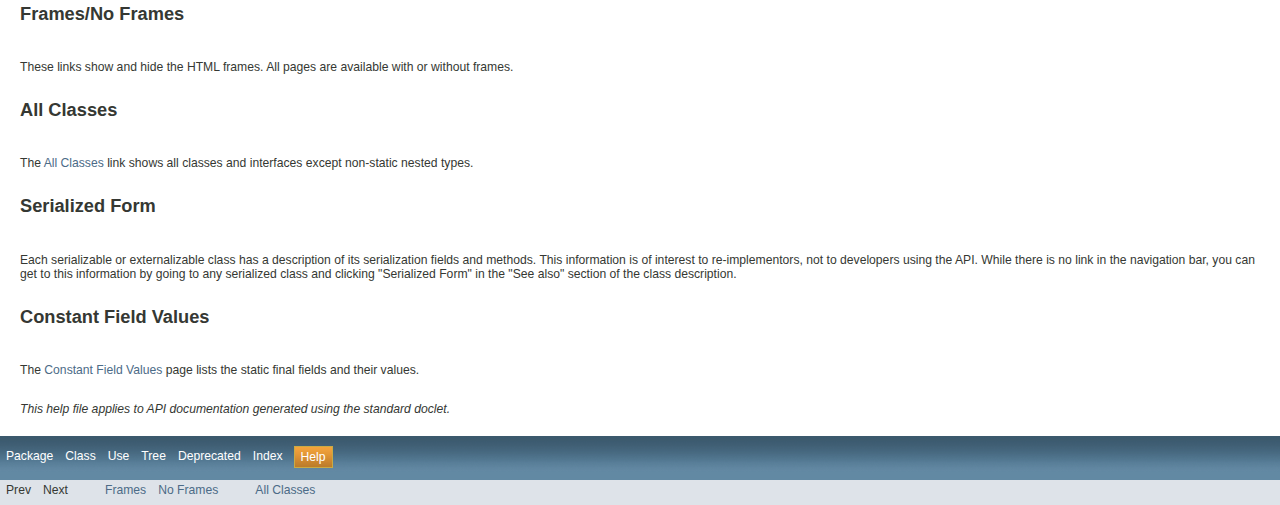
<file: Code/yPROTOTAYPE/doc/help-doc.html>
<!DOCTYPE HTML PUBLIC "-//W3C//DTD HTML 4.01 Transitional//EN" "http://www.w3.org/TR/html4/loose.dtd">
<!-- NewPage -->
<html lang="en">
<head>
<!-- Generated by javadoc (version 1.7.0_21) on Fri Feb 21 09:11:35 CET 2014 -->
<title>API Help</title>
<meta name="date" content="2014-02-21">
<link rel="stylesheet" type="text/css" href="stylesheet.css" title="Style">
</head>
<body>
<script type="text/javascript"><!--
    if (location.href.indexOf('is-external=true') == -1) {
        parent.document.title="API Help";
    }
//-->
</script>
<noscript>
<div>JavaScript is disabled on your browser.</div>
</noscript>
<!-- ========= START OF TOP NAVBAR ======= -->
<div class="topNav"><a name="navbar_top">
<!--   -->
</a><a href="#skip-navbar_top" title="Skip navigation links"></a><a name="navbar_top_firstrow">
<!--   -->
</a>
<ul class="navList" title="Navigation">
<li><a href="com/example/gamification_research/package-summary.html">Package</a></li>
<li>Class</li>
<li>Use</li>
<li><a href="com/example/gamification_research/package-tree.html">Tree</a></li>
<li><a href="deprecated-list.html">Deprecated</a></li>
<li><a href="index-files/index-1.html">Index</a></li>
<li class="navBarCell1Rev">Help</li>
</ul>
</div>
<div class="subNav">
<ul class="navList">
<li>Prev</li>
<li>Next</li>
</ul>
<ul class="navList">
<li><a href="index.html?help-doc.html" target="_top">Frames</a></li>
<li><a href="help-doc.html" target="_top">No Frames</a></li>
</ul>
<ul class="navList" id="allclasses_navbar_top">
<li><a href="allclasses-noframe.html">All Classes</a></li>
</ul>
<div>
<script type="text/javascript"><!--
  allClassesLink = document.getElementById("allclasses_navbar_top");
  if(window==top) {
    allClassesLink.style.display = "block";
  }
  else {
    allClassesLink.style.display = "none";
  }
  //-->
</script>
</div>
<a name="skip-navbar_top">
<!--   -->
</a></div>
<!-- ========= END OF TOP NAVBAR ========= -->
<div class="header">
<h1 class="title">How This API Document Is Organized</h1>
<div class="subTitle">This API (Application Programming Interface) document has pages corresponding to the items in the navigation bar, described as follows.</div>
</div>
<div class="contentContainer">
<ul class="blockList">
<li class="blockList">
<h2>Package</h2>
<p>Each package has a page that contains a list of its classes and interfaces, with a summary for each. This page can contain six categories:</p>
<ul>
<li>Interfaces (italic)</li>
<li>Classes</li>
<li>Enums</li>
<li>Exceptions</li>
<li>Errors</li>
<li>Annotation Types</li>
</ul>
</li>
<li class="blockList">
<h2>Class/Interface</h2>
<p>Each class, interface, nested class and nested interface has its own separate page. Each of these pages has three sections consisting of a class/interface description, summary tables, and detailed member descriptions:</p>
<ul>
<li>Class inheritance diagram</li>
<li>Direct Subclasses</li>
<li>All Known Subinterfaces</li>
<li>All Known Implementing Classes</li>
<li>Class/interface declaration</li>
<li>Class/interface description</li>
</ul>
<ul>
<li>Nested Class Summary</li>
<li>Field Summary</li>
<li>Constructor Summary</li>
<li>Method Summary</li>
</ul>
<ul>
<li>Field Detail</li>
<li>Constructor Detail</li>
<li>Method Detail</li>
</ul>
<p>Each summary entry contains the first sentence from the detailed description for that item. The summary entries are alphabetical, while the detailed descriptions are in the order they appear in the source code. This preserves the logical groupings established by the programmer.</p>
</li>
<li class="blockList">
<h2>Annotation Type</h2>
<p>Each annotation type has its own separate page with the following sections:</p>
<ul>
<li>Annotation Type declaration</li>
<li>Annotation Type description</li>
<li>Required Element Summary</li>
<li>Optional Element Summary</li>
<li>Element Detail</li>
</ul>
</li>
<li class="blockList">
<h2>Enum</h2>
<p>Each enum has its own separate page with the following sections:</p>
<ul>
<li>Enum declaration</li>
<li>Enum description</li>
<li>Enum Constant Summary</li>
<li>Enum Constant Detail</li>
</ul>
</li>
<li class="blockList">
<h2>Use</h2>
<p>Each documented package, class and interface has its own Use page.  This page describes what packages, classes, methods, constructors and fields use any part of the given class or package. Given a class or interface A, its Use page includes subclasses of A, fields declared as A, methods that return A, and methods and constructors with parameters of type A.  You can access this page by first going to the package, class or interface, then clicking on the "Use" link in the navigation bar.</p>
</li>
<li class="blockList">
<h2>Tree (Class Hierarchy)</h2>
<p>There is a <a href="overview-tree.html">Class Hierarchy</a> page for all packages, plus a hierarchy for each package. Each hierarchy page contains a list of classes and a list of interfaces. The classes are organized by inheritance structure starting with <code>java.lang.Object</code>. The interfaces do not inherit from <code>java.lang.Object</code>.</p>
<ul>
<li>When viewing the Overview page, clicking on "Tree" displays the hierarchy for all packages.</li>
<li>When viewing a particular package, class or interface page, clicking "Tree" displays the hierarchy for only that package.</li>
</ul>
</li>
<li class="blockList">
<h2>Deprecated API</h2>
<p>The <a href="deprecated-list.html">Deprecated API</a> page lists all of the API that have been deprecated. A deprecated API is not recommended for use, generally due to improvements, and a replacement API is usually given. Deprecated APIs may be removed in future implementations.</p>
</li>
<li class="blockList">
<h2>Index</h2>
<p>The <a href="index-files/index-1.html">Index</a> contains an alphabetic list of all classes, interfaces, constructors, methods, and fields.</p>
</li>
<li class="blockList">
<h2>Prev/Next</h2>
<p>These links take you to the next or previous class, interface, package, or related page.</p>
</li>
<li class="blockList">
<h2>Frames/No Frames</h2>
<p>These links show and hide the HTML frames.  All pages are available with or without frames.</p>
</li>
<li class="blockList">
<h2>All Classes</h2>
<p>The <a href="allclasses-noframe.html">All Classes</a> link shows all classes and interfaces except non-static nested types.</p>
</li>
<li class="blockList">
<h2>Serialized Form</h2>
<p>Each serializable or externalizable class has a description of its serialization fields and methods. This information is of interest to re-implementors, not to developers using the API. While there is no link in the navigation bar, you can get to this information by going to any serialized class and clicking "Serialized Form" in the "See also" section of the class description.</p>
</li>
<li class="blockList">
<h2>Constant Field Values</h2>
<p>The <a href="constant-values.html">Constant Field Values</a> page lists the static final fields and their values.</p>
</li>
</ul>
<em>This help file applies to API documentation generated using the standard doclet.</em></div>
<!-- ======= START OF BOTTOM NAVBAR ====== -->
<div class="bottomNav"><a name="navbar_bottom">
<!--   -->
</a><a href="#skip-navbar_bottom" title="Skip navigation links"></a><a name="navbar_bottom_firstrow">
<!--   -->
</a>
<ul class="navList" title="Navigation">
<li><a href="com/example/gamification_research/package-summary.html">Package</a></li>
<li>Class</li>
<li>Use</li>
<li><a href="com/example/gamification_research/package-tree.html">Tree</a></li>
<li><a href="deprecated-list.html">Deprecated</a></li>
<li><a href="index-files/index-1.html">Index</a></li>
<li class="navBarCell1Rev">Help</li>
</ul>
</div>
<div class="subNav">
<ul class="navList">
<li>Prev</li>
<li>Next</li>
</ul>
<ul class="navList">
<li><a href="index.html?help-doc.html" target="_top">Frames</a></li>
<li><a href="help-doc.html" target="_top">No Frames</a></li>
</ul>
<ul class="navList" id="allclasses_navbar_bottom">
<li><a href="allclasses-noframe.html">All Classes</a></li>
</ul>
<div>
<script type="text/javascript"><!--
  allClassesLink = document.getElementById("allclasses_navbar_bottom");
  if(window==top) {
    allClassesLink.style.display = "block";
  }
  else {
    allClassesLink.style.display = "none";
  }
  //-->
</script>
</div>
<a name="skip-navbar_bottom">
<!--   -->
</a></div>
<!-- ======== END OF BOTTOM NAVBAR ======= -->
</body>
</html>
</file>
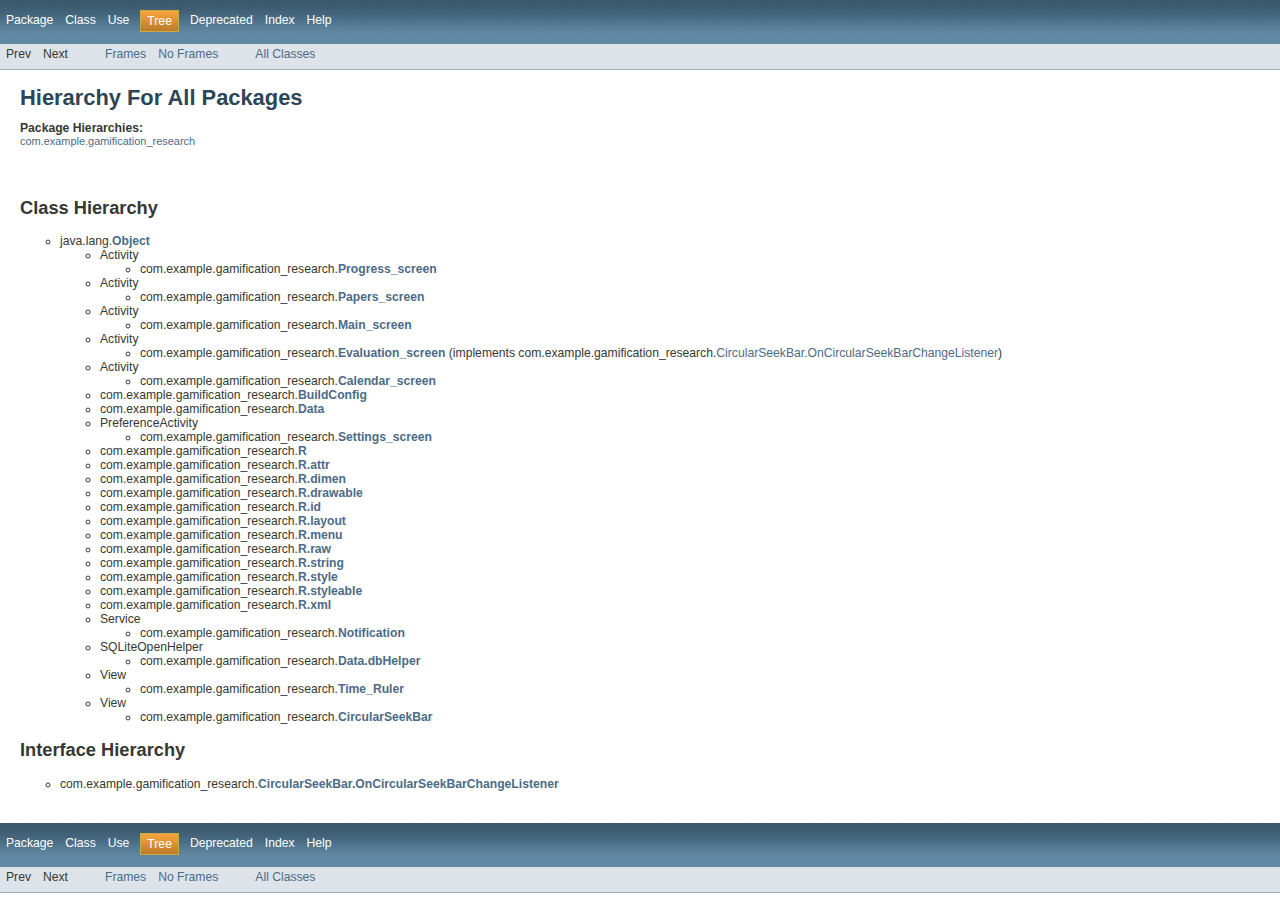
<file: Code/yPROTOTAYPE/doc/overview-tree.html>
<!DOCTYPE HTML PUBLIC "-//W3C//DTD HTML 4.01 Transitional//EN" "http://www.w3.org/TR/html4/loose.dtd">
<!-- NewPage -->
<html lang="en">
<head>
<!-- Generated by javadoc (version 1.7.0_21) on Fri Feb 21 09:11:35 CET 2014 -->
<title>Class Hierarchy</title>
<meta name="date" content="2014-02-21">
<link rel="stylesheet" type="text/css" href="stylesheet.css" title="Style">
</head>
<body>
<script type="text/javascript"><!--
    if (location.href.indexOf('is-external=true') == -1) {
        parent.document.title="Class Hierarchy";
    }
//-->
</script>
<noscript>
<div>JavaScript is disabled on your browser.</div>
</noscript>
<!-- ========= START OF TOP NAVBAR ======= -->
<div class="topNav"><a name="navbar_top">
<!--   -->
</a><a href="#skip-navbar_top" title="Skip navigation links"></a><a name="navbar_top_firstrow">
<!--   -->
</a>
<ul class="navList" title="Navigation">
<li><a href="com/example/gamification_research/package-summary.html">Package</a></li>
<li>Class</li>
<li>Use</li>
<li class="navBarCell1Rev">Tree</li>
<li><a href="deprecated-list.html">Deprecated</a></li>
<li><a href="index-files/index-1.html">Index</a></li>
<li><a href="help-doc.html">Help</a></li>
</ul>
</div>
<div class="subNav">
<ul class="navList">
<li>Prev</li>
<li>Next</li>
</ul>
<ul class="navList">
<li><a href="index.html?overview-tree.html" target="_top">Frames</a></li>
<li><a href="overview-tree.html" target="_top">No Frames</a></li>
</ul>
<ul class="navList" id="allclasses_navbar_top">
<li><a href="allclasses-noframe.html">All Classes</a></li>
</ul>
<div>
<script type="text/javascript"><!--
  allClassesLink = document.getElementById("allclasses_navbar_top");
  if(window==top) {
    allClassesLink.style.display = "block";
  }
  else {
    allClassesLink.style.display = "none";
  }
  //-->
</script>
</div>
<a name="skip-navbar_top">
<!--   -->
</a></div>
<!-- ========= END OF TOP NAVBAR ========= -->
<div class="header">
<h1 class="title">Hierarchy For All Packages</h1>
<span class="strong">Package Hierarchies:</span>
<ul class="horizontal">
<li><a href="com/example/gamification_research/package-tree.html">com.example.gamification_research</a></li>
</ul>
</div>
<div class="contentContainer">
<h2 title="Class Hierarchy">Class Hierarchy</h2>
<ul>
<li type="circle">java.lang.<a href="file:/C:/Program%20Files/APPS/ECLIPSE/sdk/docs/reference/java/lang/Object.html?is-external=true" title="class or interface in java.lang"><span class="strong">Object</span></a>
<ul>
<li type="circle">Activity
<ul>
<li type="circle">com.example.gamification_research.<a href="com/example/gamification_research/Progress_screen.html" title="class in com.example.gamification_research"><span class="strong">Progress_screen</span></a></li>
</ul>
</li>
<li type="circle">Activity
<ul>
<li type="circle">com.example.gamification_research.<a href="com/example/gamification_research/Papers_screen.html" title="class in com.example.gamification_research"><span class="strong">Papers_screen</span></a></li>
</ul>
</li>
<li type="circle">Activity
<ul>
<li type="circle">com.example.gamification_research.<a href="com/example/gamification_research/Main_screen.html" title="class in com.example.gamification_research"><span class="strong">Main_screen</span></a></li>
</ul>
</li>
<li type="circle">Activity
<ul>
<li type="circle">com.example.gamification_research.<a href="com/example/gamification_research/Evaluation_screen.html" title="class in com.example.gamification_research"><span class="strong">Evaluation_screen</span></a> (implements com.example.gamification_research.<a href="com/example/gamification_research/CircularSeekBar.OnCircularSeekBarChangeListener.html" title="interface in com.example.gamification_research">CircularSeekBar.OnCircularSeekBarChangeListener</a>)</li>
</ul>
</li>
<li type="circle">Activity
<ul>
<li type="circle">com.example.gamification_research.<a href="com/example/gamification_research/Calendar_screen.html" title="class in com.example.gamification_research"><span class="strong">Calendar_screen</span></a></li>
</ul>
</li>
<li type="circle">com.example.gamification_research.<a href="com/example/gamification_research/BuildConfig.html" title="class in com.example.gamification_research"><span class="strong">BuildConfig</span></a></li>
<li type="circle">com.example.gamification_research.<a href="com/example/gamification_research/Data.html" title="class in com.example.gamification_research"><span class="strong">Data</span></a></li>
<li type="circle">PreferenceActivity
<ul>
<li type="circle">com.example.gamification_research.<a href="com/example/gamification_research/Settings_screen.html" title="class in com.example.gamification_research"><span class="strong">Settings_screen</span></a></li>
</ul>
</li>
<li type="circle">com.example.gamification_research.<a href="com/example/gamification_research/R.html" title="class in com.example.gamification_research"><span class="strong">R</span></a></li>
<li type="circle">com.example.gamification_research.<a href="com/example/gamification_research/R.attr.html" title="class in com.example.gamification_research"><span class="strong">R.attr</span></a></li>
<li type="circle">com.example.gamification_research.<a href="com/example/gamification_research/R.dimen.html" title="class in com.example.gamification_research"><span class="strong">R.dimen</span></a></li>
<li type="circle">com.example.gamification_research.<a href="com/example/gamification_research/R.drawable.html" title="class in com.example.gamification_research"><span class="strong">R.drawable</span></a></li>
<li type="circle">com.example.gamification_research.<a href="com/example/gamification_research/R.id.html" title="class in com.example.gamification_research"><span class="strong">R.id</span></a></li>
<li type="circle">com.example.gamification_research.<a href="com/example/gamification_research/R.layout.html" title="class in com.example.gamification_research"><span class="strong">R.layout</span></a></li>
<li type="circle">com.example.gamification_research.<a href="com/example/gamification_research/R.menu.html" title="class in com.example.gamification_research"><span class="strong">R.menu</span></a></li>
<li type="circle">com.example.gamification_research.<a href="com/example/gamification_research/R.raw.html" title="class in com.example.gamification_research"><span class="strong">R.raw</span></a></li>
<li type="circle">com.example.gamification_research.<a href="com/example/gamification_research/R.string.html" title="class in com.example.gamification_research"><span class="strong">R.string</span></a></li>
<li type="circle">com.example.gamification_research.<a href="com/example/gamification_research/R.style.html" title="class in com.example.gamification_research"><span class="strong">R.style</span></a></li>
<li type="circle">com.example.gamification_research.<a href="com/example/gamification_research/R.styleable.html" title="class in com.example.gamification_research"><span class="strong">R.styleable</span></a></li>
<li type="circle">com.example.gamification_research.<a href="com/example/gamification_research/R.xml.html" title="class in com.example.gamification_research"><span class="strong">R.xml</span></a></li>
<li type="circle">Service
<ul>
<li type="circle">com.example.gamification_research.<a href="com/example/gamification_research/Notification.html" title="class in com.example.gamification_research"><span class="strong">Notification</span></a></li>
</ul>
</li>
<li type="circle">SQLiteOpenHelper
<ul>
<li type="circle">com.example.gamification_research.<a href="com/example/gamification_research/Data.dbHelper.html" title="class in com.example.gamification_research"><span class="strong">Data.dbHelper</span></a></li>
</ul>
</li>
<li type="circle">View
<ul>
<li type="circle">com.example.gamification_research.<a href="com/example/gamification_research/Time_Ruler.html" title="class in com.example.gamification_research"><span class="strong">Time_Ruler</span></a></li>
</ul>
</li>
<li type="circle">View
<ul>
<li type="circle">com.example.gamification_research.<a href="com/example/gamification_research/CircularSeekBar.html" title="class in com.example.gamification_research"><span class="strong">CircularSeekBar</span></a></li>
</ul>
</li>
</ul>
</li>
</ul>
<h2 title="Interface Hierarchy">Interface Hierarchy</h2>
<ul>
<li type="circle">com.example.gamification_research.<a href="com/example/gamification_research/CircularSeekBar.OnCircularSeekBarChangeListener.html" title="interface in com.example.gamification_research"><span class="strong">CircularSeekBar.OnCircularSeekBarChangeListener</span></a></li>
</ul>
</div>
<!-- ======= START OF BOTTOM NAVBAR ====== -->
<div class="bottomNav"><a name="navbar_bottom">
<!--   -->
</a><a href="#skip-navbar_bottom" title="Skip navigation links"></a><a name="navbar_bottom_firstrow">
<!--   -->
</a>
<ul class="navList" title="Navigation">
<li><a href="com/example/gamification_research/package-summary.html">Package</a></li>
<li>Class</li>
<li>Use</li>
<li class="navBarCell1Rev">Tree</li>
<li><a href="deprecated-list.html">Deprecated</a></li>
<li><a href="index-files/index-1.html">Index</a></li>
<li><a href="help-doc.html">Help</a></li>
</ul>
</div>
<div class="subNav">
<ul class="navList">
<li>Prev</li>
<li>Next</li>
</ul>
<ul class="navList">
<li><a href="index.html?overview-tree.html" target="_top">Frames</a></li>
<li><a href="overview-tree.html" target="_top">No Frames</a></li>
</ul>
<ul class="navList" id="allclasses_navbar_bottom">
<li><a href="allclasses-noframe.html">All Classes</a></li>
</ul>
<div>
<script type="text/javascript"><!--
  allClassesLink = document.getElementById("allclasses_navbar_bottom");
  if(window==top) {
    allClassesLink.style.display = "block";
  }
  else {
    allClassesLink.style.display = "none";
  }
  //-->
</script>
</div>
<a name="skip-navbar_bottom">
<!--   -->
</a></div>
<!-- ======== END OF BOTTOM NAVBAR ======= -->
</body>
</html>
</file>
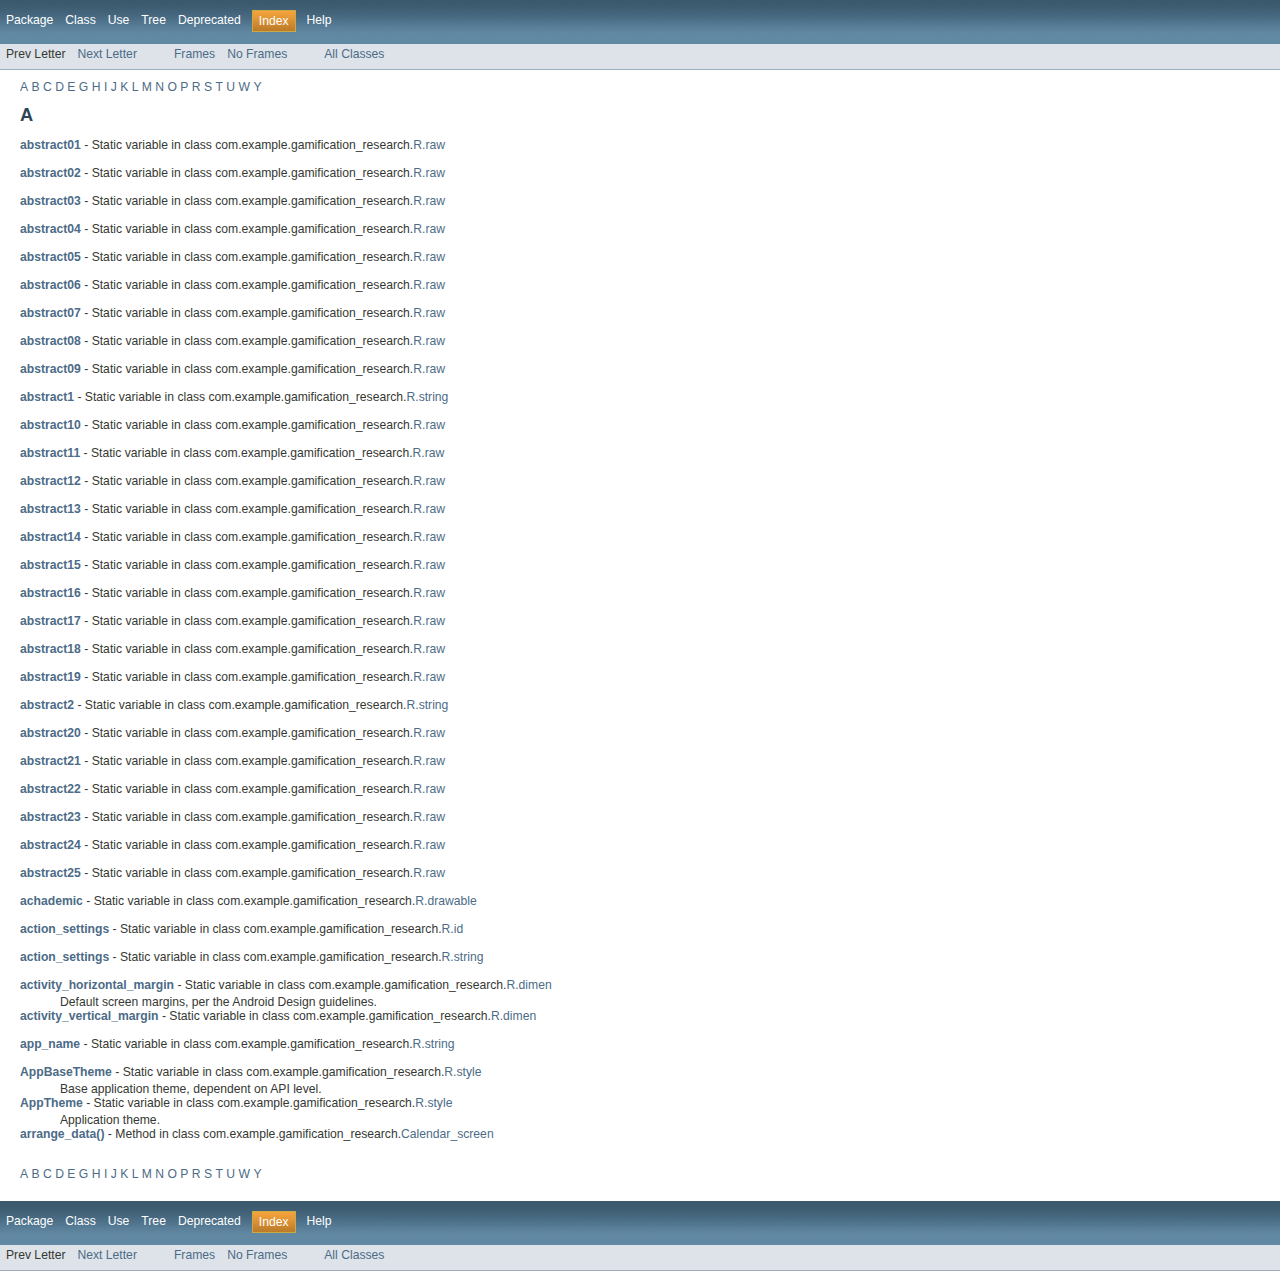
<file: Code/yPROTOTAYPE/doc/index-files/index-1.html>
<!DOCTYPE HTML PUBLIC "-//W3C//DTD HTML 4.01 Transitional//EN" "http://www.w3.org/TR/html4/loose.dtd">
<!-- NewPage -->
<html lang="en">
<head>
<!-- Generated by javadoc (version 1.7.0_21) on Fri Feb 21 09:11:35 CET 2014 -->
<title>A-Index</title>
<meta name="date" content="2014-02-21">
<link rel="stylesheet" type="text/css" href="../stylesheet.css" title="Style">
</head>
<body>
<script type="text/javascript"><!--
    if (location.href.indexOf('is-external=true') == -1) {
        parent.document.title="A-Index";
    }
//-->
</script>
<noscript>
<div>JavaScript is disabled on your browser.</div>
</noscript>
<!-- ========= START OF TOP NAVBAR ======= -->
<div class="topNav"><a name="navbar_top">
<!--   -->
</a><a href="#skip-navbar_top" title="Skip navigation links"></a><a name="navbar_top_firstrow">
<!--   -->
</a>
<ul class="navList" title="Navigation">
<li><a href="../com/example/gamification_research/package-summary.html">Package</a></li>
<li>Class</li>
<li>Use</li>
<li><a href="../com/example/gamification_research/package-tree.html">Tree</a></li>
<li><a href="../deprecated-list.html">Deprecated</a></li>
<li class="navBarCell1Rev">Index</li>
<li><a href="../help-doc.html">Help</a></li>
</ul>
</div>
<div class="subNav">
<ul class="navList">
<li>Prev Letter</li>
<li><a href="index-2.html">Next Letter</a></li>
</ul>
<ul class="navList">
<li><a href="../index.html?index-filesindex-1.html" target="_top">Frames</a></li>
<li><a href="index-1.html" target="_top">No Frames</a></li>
</ul>
<ul class="navList" id="allclasses_navbar_top">
<li><a href="../allclasses-noframe.html">All Classes</a></li>
</ul>
<div>
<script type="text/javascript"><!--
  allClassesLink = document.getElementById("allclasses_navbar_top");
  if(window==top) {
    allClassesLink.style.display = "block";
  }
  else {
    allClassesLink.style.display = "none";
  }
  //-->
</script>
</div>
<a name="skip-navbar_top">
<!--   -->
</a></div>
<!-- ========= END OF TOP NAVBAR ========= -->
<div class="contentContainer"><a href="index-1.html">A</a>&nbsp;<a href="index-2.html">B</a>&nbsp;<a href="index-3.html">C</a>&nbsp;<a href="index-4.html">D</a>&nbsp;<a href="index-5.html">E</a>&nbsp;<a href="index-6.html">G</a>&nbsp;<a href="index-7.html">H</a>&nbsp;<a href="index-8.html">I</a>&nbsp;<a href="index-9.html">J</a>&nbsp;<a href="index-10.html">K</a>&nbsp;<a href="index-11.html">L</a>&nbsp;<a href="index-12.html">M</a>&nbsp;<a href="index-13.html">N</a>&nbsp;<a href="index-14.html">O</a>&nbsp;<a href="index-15.html">P</a>&nbsp;<a href="index-16.html">R</a>&nbsp;<a href="index-17.html">S</a>&nbsp;<a href="index-18.html">T</a>&nbsp;<a href="index-19.html">U</a>&nbsp;<a href="index-20.html">W</a>&nbsp;<a href="index-21.html">Y</a>&nbsp;<a name="_A_">
<!--   -->
</a>
<h2 class="title">A</h2>
<dl>
<dt><span class="strong"><a href="../com/example/gamification_research/R.raw.html#abstract01">abstract01</a></span> - Static variable in class com.example.gamification_research.<a href="../com/example/gamification_research/R.raw.html" title="class in com.example.gamification_research">R.raw</a></dt>
<dd>&nbsp;</dd>
<dt><span class="strong"><a href="../com/example/gamification_research/R.raw.html#abstract02">abstract02</a></span> - Static variable in class com.example.gamification_research.<a href="../com/example/gamification_research/R.raw.html" title="class in com.example.gamification_research">R.raw</a></dt>
<dd>&nbsp;</dd>
<dt><span class="strong"><a href="../com/example/gamification_research/R.raw.html#abstract03">abstract03</a></span> - Static variable in class com.example.gamification_research.<a href="../com/example/gamification_research/R.raw.html" title="class in com.example.gamification_research">R.raw</a></dt>
<dd>&nbsp;</dd>
<dt><span class="strong"><a href="../com/example/gamification_research/R.raw.html#abstract04">abstract04</a></span> - Static variable in class com.example.gamification_research.<a href="../com/example/gamification_research/R.raw.html" title="class in com.example.gamification_research">R.raw</a></dt>
<dd>&nbsp;</dd>
<dt><span class="strong"><a href="../com/example/gamification_research/R.raw.html#abstract05">abstract05</a></span> - Static variable in class com.example.gamification_research.<a href="../com/example/gamification_research/R.raw.html" title="class in com.example.gamification_research">R.raw</a></dt>
<dd>&nbsp;</dd>
<dt><span class="strong"><a href="../com/example/gamification_research/R.raw.html#abstract06">abstract06</a></span> - Static variable in class com.example.gamification_research.<a href="../com/example/gamification_research/R.raw.html" title="class in com.example.gamification_research">R.raw</a></dt>
<dd>&nbsp;</dd>
<dt><span class="strong"><a href="../com/example/gamification_research/R.raw.html#abstract07">abstract07</a></span> - Static variable in class com.example.gamification_research.<a href="../com/example/gamification_research/R.raw.html" title="class in com.example.gamification_research">R.raw</a></dt>
<dd>&nbsp;</dd>
<dt><span class="strong"><a href="../com/example/gamification_research/R.raw.html#abstract08">abstract08</a></span> - Static variable in class com.example.gamification_research.<a href="../com/example/gamification_research/R.raw.html" title="class in com.example.gamification_research">R.raw</a></dt>
<dd>&nbsp;</dd>
<dt><span class="strong"><a href="../com/example/gamification_research/R.raw.html#abstract09">abstract09</a></span> - Static variable in class com.example.gamification_research.<a href="../com/example/gamification_research/R.raw.html" title="class in com.example.gamification_research">R.raw</a></dt>
<dd>&nbsp;</dd>
<dt><span class="strong"><a href="../com/example/gamification_research/R.string.html#abstract1">abstract1</a></span> - Static variable in class com.example.gamification_research.<a href="../com/example/gamification_research/R.string.html" title="class in com.example.gamification_research">R.string</a></dt>
<dd>&nbsp;</dd>
<dt><span class="strong"><a href="../com/example/gamification_research/R.raw.html#abstract10">abstract10</a></span> - Static variable in class com.example.gamification_research.<a href="../com/example/gamification_research/R.raw.html" title="class in com.example.gamification_research">R.raw</a></dt>
<dd>&nbsp;</dd>
<dt><span class="strong"><a href="../com/example/gamification_research/R.raw.html#abstract11">abstract11</a></span> - Static variable in class com.example.gamification_research.<a href="../com/example/gamification_research/R.raw.html" title="class in com.example.gamification_research">R.raw</a></dt>
<dd>&nbsp;</dd>
<dt><span class="strong"><a href="../com/example/gamification_research/R.raw.html#abstract12">abstract12</a></span> - Static variable in class com.example.gamification_research.<a href="../com/example/gamification_research/R.raw.html" title="class in com.example.gamification_research">R.raw</a></dt>
<dd>&nbsp;</dd>
<dt><span class="strong"><a href="../com/example/gamification_research/R.raw.html#abstract13">abstract13</a></span> - Static variable in class com.example.gamification_research.<a href="../com/example/gamification_research/R.raw.html" title="class in com.example.gamification_research">R.raw</a></dt>
<dd>&nbsp;</dd>
<dt><span class="strong"><a href="../com/example/gamification_research/R.raw.html#abstract14">abstract14</a></span> - Static variable in class com.example.gamification_research.<a href="../com/example/gamification_research/R.raw.html" title="class in com.example.gamification_research">R.raw</a></dt>
<dd>&nbsp;</dd>
<dt><span class="strong"><a href="../com/example/gamification_research/R.raw.html#abstract15">abstract15</a></span> - Static variable in class com.example.gamification_research.<a href="../com/example/gamification_research/R.raw.html" title="class in com.example.gamification_research">R.raw</a></dt>
<dd>&nbsp;</dd>
<dt><span class="strong"><a href="../com/example/gamification_research/R.raw.html#abstract16">abstract16</a></span> - Static variable in class com.example.gamification_research.<a href="../com/example/gamification_research/R.raw.html" title="class in com.example.gamification_research">R.raw</a></dt>
<dd>&nbsp;</dd>
<dt><span class="strong"><a href="../com/example/gamification_research/R.raw.html#abstract17">abstract17</a></span> - Static variable in class com.example.gamification_research.<a href="../com/example/gamification_research/R.raw.html" title="class in com.example.gamification_research">R.raw</a></dt>
<dd>&nbsp;</dd>
<dt><span class="strong"><a href="../com/example/gamification_research/R.raw.html#abstract18">abstract18</a></span> - Static variable in class com.example.gamification_research.<a href="../com/example/gamification_research/R.raw.html" title="class in com.example.gamification_research">R.raw</a></dt>
<dd>&nbsp;</dd>
<dt><span class="strong"><a href="../com/example/gamification_research/R.raw.html#abstract19">abstract19</a></span> - Static variable in class com.example.gamification_research.<a href="../com/example/gamification_research/R.raw.html" title="class in com.example.gamification_research">R.raw</a></dt>
<dd>&nbsp;</dd>
<dt><span class="strong"><a href="../com/example/gamification_research/R.string.html#abstract2">abstract2</a></span> - Static variable in class com.example.gamification_research.<a href="../com/example/gamification_research/R.string.html" title="class in com.example.gamification_research">R.string</a></dt>
<dd>&nbsp;</dd>
<dt><span class="strong"><a href="../com/example/gamification_research/R.raw.html#abstract20">abstract20</a></span> - Static variable in class com.example.gamification_research.<a href="../com/example/gamification_research/R.raw.html" title="class in com.example.gamification_research">R.raw</a></dt>
<dd>&nbsp;</dd>
<dt><span class="strong"><a href="../com/example/gamification_research/R.raw.html#abstract21">abstract21</a></span> - Static variable in class com.example.gamification_research.<a href="../com/example/gamification_research/R.raw.html" title="class in com.example.gamification_research">R.raw</a></dt>
<dd>&nbsp;</dd>
<dt><span class="strong"><a href="../com/example/gamification_research/R.raw.html#abstract22">abstract22</a></span> - Static variable in class com.example.gamification_research.<a href="../com/example/gamification_research/R.raw.html" title="class in com.example.gamification_research">R.raw</a></dt>
<dd>&nbsp;</dd>
<dt><span class="strong"><a href="../com/example/gamification_research/R.raw.html#abstract23">abstract23</a></span> - Static variable in class com.example.gamification_research.<a href="../com/example/gamification_research/R.raw.html" title="class in com.example.gamification_research">R.raw</a></dt>
<dd>&nbsp;</dd>
<dt><span class="strong"><a href="../com/example/gamification_research/R.raw.html#abstract24">abstract24</a></span> - Static variable in class com.example.gamification_research.<a href="../com/example/gamification_research/R.raw.html" title="class in com.example.gamification_research">R.raw</a></dt>
<dd>&nbsp;</dd>
<dt><span class="strong"><a href="../com/example/gamification_research/R.raw.html#abstract25">abstract25</a></span> - Static variable in class com.example.gamification_research.<a href="../com/example/gamification_research/R.raw.html" title="class in com.example.gamification_research">R.raw</a></dt>
<dd>&nbsp;</dd>
<dt><span class="strong"><a href="../com/example/gamification_research/R.drawable.html#achademic">achademic</a></span> - Static variable in class com.example.gamification_research.<a href="../com/example/gamification_research/R.drawable.html" title="class in com.example.gamification_research">R.drawable</a></dt>
<dd>&nbsp;</dd>
<dt><span class="strong"><a href="../com/example/gamification_research/R.id.html#action_settings">action_settings</a></span> - Static variable in class com.example.gamification_research.<a href="../com/example/gamification_research/R.id.html" title="class in com.example.gamification_research">R.id</a></dt>
<dd>&nbsp;</dd>
<dt><span class="strong"><a href="../com/example/gamification_research/R.string.html#action_settings">action_settings</a></span> - Static variable in class com.example.gamification_research.<a href="../com/example/gamification_research/R.string.html" title="class in com.example.gamification_research">R.string</a></dt>
<dd>&nbsp;</dd>
<dt><span class="strong"><a href="../com/example/gamification_research/R.dimen.html#activity_horizontal_margin">activity_horizontal_margin</a></span> - Static variable in class com.example.gamification_research.<a href="../com/example/gamification_research/R.dimen.html" title="class in com.example.gamification_research">R.dimen</a></dt>
<dd>
<div class="block">Default screen margins, per the Android Design guidelines.</div>
</dd>
<dt><span class="strong"><a href="../com/example/gamification_research/R.dimen.html#activity_vertical_margin">activity_vertical_margin</a></span> - Static variable in class com.example.gamification_research.<a href="../com/example/gamification_research/R.dimen.html" title="class in com.example.gamification_research">R.dimen</a></dt>
<dd>&nbsp;</dd>
<dt><span class="strong"><a href="../com/example/gamification_research/R.string.html#app_name">app_name</a></span> - Static variable in class com.example.gamification_research.<a href="../com/example/gamification_research/R.string.html" title="class in com.example.gamification_research">R.string</a></dt>
<dd>&nbsp;</dd>
<dt><span class="strong"><a href="../com/example/gamification_research/R.style.html#AppBaseTheme">AppBaseTheme</a></span> - Static variable in class com.example.gamification_research.<a href="../com/example/gamification_research/R.style.html" title="class in com.example.gamification_research">R.style</a></dt>
<dd>
<div class="block">Base application theme, dependent on API level.</div>
</dd>
<dt><span class="strong"><a href="../com/example/gamification_research/R.style.html#AppTheme">AppTheme</a></span> - Static variable in class com.example.gamification_research.<a href="../com/example/gamification_research/R.style.html" title="class in com.example.gamification_research">R.style</a></dt>
<dd>
<div class="block">Application theme.</div>
</dd>
<dt><span class="strong"><a href="../com/example/gamification_research/Calendar_screen.html#arrange_data()">arrange_data()</a></span> - Method in class com.example.gamification_research.<a href="../com/example/gamification_research/Calendar_screen.html" title="class in com.example.gamification_research">Calendar_screen</a></dt>
<dd>&nbsp;</dd>
</dl>
<a href="index-1.html">A</a>&nbsp;<a href="index-2.html">B</a>&nbsp;<a href="index-3.html">C</a>&nbsp;<a href="index-4.html">D</a>&nbsp;<a href="index-5.html">E</a>&nbsp;<a href="index-6.html">G</a>&nbsp;<a href="index-7.html">H</a>&nbsp;<a href="index-8.html">I</a>&nbsp;<a href="index-9.html">J</a>&nbsp;<a href="index-10.html">K</a>&nbsp;<a href="index-11.html">L</a>&nbsp;<a href="index-12.html">M</a>&nbsp;<a href="index-13.html">N</a>&nbsp;<a href="index-14.html">O</a>&nbsp;<a href="index-15.html">P</a>&nbsp;<a href="index-16.html">R</a>&nbsp;<a href="index-17.html">S</a>&nbsp;<a href="index-18.html">T</a>&nbsp;<a href="index-19.html">U</a>&nbsp;<a href="index-20.html">W</a>&nbsp;<a href="index-21.html">Y</a>&nbsp;</div>
<!-- ======= START OF BOTTOM NAVBAR ====== -->
<div class="bottomNav"><a name="navbar_bottom">
<!--   -->
</a><a href="#skip-navbar_bottom" title="Skip navigation links"></a><a name="navbar_bottom_firstrow">
<!--   -->
</a>
<ul class="navList" title="Navigation">
<li><a href="../com/example/gamification_research/package-summary.html">Package</a></li>
<li>Class</li>
<li>Use</li>
<li><a href="../com/example/gamification_research/package-tree.html">Tree</a></li>
<li><a href="../deprecated-list.html">Deprecated</a></li>
<li class="navBarCell1Rev">Index</li>
<li><a href="../help-doc.html">Help</a></li>
</ul>
</div>
<div class="subNav">
<ul class="navList">
<li>Prev Letter</li>
<li><a href="index-2.html">Next Letter</a></li>
</ul>
<ul class="navList">
<li><a href="../index.html?index-filesindex-1.html" target="_top">Frames</a></li>
<li><a href="index-1.html" target="_top">No Frames</a></li>
</ul>
<ul class="navList" id="allclasses_navbar_bottom">
<li><a href="../allclasses-noframe.html">All Classes</a></li>
</ul>
<div>
<script type="text/javascript"><!--
  allClassesLink = document.getElementById("allclasses_navbar_bottom");
  if(window==top) {
    allClassesLink.style.display = "block";
  }
  else {
    allClassesLink.style.display = "none";
  }
  //-->
</script>
</div>
<a name="skip-navbar_bottom">
<!--   -->
</a></div>
<!-- ======== END OF BOTTOM NAVBAR ======= -->
</body>
</html>
</file>
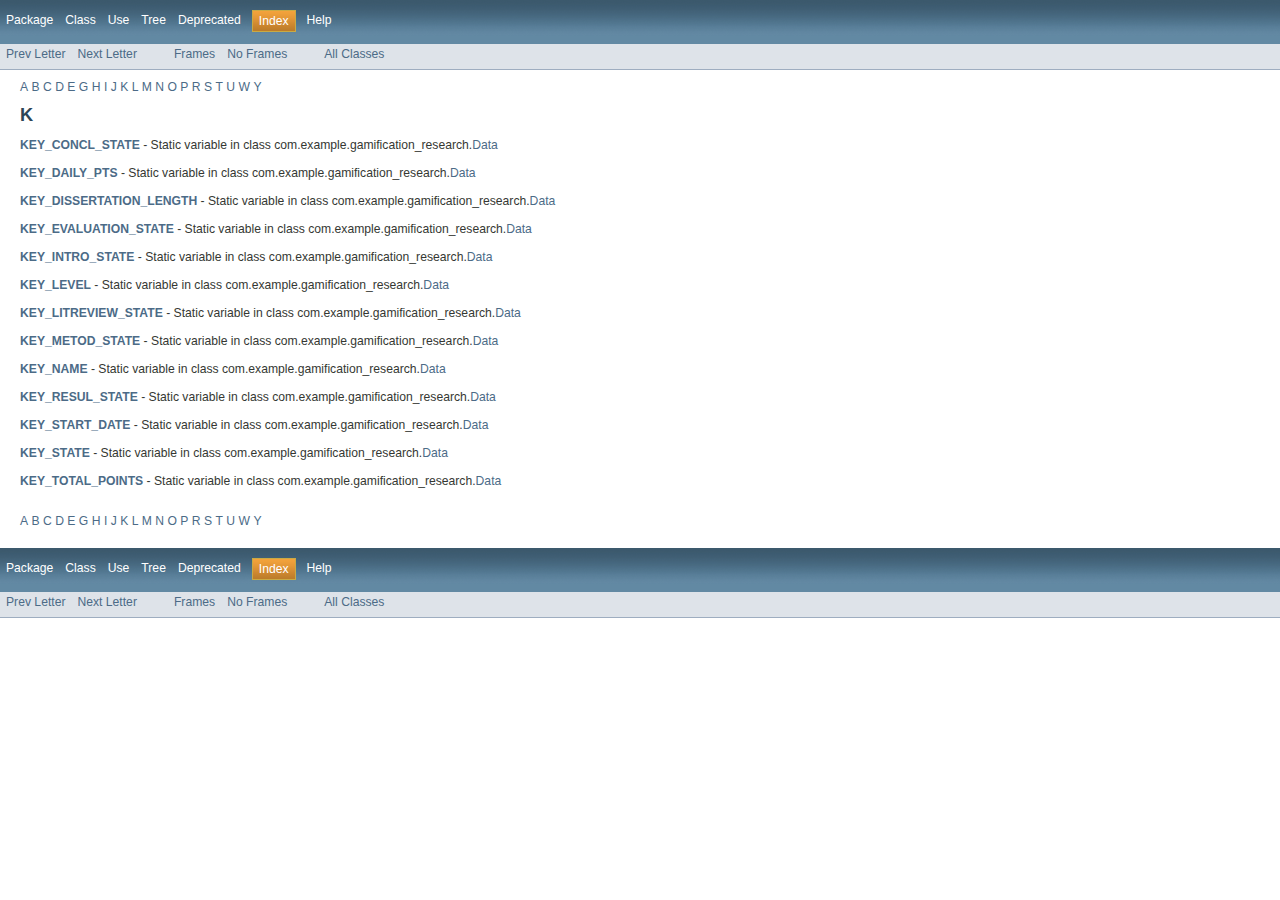
<file: Code/yPROTOTAYPE/doc/index-files/index-10.html>
<!DOCTYPE HTML PUBLIC "-//W3C//DTD HTML 4.01 Transitional//EN" "http://www.w3.org/TR/html4/loose.dtd">
<!-- NewPage -->
<html lang="en">
<head>
<!-- Generated by javadoc (version 1.7.0_21) on Fri Feb 21 09:11:35 CET 2014 -->
<title>K-Index</title>
<meta name="date" content="2014-02-21">
<link rel="stylesheet" type="text/css" href="../stylesheet.css" title="Style">
</head>
<body>
<script type="text/javascript"><!--
    if (location.href.indexOf('is-external=true') == -1) {
        parent.document.title="K-Index";
    }
//-->
</script>
<noscript>
<div>JavaScript is disabled on your browser.</div>
</noscript>
<!-- ========= START OF TOP NAVBAR ======= -->
<div class="topNav"><a name="navbar_top">
<!--   -->
</a><a href="#skip-navbar_top" title="Skip navigation links"></a><a name="navbar_top_firstrow">
<!--   -->
</a>
<ul class="navList" title="Navigation">
<li><a href="../com/example/gamification_research/package-summary.html">Package</a></li>
<li>Class</li>
<li>Use</li>
<li><a href="../com/example/gamification_research/package-tree.html">Tree</a></li>
<li><a href="../deprecated-list.html">Deprecated</a></li>
<li class="navBarCell1Rev">Index</li>
<li><a href="../help-doc.html">Help</a></li>
</ul>
</div>
<div class="subNav">
<ul class="navList">
<li><a href="index-9.html">Prev Letter</a></li>
<li><a href="index-11.html">Next Letter</a></li>
</ul>
<ul class="navList">
<li><a href="../index.html?index-filesindex-10.html" target="_top">Frames</a></li>
<li><a href="index-10.html" target="_top">No Frames</a></li>
</ul>
<ul class="navList" id="allclasses_navbar_top">
<li><a href="../allclasses-noframe.html">All Classes</a></li>
</ul>
<div>
<script type="text/javascript"><!--
  allClassesLink = document.getElementById("allclasses_navbar_top");
  if(window==top) {
    allClassesLink.style.display = "block";
  }
  else {
    allClassesLink.style.display = "none";
  }
  //-->
</script>
</div>
<a name="skip-navbar_top">
<!--   -->
</a></div>
<!-- ========= END OF TOP NAVBAR ========= -->
<div class="contentContainer"><a href="index-1.html">A</a>&nbsp;<a href="index-2.html">B</a>&nbsp;<a href="index-3.html">C</a>&nbsp;<a href="index-4.html">D</a>&nbsp;<a href="index-5.html">E</a>&nbsp;<a href="index-6.html">G</a>&nbsp;<a href="index-7.html">H</a>&nbsp;<a href="index-8.html">I</a>&nbsp;<a href="index-9.html">J</a>&nbsp;<a href="index-10.html">K</a>&nbsp;<a href="index-11.html">L</a>&nbsp;<a href="index-12.html">M</a>&nbsp;<a href="index-13.html">N</a>&nbsp;<a href="index-14.html">O</a>&nbsp;<a href="index-15.html">P</a>&nbsp;<a href="index-16.html">R</a>&nbsp;<a href="index-17.html">S</a>&nbsp;<a href="index-18.html">T</a>&nbsp;<a href="index-19.html">U</a>&nbsp;<a href="index-20.html">W</a>&nbsp;<a href="index-21.html">Y</a>&nbsp;<a name="_K_">
<!--   -->
</a>
<h2 class="title">K</h2>
<dl>
<dt><span class="strong"><a href="../com/example/gamification_research/Data.html#KEY_CONCL_STATE">KEY_CONCL_STATE</a></span> - Static variable in class com.example.gamification_research.<a href="../com/example/gamification_research/Data.html" title="class in com.example.gamification_research">Data</a></dt>
<dd>&nbsp;</dd>
<dt><span class="strong"><a href="../com/example/gamification_research/Data.html#KEY_DAILY_PTS">KEY_DAILY_PTS</a></span> - Static variable in class com.example.gamification_research.<a href="../com/example/gamification_research/Data.html" title="class in com.example.gamification_research">Data</a></dt>
<dd>&nbsp;</dd>
<dt><span class="strong"><a href="../com/example/gamification_research/Data.html#KEY_DISSERTATION_LENGTH">KEY_DISSERTATION_LENGTH</a></span> - Static variable in class com.example.gamification_research.<a href="../com/example/gamification_research/Data.html" title="class in com.example.gamification_research">Data</a></dt>
<dd>&nbsp;</dd>
<dt><span class="strong"><a href="../com/example/gamification_research/Data.html#KEY_EVALUATION_STATE">KEY_EVALUATION_STATE</a></span> - Static variable in class com.example.gamification_research.<a href="../com/example/gamification_research/Data.html" title="class in com.example.gamification_research">Data</a></dt>
<dd>&nbsp;</dd>
<dt><span class="strong"><a href="../com/example/gamification_research/Data.html#KEY_INTRO_STATE">KEY_INTRO_STATE</a></span> - Static variable in class com.example.gamification_research.<a href="../com/example/gamification_research/Data.html" title="class in com.example.gamification_research">Data</a></dt>
<dd>&nbsp;</dd>
<dt><span class="strong"><a href="../com/example/gamification_research/Data.html#KEY_LEVEL">KEY_LEVEL</a></span> - Static variable in class com.example.gamification_research.<a href="../com/example/gamification_research/Data.html" title="class in com.example.gamification_research">Data</a></dt>
<dd>&nbsp;</dd>
<dt><span class="strong"><a href="../com/example/gamification_research/Data.html#KEY_LITREVIEW_STATE">KEY_LITREVIEW_STATE</a></span> - Static variable in class com.example.gamification_research.<a href="../com/example/gamification_research/Data.html" title="class in com.example.gamification_research">Data</a></dt>
<dd>&nbsp;</dd>
<dt><span class="strong"><a href="../com/example/gamification_research/Data.html#KEY_METOD_STATE">KEY_METOD_STATE</a></span> - Static variable in class com.example.gamification_research.<a href="../com/example/gamification_research/Data.html" title="class in com.example.gamification_research">Data</a></dt>
<dd>&nbsp;</dd>
<dt><span class="strong"><a href="../com/example/gamification_research/Data.html#KEY_NAME">KEY_NAME</a></span> - Static variable in class com.example.gamification_research.<a href="../com/example/gamification_research/Data.html" title="class in com.example.gamification_research">Data</a></dt>
<dd>&nbsp;</dd>
<dt><span class="strong"><a href="../com/example/gamification_research/Data.html#KEY_RESUL_STATE">KEY_RESUL_STATE</a></span> - Static variable in class com.example.gamification_research.<a href="../com/example/gamification_research/Data.html" title="class in com.example.gamification_research">Data</a></dt>
<dd>&nbsp;</dd>
<dt><span class="strong"><a href="../com/example/gamification_research/Data.html#KEY_START_DATE">KEY_START_DATE</a></span> - Static variable in class com.example.gamification_research.<a href="../com/example/gamification_research/Data.html" title="class in com.example.gamification_research">Data</a></dt>
<dd>&nbsp;</dd>
<dt><span class="strong"><a href="../com/example/gamification_research/Data.html#KEY_STATE">KEY_STATE</a></span> - Static variable in class com.example.gamification_research.<a href="../com/example/gamification_research/Data.html" title="class in com.example.gamification_research">Data</a></dt>
<dd>&nbsp;</dd>
<dt><span class="strong"><a href="../com/example/gamification_research/Data.html#KEY_TOTAL_POINTS">KEY_TOTAL_POINTS</a></span> - Static variable in class com.example.gamification_research.<a href="../com/example/gamification_research/Data.html" title="class in com.example.gamification_research">Data</a></dt>
<dd>&nbsp;</dd>
</dl>
<a href="index-1.html">A</a>&nbsp;<a href="index-2.html">B</a>&nbsp;<a href="index-3.html">C</a>&nbsp;<a href="index-4.html">D</a>&nbsp;<a href="index-5.html">E</a>&nbsp;<a href="index-6.html">G</a>&nbsp;<a href="index-7.html">H</a>&nbsp;<a href="index-8.html">I</a>&nbsp;<a href="index-9.html">J</a>&nbsp;<a href="index-10.html">K</a>&nbsp;<a href="index-11.html">L</a>&nbsp;<a href="index-12.html">M</a>&nbsp;<a href="index-13.html">N</a>&nbsp;<a href="index-14.html">O</a>&nbsp;<a href="index-15.html">P</a>&nbsp;<a href="index-16.html">R</a>&nbsp;<a href="index-17.html">S</a>&nbsp;<a href="index-18.html">T</a>&nbsp;<a href="index-19.html">U</a>&nbsp;<a href="index-20.html">W</a>&nbsp;<a href="index-21.html">Y</a>&nbsp;</div>
<!-- ======= START OF BOTTOM NAVBAR ====== -->
<div class="bottomNav"><a name="navbar_bottom">
<!--   -->
</a><a href="#skip-navbar_bottom" title="Skip navigation links"></a><a name="navbar_bottom_firstrow">
<!--   -->
</a>
<ul class="navList" title="Navigation">
<li><a href="../com/example/gamification_research/package-summary.html">Package</a></li>
<li>Class</li>
<li>Use</li>
<li><a href="../com/example/gamification_research/package-tree.html">Tree</a></li>
<li><a href="../deprecated-list.html">Deprecated</a></li>
<li class="navBarCell1Rev">Index</li>
<li><a href="../help-doc.html">Help</a></li>
</ul>
</div>
<div class="subNav">
<ul class="navList">
<li><a href="index-9.html">Prev Letter</a></li>
<li><a href="index-11.html">Next Letter</a></li>
</ul>
<ul class="navList">
<li><a href="../index.html?index-filesindex-10.html" target="_top">Frames</a></li>
<li><a href="index-10.html" target="_top">No Frames</a></li>
</ul>
<ul class="navList" id="allclasses_navbar_bottom">
<li><a href="../allclasses-noframe.html">All Classes</a></li>
</ul>
<div>
<script type="text/javascript"><!--
  allClassesLink = document.getElementById("allclasses_navbar_bottom");
  if(window==top) {
    allClassesLink.style.display = "block";
  }
  else {
    allClassesLink.style.display = "none";
  }
  //-->
</script>
</div>
<a name="skip-navbar_bottom">
<!--   -->
</a></div>
<!-- ======== END OF BOTTOM NAVBAR ======= -->
</body>
</html>
</file>
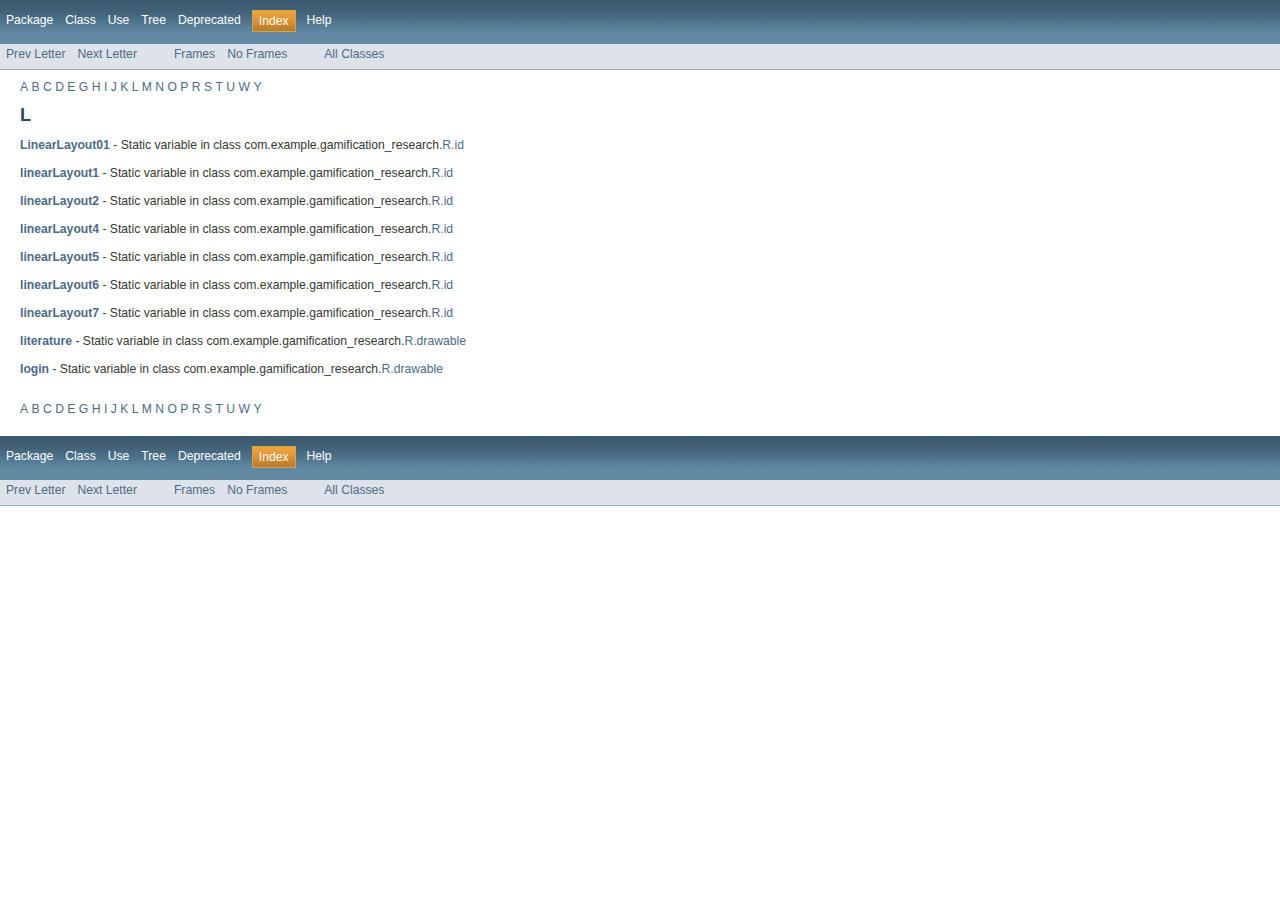
<file: Code/yPROTOTAYPE/doc/index-files/index-11.html>
<!DOCTYPE HTML PUBLIC "-//W3C//DTD HTML 4.01 Transitional//EN" "http://www.w3.org/TR/html4/loose.dtd">
<!-- NewPage -->
<html lang="en">
<head>
<!-- Generated by javadoc (version 1.7.0_21) on Fri Feb 21 09:11:35 CET 2014 -->
<title>L-Index</title>
<meta name="date" content="2014-02-21">
<link rel="stylesheet" type="text/css" href="../stylesheet.css" title="Style">
</head>
<body>
<script type="text/javascript"><!--
    if (location.href.indexOf('is-external=true') == -1) {
        parent.document.title="L-Index";
    }
//-->
</script>
<noscript>
<div>JavaScript is disabled on your browser.</div>
</noscript>
<!-- ========= START OF TOP NAVBAR ======= -->
<div class="topNav"><a name="navbar_top">
<!--   -->
</a><a href="#skip-navbar_top" title="Skip navigation links"></a><a name="navbar_top_firstrow">
<!--   -->
</a>
<ul class="navList" title="Navigation">
<li><a href="../com/example/gamification_research/package-summary.html">Package</a></li>
<li>Class</li>
<li>Use</li>
<li><a href="../com/example/gamification_research/package-tree.html">Tree</a></li>
<li><a href="../deprecated-list.html">Deprecated</a></li>
<li class="navBarCell1Rev">Index</li>
<li><a href="../help-doc.html">Help</a></li>
</ul>
</div>
<div class="subNav">
<ul class="navList">
<li><a href="index-10.html">Prev Letter</a></li>
<li><a href="index-12.html">Next Letter</a></li>
</ul>
<ul class="navList">
<li><a href="../index.html?index-filesindex-11.html" target="_top">Frames</a></li>
<li><a href="index-11.html" target="_top">No Frames</a></li>
</ul>
<ul class="navList" id="allclasses_navbar_top">
<li><a href="../allclasses-noframe.html">All Classes</a></li>
</ul>
<div>
<script type="text/javascript"><!--
  allClassesLink = document.getElementById("allclasses_navbar_top");
  if(window==top) {
    allClassesLink.style.display = "block";
  }
  else {
    allClassesLink.style.display = "none";
  }
  //-->
</script>
</div>
<a name="skip-navbar_top">
<!--   -->
</a></div>
<!-- ========= END OF TOP NAVBAR ========= -->
<div class="contentContainer"><a href="index-1.html">A</a>&nbsp;<a href="index-2.html">B</a>&nbsp;<a href="index-3.html">C</a>&nbsp;<a href="index-4.html">D</a>&nbsp;<a href="index-5.html">E</a>&nbsp;<a href="index-6.html">G</a>&nbsp;<a href="index-7.html">H</a>&nbsp;<a href="index-8.html">I</a>&nbsp;<a href="index-9.html">J</a>&nbsp;<a href="index-10.html">K</a>&nbsp;<a href="index-11.html">L</a>&nbsp;<a href="index-12.html">M</a>&nbsp;<a href="index-13.html">N</a>&nbsp;<a href="index-14.html">O</a>&nbsp;<a href="index-15.html">P</a>&nbsp;<a href="index-16.html">R</a>&nbsp;<a href="index-17.html">S</a>&nbsp;<a href="index-18.html">T</a>&nbsp;<a href="index-19.html">U</a>&nbsp;<a href="index-20.html">W</a>&nbsp;<a href="index-21.html">Y</a>&nbsp;<a name="_L_">
<!--   -->
</a>
<h2 class="title">L</h2>
<dl>
<dt><span class="strong"><a href="../com/example/gamification_research/R.id.html#LinearLayout01">LinearLayout01</a></span> - Static variable in class com.example.gamification_research.<a href="../com/example/gamification_research/R.id.html" title="class in com.example.gamification_research">R.id</a></dt>
<dd>&nbsp;</dd>
<dt><span class="strong"><a href="../com/example/gamification_research/R.id.html#linearLayout1">linearLayout1</a></span> - Static variable in class com.example.gamification_research.<a href="../com/example/gamification_research/R.id.html" title="class in com.example.gamification_research">R.id</a></dt>
<dd>&nbsp;</dd>
<dt><span class="strong"><a href="../com/example/gamification_research/R.id.html#linearLayout2">linearLayout2</a></span> - Static variable in class com.example.gamification_research.<a href="../com/example/gamification_research/R.id.html" title="class in com.example.gamification_research">R.id</a></dt>
<dd>&nbsp;</dd>
<dt><span class="strong"><a href="../com/example/gamification_research/R.id.html#linearLayout4">linearLayout4</a></span> - Static variable in class com.example.gamification_research.<a href="../com/example/gamification_research/R.id.html" title="class in com.example.gamification_research">R.id</a></dt>
<dd>&nbsp;</dd>
<dt><span class="strong"><a href="../com/example/gamification_research/R.id.html#linearLayout5">linearLayout5</a></span> - Static variable in class com.example.gamification_research.<a href="../com/example/gamification_research/R.id.html" title="class in com.example.gamification_research">R.id</a></dt>
<dd>&nbsp;</dd>
<dt><span class="strong"><a href="../com/example/gamification_research/R.id.html#linearLayout6">linearLayout6</a></span> - Static variable in class com.example.gamification_research.<a href="../com/example/gamification_research/R.id.html" title="class in com.example.gamification_research">R.id</a></dt>
<dd>&nbsp;</dd>
<dt><span class="strong"><a href="../com/example/gamification_research/R.id.html#linearLayout7">linearLayout7</a></span> - Static variable in class com.example.gamification_research.<a href="../com/example/gamification_research/R.id.html" title="class in com.example.gamification_research">R.id</a></dt>
<dd>&nbsp;</dd>
<dt><span class="strong"><a href="../com/example/gamification_research/R.drawable.html#literature">literature</a></span> - Static variable in class com.example.gamification_research.<a href="../com/example/gamification_research/R.drawable.html" title="class in com.example.gamification_research">R.drawable</a></dt>
<dd>&nbsp;</dd>
<dt><span class="strong"><a href="../com/example/gamification_research/R.drawable.html#login">login</a></span> - Static variable in class com.example.gamification_research.<a href="../com/example/gamification_research/R.drawable.html" title="class in com.example.gamification_research">R.drawable</a></dt>
<dd>&nbsp;</dd>
</dl>
<a href="index-1.html">A</a>&nbsp;<a href="index-2.html">B</a>&nbsp;<a href="index-3.html">C</a>&nbsp;<a href="index-4.html">D</a>&nbsp;<a href="index-5.html">E</a>&nbsp;<a href="index-6.html">G</a>&nbsp;<a href="index-7.html">H</a>&nbsp;<a href="index-8.html">I</a>&nbsp;<a href="index-9.html">J</a>&nbsp;<a href="index-10.html">K</a>&nbsp;<a href="index-11.html">L</a>&nbsp;<a href="index-12.html">M</a>&nbsp;<a href="index-13.html">N</a>&nbsp;<a href="index-14.html">O</a>&nbsp;<a href="index-15.html">P</a>&nbsp;<a href="index-16.html">R</a>&nbsp;<a href="index-17.html">S</a>&nbsp;<a href="index-18.html">T</a>&nbsp;<a href="index-19.html">U</a>&nbsp;<a href="index-20.html">W</a>&nbsp;<a href="index-21.html">Y</a>&nbsp;</div>
<!-- ======= START OF BOTTOM NAVBAR ====== -->
<div class="bottomNav"><a name="navbar_bottom">
<!--   -->
</a><a href="#skip-navbar_bottom" title="Skip navigation links"></a><a name="navbar_bottom_firstrow">
<!--   -->
</a>
<ul class="navList" title="Navigation">
<li><a href="../com/example/gamification_research/package-summary.html">Package</a></li>
<li>Class</li>
<li>Use</li>
<li><a href="../com/example/gamification_research/package-tree.html">Tree</a></li>
<li><a href="../deprecated-list.html">Deprecated</a></li>
<li class="navBarCell1Rev">Index</li>
<li><a href="../help-doc.html">Help</a></li>
</ul>
</div>
<div class="subNav">
<ul class="navList">
<li><a href="index-10.html">Prev Letter</a></li>
<li><a href="index-12.html">Next Letter</a></li>
</ul>
<ul class="navList">
<li><a href="../index.html?index-filesindex-11.html" target="_top">Frames</a></li>
<li><a href="index-11.html" target="_top">No Frames</a></li>
</ul>
<ul class="navList" id="allclasses_navbar_bottom">
<li><a href="../allclasses-noframe.html">All Classes</a></li>
</ul>
<div>
<script type="text/javascript"><!--
  allClassesLink = document.getElementById("allclasses_navbar_bottom");
  if(window==top) {
    allClassesLink.style.display = "block";
  }
  else {
    allClassesLink.style.display = "none";
  }
  //-->
</script>
</div>
<a name="skip-navbar_bottom">
<!--   -->
</a></div>
<!-- ======== END OF BOTTOM NAVBAR ======= -->
</body>
</html>
</file>
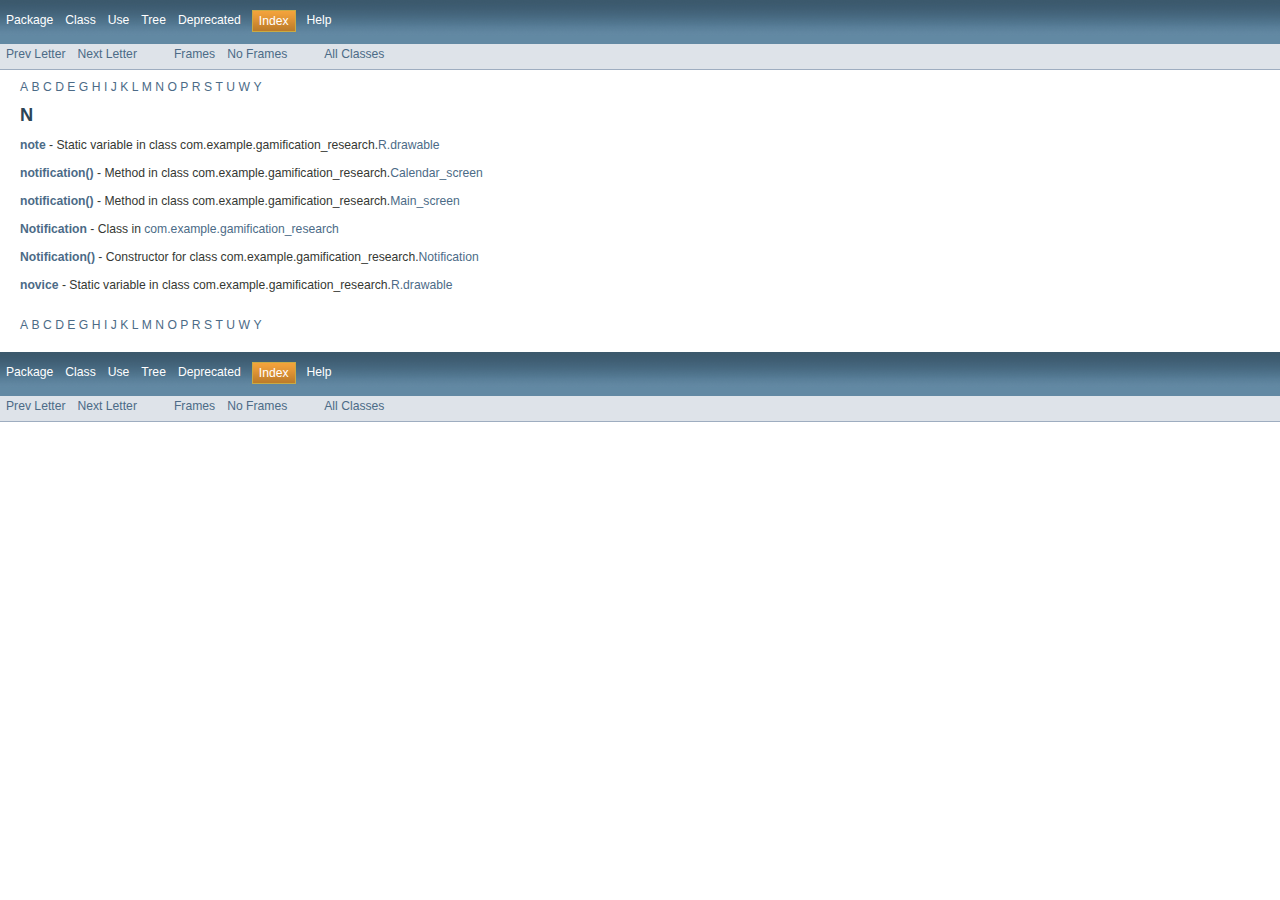
<file: Code/yPROTOTAYPE/doc/index-files/index-13.html>
<!DOCTYPE HTML PUBLIC "-//W3C//DTD HTML 4.01 Transitional//EN" "http://www.w3.org/TR/html4/loose.dtd">
<!-- NewPage -->
<html lang="en">
<head>
<!-- Generated by javadoc (version 1.7.0_21) on Fri Feb 21 09:11:35 CET 2014 -->
<title>N-Index</title>
<meta name="date" content="2014-02-21">
<link rel="stylesheet" type="text/css" href="../stylesheet.css" title="Style">
</head>
<body>
<script type="text/javascript"><!--
    if (location.href.indexOf('is-external=true') == -1) {
        parent.document.title="N-Index";
    }
//-->
</script>
<noscript>
<div>JavaScript is disabled on your browser.</div>
</noscript>
<!-- ========= START OF TOP NAVBAR ======= -->
<div class="topNav"><a name="navbar_top">
<!--   -->
</a><a href="#skip-navbar_top" title="Skip navigation links"></a><a name="navbar_top_firstrow">
<!--   -->
</a>
<ul class="navList" title="Navigation">
<li><a href="../com/example/gamification_research/package-summary.html">Package</a></li>
<li>Class</li>
<li>Use</li>
<li><a href="../com/example/gamification_research/package-tree.html">Tree</a></li>
<li><a href="../deprecated-list.html">Deprecated</a></li>
<li class="navBarCell1Rev">Index</li>
<li><a href="../help-doc.html">Help</a></li>
</ul>
</div>
<div class="subNav">
<ul class="navList">
<li><a href="index-12.html">Prev Letter</a></li>
<li><a href="index-14.html">Next Letter</a></li>
</ul>
<ul class="navList">
<li><a href="../index.html?index-filesindex-13.html" target="_top">Frames</a></li>
<li><a href="index-13.html" target="_top">No Frames</a></li>
</ul>
<ul class="navList" id="allclasses_navbar_top">
<li><a href="../allclasses-noframe.html">All Classes</a></li>
</ul>
<div>
<script type="text/javascript"><!--
  allClassesLink = document.getElementById("allclasses_navbar_top");
  if(window==top) {
    allClassesLink.style.display = "block";
  }
  else {
    allClassesLink.style.display = "none";
  }
  //-->
</script>
</div>
<a name="skip-navbar_top">
<!--   -->
</a></div>
<!-- ========= END OF TOP NAVBAR ========= -->
<div class="contentContainer"><a href="index-1.html">A</a>&nbsp;<a href="index-2.html">B</a>&nbsp;<a href="index-3.html">C</a>&nbsp;<a href="index-4.html">D</a>&nbsp;<a href="index-5.html">E</a>&nbsp;<a href="index-6.html">G</a>&nbsp;<a href="index-7.html">H</a>&nbsp;<a href="index-8.html">I</a>&nbsp;<a href="index-9.html">J</a>&nbsp;<a href="index-10.html">K</a>&nbsp;<a href="index-11.html">L</a>&nbsp;<a href="index-12.html">M</a>&nbsp;<a href="index-13.html">N</a>&nbsp;<a href="index-14.html">O</a>&nbsp;<a href="index-15.html">P</a>&nbsp;<a href="index-16.html">R</a>&nbsp;<a href="index-17.html">S</a>&nbsp;<a href="index-18.html">T</a>&nbsp;<a href="index-19.html">U</a>&nbsp;<a href="index-20.html">W</a>&nbsp;<a href="index-21.html">Y</a>&nbsp;<a name="_N_">
<!--   -->
</a>
<h2 class="title">N</h2>
<dl>
<dt><span class="strong"><a href="../com/example/gamification_research/R.drawable.html#note">note</a></span> - Static variable in class com.example.gamification_research.<a href="../com/example/gamification_research/R.drawable.html" title="class in com.example.gamification_research">R.drawable</a></dt>
<dd>&nbsp;</dd>
<dt><span class="strong"><a href="../com/example/gamification_research/Calendar_screen.html#notification()">notification()</a></span> - Method in class com.example.gamification_research.<a href="../com/example/gamification_research/Calendar_screen.html" title="class in com.example.gamification_research">Calendar_screen</a></dt>
<dd>&nbsp;</dd>
<dt><span class="strong"><a href="../com/example/gamification_research/Main_screen.html#notification()">notification()</a></span> - Method in class com.example.gamification_research.<a href="../com/example/gamification_research/Main_screen.html" title="class in com.example.gamification_research">Main_screen</a></dt>
<dd>&nbsp;</dd>
<dt><a href="../com/example/gamification_research/Notification.html" title="class in com.example.gamification_research"><span class="strong">Notification</span></a> - Class in <a href="../com/example/gamification_research/package-summary.html">com.example.gamification_research</a></dt>
<dd>&nbsp;</dd>
<dt><span class="strong"><a href="../com/example/gamification_research/Notification.html#Notification()">Notification()</a></span> - Constructor for class com.example.gamification_research.<a href="../com/example/gamification_research/Notification.html" title="class in com.example.gamification_research">Notification</a></dt>
<dd>&nbsp;</dd>
<dt><span class="strong"><a href="../com/example/gamification_research/R.drawable.html#novice">novice</a></span> - Static variable in class com.example.gamification_research.<a href="../com/example/gamification_research/R.drawable.html" title="class in com.example.gamification_research">R.drawable</a></dt>
<dd>&nbsp;</dd>
</dl>
<a href="index-1.html">A</a>&nbsp;<a href="index-2.html">B</a>&nbsp;<a href="index-3.html">C</a>&nbsp;<a href="index-4.html">D</a>&nbsp;<a href="index-5.html">E</a>&nbsp;<a href="index-6.html">G</a>&nbsp;<a href="index-7.html">H</a>&nbsp;<a href="index-8.html">I</a>&nbsp;<a href="index-9.html">J</a>&nbsp;<a href="index-10.html">K</a>&nbsp;<a href="index-11.html">L</a>&nbsp;<a href="index-12.html">M</a>&nbsp;<a href="index-13.html">N</a>&nbsp;<a href="index-14.html">O</a>&nbsp;<a href="index-15.html">P</a>&nbsp;<a href="index-16.html">R</a>&nbsp;<a href="index-17.html">S</a>&nbsp;<a href="index-18.html">T</a>&nbsp;<a href="index-19.html">U</a>&nbsp;<a href="index-20.html">W</a>&nbsp;<a href="index-21.html">Y</a>&nbsp;</div>
<!-- ======= START OF BOTTOM NAVBAR ====== -->
<div class="bottomNav"><a name="navbar_bottom">
<!--   -->
</a><a href="#skip-navbar_bottom" title="Skip navigation links"></a><a name="navbar_bottom_firstrow">
<!--   -->
</a>
<ul class="navList" title="Navigation">
<li><a href="../com/example/gamification_research/package-summary.html">Package</a></li>
<li>Class</li>
<li>Use</li>
<li><a href="../com/example/gamification_research/package-tree.html">Tree</a></li>
<li><a href="../deprecated-list.html">Deprecated</a></li>
<li class="navBarCell1Rev">Index</li>
<li><a href="../help-doc.html">Help</a></li>
</ul>
</div>
<div class="subNav">
<ul class="navList">
<li><a href="index-12.html">Prev Letter</a></li>
<li><a href="index-14.html">Next Letter</a></li>
</ul>
<ul class="navList">
<li><a href="../index.html?index-filesindex-13.html" target="_top">Frames</a></li>
<li><a href="index-13.html" target="_top">No Frames</a></li>
</ul>
<ul class="navList" id="allclasses_navbar_bottom">
<li><a href="../allclasses-noframe.html">All Classes</a></li>
</ul>
<div>
<script type="text/javascript"><!--
  allClassesLink = document.getElementById("allclasses_navbar_bottom");
  if(window==top) {
    allClassesLink.style.display = "block";
  }
  else {
    allClassesLink.style.display = "none";
  }
  //-->
</script>
</div>
<a name="skip-navbar_bottom">
<!--   -->
</a></div>
<!-- ======== END OF BOTTOM NAVBAR ======= -->
</body>
</html>
</file>
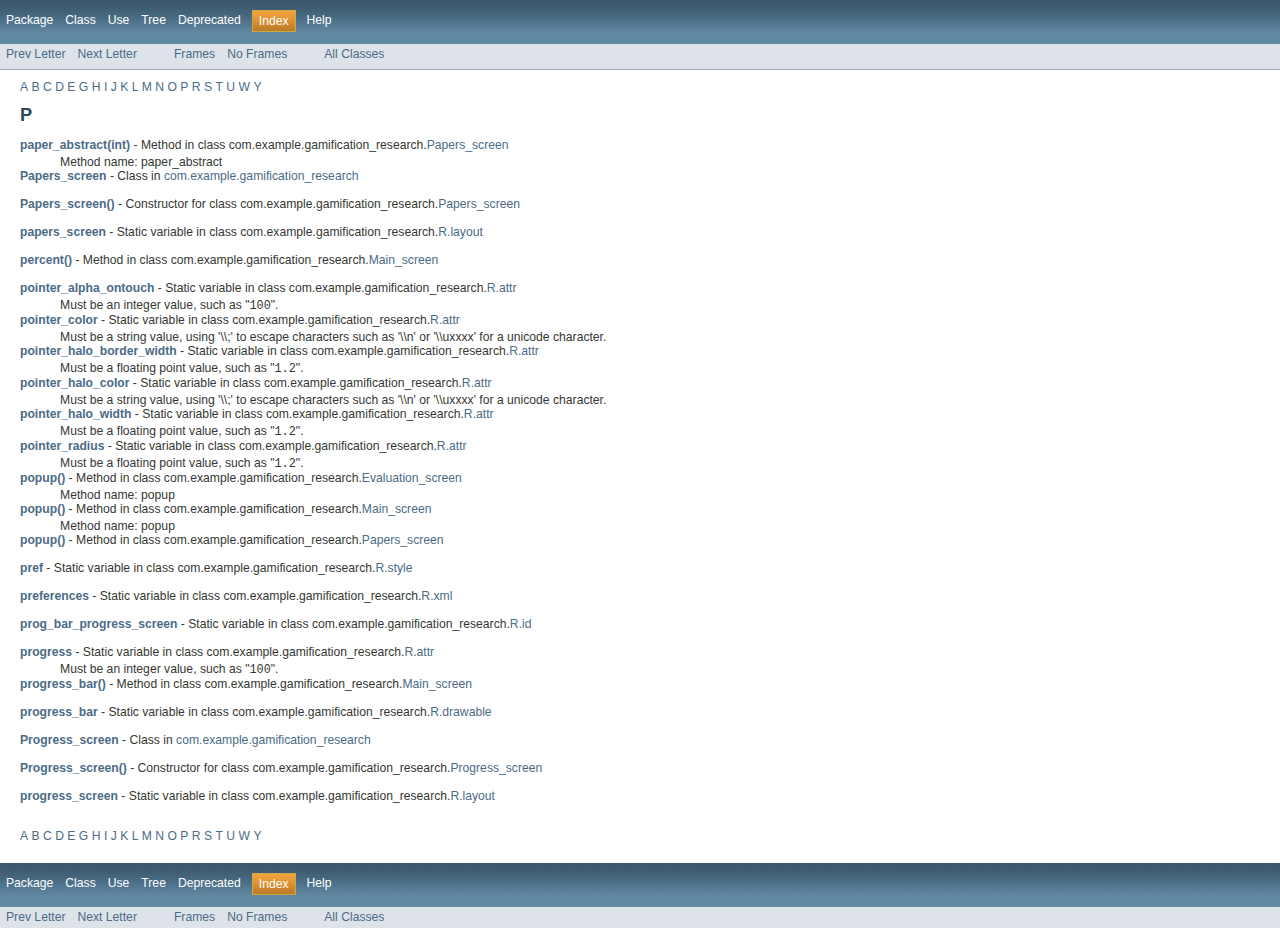
<file: Code/yPROTOTAYPE/doc/index-files/index-15.html>
<!DOCTYPE HTML PUBLIC "-//W3C//DTD HTML 4.01 Transitional//EN" "http://www.w3.org/TR/html4/loose.dtd">
<!-- NewPage -->
<html lang="en">
<head>
<!-- Generated by javadoc (version 1.7.0_21) on Fri Feb 21 09:11:35 CET 2014 -->
<title>P-Index</title>
<meta name="date" content="2014-02-21">
<link rel="stylesheet" type="text/css" href="../stylesheet.css" title="Style">
</head>
<body>
<script type="text/javascript"><!--
    if (location.href.indexOf('is-external=true') == -1) {
        parent.document.title="P-Index";
    }
//-->
</script>
<noscript>
<div>JavaScript is disabled on your browser.</div>
</noscript>
<!-- ========= START OF TOP NAVBAR ======= -->
<div class="topNav"><a name="navbar_top">
<!--   -->
</a><a href="#skip-navbar_top" title="Skip navigation links"></a><a name="navbar_top_firstrow">
<!--   -->
</a>
<ul class="navList" title="Navigation">
<li><a href="../com/example/gamification_research/package-summary.html">Package</a></li>
<li>Class</li>
<li>Use</li>
<li><a href="../com/example/gamification_research/package-tree.html">Tree</a></li>
<li><a href="../deprecated-list.html">Deprecated</a></li>
<li class="navBarCell1Rev">Index</li>
<li><a href="../help-doc.html">Help</a></li>
</ul>
</div>
<div class="subNav">
<ul class="navList">
<li><a href="index-14.html">Prev Letter</a></li>
<li><a href="index-16.html">Next Letter</a></li>
</ul>
<ul class="navList">
<li><a href="../index.html?index-filesindex-15.html" target="_top">Frames</a></li>
<li><a href="index-15.html" target="_top">No Frames</a></li>
</ul>
<ul class="navList" id="allclasses_navbar_top">
<li><a href="../allclasses-noframe.html">All Classes</a></li>
</ul>
<div>
<script type="text/javascript"><!--
  allClassesLink = document.getElementById("allclasses_navbar_top");
  if(window==top) {
    allClassesLink.style.display = "block";
  }
  else {
    allClassesLink.style.display = "none";
  }
  //-->
</script>
</div>
<a name="skip-navbar_top">
<!--   -->
</a></div>
<!-- ========= END OF TOP NAVBAR ========= -->
<div class="contentContainer"><a href="index-1.html">A</a>&nbsp;<a href="index-2.html">B</a>&nbsp;<a href="index-3.html">C</a>&nbsp;<a href="index-4.html">D</a>&nbsp;<a href="index-5.html">E</a>&nbsp;<a href="index-6.html">G</a>&nbsp;<a href="index-7.html">H</a>&nbsp;<a href="index-8.html">I</a>&nbsp;<a href="index-9.html">J</a>&nbsp;<a href="index-10.html">K</a>&nbsp;<a href="index-11.html">L</a>&nbsp;<a href="index-12.html">M</a>&nbsp;<a href="index-13.html">N</a>&nbsp;<a href="index-14.html">O</a>&nbsp;<a href="index-15.html">P</a>&nbsp;<a href="index-16.html">R</a>&nbsp;<a href="index-17.html">S</a>&nbsp;<a href="index-18.html">T</a>&nbsp;<a href="index-19.html">U</a>&nbsp;<a href="index-20.html">W</a>&nbsp;<a href="index-21.html">Y</a>&nbsp;<a name="_P_">
<!--   -->
</a>
<h2 class="title">P</h2>
<dl>
<dt><span class="strong"><a href="../com/example/gamification_research/Papers_screen.html#paper_abstract(int)">paper_abstract(int)</a></span> - Method in class com.example.gamification_research.<a href="../com/example/gamification_research/Papers_screen.html" title="class in com.example.gamification_research">Papers_screen</a></dt>
<dd>
<div class="block">Method name: paper_abstract</div>
</dd>
<dt><a href="../com/example/gamification_research/Papers_screen.html" title="class in com.example.gamification_research"><span class="strong">Papers_screen</span></a> - Class in <a href="../com/example/gamification_research/package-summary.html">com.example.gamification_research</a></dt>
<dd>&nbsp;</dd>
<dt><span class="strong"><a href="../com/example/gamification_research/Papers_screen.html#Papers_screen()">Papers_screen()</a></span> - Constructor for class com.example.gamification_research.<a href="../com/example/gamification_research/Papers_screen.html" title="class in com.example.gamification_research">Papers_screen</a></dt>
<dd>&nbsp;</dd>
<dt><span class="strong"><a href="../com/example/gamification_research/R.layout.html#papers_screen">papers_screen</a></span> - Static variable in class com.example.gamification_research.<a href="../com/example/gamification_research/R.layout.html" title="class in com.example.gamification_research">R.layout</a></dt>
<dd>&nbsp;</dd>
<dt><span class="strong"><a href="../com/example/gamification_research/Main_screen.html#percent()">percent()</a></span> - Method in class com.example.gamification_research.<a href="../com/example/gamification_research/Main_screen.html" title="class in com.example.gamification_research">Main_screen</a></dt>
<dd>&nbsp;</dd>
<dt><span class="strong"><a href="../com/example/gamification_research/R.attr.html#pointer_alpha_ontouch">pointer_alpha_ontouch</a></span> - Static variable in class com.example.gamification_research.<a href="../com/example/gamification_research/R.attr.html" title="class in com.example.gamification_research">R.attr</a></dt>
<dd>
<div class="block">Must be an integer value, such as "<code>100</code>".</div>
</dd>
<dt><span class="strong"><a href="../com/example/gamification_research/R.attr.html#pointer_color">pointer_color</a></span> - Static variable in class com.example.gamification_research.<a href="../com/example/gamification_research/R.attr.html" title="class in com.example.gamification_research">R.attr</a></dt>
<dd>
<div class="block">Must be a string value, using '\\;' to escape characters such as '\\n' or '\\uxxxx' for a unicode character.</div>
</dd>
<dt><span class="strong"><a href="../com/example/gamification_research/R.attr.html#pointer_halo_border_width">pointer_halo_border_width</a></span> - Static variable in class com.example.gamification_research.<a href="../com/example/gamification_research/R.attr.html" title="class in com.example.gamification_research">R.attr</a></dt>
<dd>
<div class="block">Must be a floating point value, such as "<code>1.2</code>".</div>
</dd>
<dt><span class="strong"><a href="../com/example/gamification_research/R.attr.html#pointer_halo_color">pointer_halo_color</a></span> - Static variable in class com.example.gamification_research.<a href="../com/example/gamification_research/R.attr.html" title="class in com.example.gamification_research">R.attr</a></dt>
<dd>
<div class="block">Must be a string value, using '\\;' to escape characters such as '\\n' or '\\uxxxx' for a unicode character.</div>
</dd>
<dt><span class="strong"><a href="../com/example/gamification_research/R.attr.html#pointer_halo_width">pointer_halo_width</a></span> - Static variable in class com.example.gamification_research.<a href="../com/example/gamification_research/R.attr.html" title="class in com.example.gamification_research">R.attr</a></dt>
<dd>
<div class="block">Must be a floating point value, such as "<code>1.2</code>".</div>
</dd>
<dt><span class="strong"><a href="../com/example/gamification_research/R.attr.html#pointer_radius">pointer_radius</a></span> - Static variable in class com.example.gamification_research.<a href="../com/example/gamification_research/R.attr.html" title="class in com.example.gamification_research">R.attr</a></dt>
<dd>
<div class="block">Must be a floating point value, such as "<code>1.2</code>".</div>
</dd>
<dt><span class="strong"><a href="../com/example/gamification_research/Evaluation_screen.html#popup()">popup()</a></span> - Method in class com.example.gamification_research.<a href="../com/example/gamification_research/Evaluation_screen.html" title="class in com.example.gamification_research">Evaluation_screen</a></dt>
<dd>
<div class="block">Method name: popup</div>
</dd>
<dt><span class="strong"><a href="../com/example/gamification_research/Main_screen.html#popup()">popup()</a></span> - Method in class com.example.gamification_research.<a href="../com/example/gamification_research/Main_screen.html" title="class in com.example.gamification_research">Main_screen</a></dt>
<dd>
<div class="block">Method name: popup</div>
</dd>
<dt><span class="strong"><a href="../com/example/gamification_research/Papers_screen.html#popup()">popup()</a></span> - Method in class com.example.gamification_research.<a href="../com/example/gamification_research/Papers_screen.html" title="class in com.example.gamification_research">Papers_screen</a></dt>
<dd>&nbsp;</dd>
<dt><span class="strong"><a href="../com/example/gamification_research/R.style.html#pref">pref</a></span> - Static variable in class com.example.gamification_research.<a href="../com/example/gamification_research/R.style.html" title="class in com.example.gamification_research">R.style</a></dt>
<dd>&nbsp;</dd>
<dt><span class="strong"><a href="../com/example/gamification_research/R.xml.html#preferences">preferences</a></span> - Static variable in class com.example.gamification_research.<a href="../com/example/gamification_research/R.xml.html" title="class in com.example.gamification_research">R.xml</a></dt>
<dd>&nbsp;</dd>
<dt><span class="strong"><a href="../com/example/gamification_research/R.id.html#prog_bar_progress_screen">prog_bar_progress_screen</a></span> - Static variable in class com.example.gamification_research.<a href="../com/example/gamification_research/R.id.html" title="class in com.example.gamification_research">R.id</a></dt>
<dd>&nbsp;</dd>
<dt><span class="strong"><a href="../com/example/gamification_research/R.attr.html#progress">progress</a></span> - Static variable in class com.example.gamification_research.<a href="../com/example/gamification_research/R.attr.html" title="class in com.example.gamification_research">R.attr</a></dt>
<dd>
<div class="block">Must be an integer value, such as "<code>100</code>".</div>
</dd>
<dt><span class="strong"><a href="../com/example/gamification_research/Main_screen.html#progress_bar()">progress_bar()</a></span> - Method in class com.example.gamification_research.<a href="../com/example/gamification_research/Main_screen.html" title="class in com.example.gamification_research">Main_screen</a></dt>
<dd>&nbsp;</dd>
<dt><span class="strong"><a href="../com/example/gamification_research/R.drawable.html#progress_bar">progress_bar</a></span> - Static variable in class com.example.gamification_research.<a href="../com/example/gamification_research/R.drawable.html" title="class in com.example.gamification_research">R.drawable</a></dt>
<dd>&nbsp;</dd>
<dt><a href="../com/example/gamification_research/Progress_screen.html" title="class in com.example.gamification_research"><span class="strong">Progress_screen</span></a> - Class in <a href="../com/example/gamification_research/package-summary.html">com.example.gamification_research</a></dt>
<dd>&nbsp;</dd>
<dt><span class="strong"><a href="../com/example/gamification_research/Progress_screen.html#Progress_screen()">Progress_screen()</a></span> - Constructor for class com.example.gamification_research.<a href="../com/example/gamification_research/Progress_screen.html" title="class in com.example.gamification_research">Progress_screen</a></dt>
<dd>&nbsp;</dd>
<dt><span class="strong"><a href="../com/example/gamification_research/R.layout.html#progress_screen">progress_screen</a></span> - Static variable in class com.example.gamification_research.<a href="../com/example/gamification_research/R.layout.html" title="class in com.example.gamification_research">R.layout</a></dt>
<dd>&nbsp;</dd>
</dl>
<a href="index-1.html">A</a>&nbsp;<a href="index-2.html">B</a>&nbsp;<a href="index-3.html">C</a>&nbsp;<a href="index-4.html">D</a>&nbsp;<a href="index-5.html">E</a>&nbsp;<a href="index-6.html">G</a>&nbsp;<a href="index-7.html">H</a>&nbsp;<a href="index-8.html">I</a>&nbsp;<a href="index-9.html">J</a>&nbsp;<a href="index-10.html">K</a>&nbsp;<a href="index-11.html">L</a>&nbsp;<a href="index-12.html">M</a>&nbsp;<a href="index-13.html">N</a>&nbsp;<a href="index-14.html">O</a>&nbsp;<a href="index-15.html">P</a>&nbsp;<a href="index-16.html">R</a>&nbsp;<a href="index-17.html">S</a>&nbsp;<a href="index-18.html">T</a>&nbsp;<a href="index-19.html">U</a>&nbsp;<a href="index-20.html">W</a>&nbsp;<a href="index-21.html">Y</a>&nbsp;</div>
<!-- ======= START OF BOTTOM NAVBAR ====== -->
<div class="bottomNav"><a name="navbar_bottom">
<!--   -->
</a><a href="#skip-navbar_bottom" title="Skip navigation links"></a><a name="navbar_bottom_firstrow">
<!--   -->
</a>
<ul class="navList" title="Navigation">
<li><a href="../com/example/gamification_research/package-summary.html">Package</a></li>
<li>Class</li>
<li>Use</li>
<li><a href="../com/example/gamification_research/package-tree.html">Tree</a></li>
<li><a href="../deprecated-list.html">Deprecated</a></li>
<li class="navBarCell1Rev">Index</li>
<li><a href="../help-doc.html">Help</a></li>
</ul>
</div>
<div class="subNav">
<ul class="navList">
<li><a href="index-14.html">Prev Letter</a></li>
<li><a href="index-16.html">Next Letter</a></li>
</ul>
<ul class="navList">
<li><a href="../index.html?index-filesindex-15.html" target="_top">Frames</a></li>
<li><a href="index-15.html" target="_top">No Frames</a></li>
</ul>
<ul class="navList" id="allclasses_navbar_bottom">
<li><a href="../allclasses-noframe.html">All Classes</a></li>
</ul>
<div>
<script type="text/javascript"><!--
  allClassesLink = document.getElementById("allclasses_navbar_bottom");
  if(window==top) {
    allClassesLink.style.display = "block";
  }
  else {
    allClassesLink.style.display = "none";
  }
  //-->
</script>
</div>
<a name="skip-navbar_bottom">
<!--   -->
</a></div>
<!-- ======== END OF BOTTOM NAVBAR ======= -->
</body>
</html>
</file>
<file: Code/yPROTOTAYPE/doc/stylesheet.css>
/* Javadoc style sheet */
/*
Overall document style
*/
body {
    background-color:#ffffff;
    color:#353833;
    font-family:Arial, Helvetica, sans-serif;
    font-size:76%;
    margin:0;
}
a:link, a:visited {
    text-decoration:none;
    color:#4c6b87;
}
a:hover, a:focus {
    text-decoration:none;
    color:#bb7a2a;
}
a:active {
    text-decoration:none;
    color:#4c6b87;
}
a[name] {
    color:#353833;
}
a[name]:hover {
    text-decoration:none;
    color:#353833;
}
pre {
    font-size:1.3em;
}
h1 {
    font-size:1.8em;
}
h2 {
    font-size:1.5em;
}
h3 {
    font-size:1.4em;
}
h4 {
    font-size:1.3em;
}
h5 {
    font-size:1.2em;
}
h6 {
    font-size:1.1em;
}
ul {
    list-style-type:disc;
}
code, tt {
    font-size:1.2em;
}
dt code {
    font-size:1.2em;
}
table tr td dt code {
    font-size:1.2em;
    vertical-align:top;
}
sup {
    font-size:.6em;
}
/*
Document title and Copyright styles
*/
.clear {
    clear:both;
    height:0px;
    overflow:hidden;
}
.aboutLanguage {
    float:right;
    padding:0px 21px;
    font-size:.8em;
    z-index:200;
    margin-top:-7px;
}
.legalCopy {
    margin-left:.5em;
}
.bar a, .bar a:link, .bar a:visited, .bar a:active {
    color:#FFFFFF;
    text-decoration:none;
}
.bar a:hover, .bar a:focus {
    color:#bb7a2a;
}
.tab {
    background-color:#0066FF;
    background-image:url(resources/titlebar.gif);
    background-position:left top;
    background-repeat:no-repeat;
    color:#ffffff;
    padding:8px;
    width:5em;
    font-weight:bold;
}
/*
Navigation bar styles
*/
.bar {
    background-image:url(resources/background.gif);
    background-repeat:repeat-x;
    color:#FFFFFF;
    padding:.8em .5em .4em .8em;
    height:auto;/*height:1.8em;*/
    font-size:1em;
    margin:0;
}
.topNav {
    background-image:url(resources/background.gif);
    background-repeat:repeat-x;
    color:#FFFFFF;
    float:left;
    padding:0;
    width:100%;
    clear:right;
    height:2.8em;
    padding-top:10px;
    overflow:hidden;
}
.bottomNav {
    margin-top:10px;
    background-image:url(resources/background.gif);
    background-repeat:repeat-x;
    color:#FFFFFF;
    float:left;
    padding:0;
    width:100%;
    clear:right;
    height:2.8em;
    padding-top:10px;
    overflow:hidden;
}
.subNav {
    background-color:#dee3e9;
    border-bottom:1px solid #9eadc0;
    float:left;
    width:100%;
    overflow:hidden;
}
.subNav div {
    clear:left;
    float:left;
    padding:0 0 5px 6px;
}
ul.navList, ul.subNavList {
    float:left;
    margin:0 25px 0 0;
    padding:0;
}
ul.navList li{
    list-style:none;
    float:left;
    padding:3px 6px;
}
ul.subNavList li{
    list-style:none;
    float:left;
    font-size:90%;
}
.topNav a:link, .topNav a:active, .topNav a:visited, .bottomNav a:link, .bottomNav a:active, .bottomNav a:visited {
    color:#FFFFFF;
    text-decoration:none;
}
.topNav a:hover, .bottomNav a:hover {
    text-decoration:none;
    color:#bb7a2a;
}
.navBarCell1Rev {
    background-image:url(resources/tab.gif);
    background-color:#a88834;
    color:#FFFFFF;
    margin: auto 5px;
    border:1px solid #c9aa44;
}
/*
Page header and footer styles
*/
.header, .footer {
    clear:both;
    margin:0 20px;
    padding:5px 0 0 0;
}
.indexHeader {
    margin:10px;
    position:relative;
}
.indexHeader h1 {
    font-size:1.3em;
}
.title {
    color:#2c4557;
    margin:10px 0;
}
.subTitle {
    margin:5px 0 0 0;
}
.header ul {
    margin:0 0 25px 0;
    padding:0;
}
.footer ul {
    margin:20px 0 5px 0;
}
.header ul li, .footer ul li {
    list-style:none;
    font-size:1.2em;
}
/*
Heading styles
*/
div.details ul.blockList ul.blockList ul.blockList li.blockList h4, div.details ul.blockList ul.blockList ul.blockListLast li.blockList h4 {
    background-color:#dee3e9;
    border-top:1px solid #9eadc0;
    border-bottom:1px solid #9eadc0;
    margin:0 0 6px -8px;
    padding:2px 5px;
}
ul.blockList ul.blockList ul.blockList li.blockList h3 {
    background-color:#dee3e9;
    border-top:1px solid #9eadc0;
    border-bottom:1px solid #9eadc0;
    margin:0 0 6px -8px;
    padding:2px 5px;
}
ul.blockList ul.blockList li.blockList h3 {
    padding:0;
    margin:15px 0;
}
ul.blockList li.blockList h2 {
    padding:0px 0 20px 0;
}
/*
Page layout container styles
*/
.contentContainer, .sourceContainer, .classUseContainer, .serializedFormContainer, .constantValuesContainer {
    clear:both;
    padding:10px 20px;
    position:relative;
}
.indexContainer {
    margin:10px;
    position:relative;
    font-size:1.0em;
}
.indexContainer h2 {
    font-size:1.1em;
    padding:0 0 3px 0;
}
.indexContainer ul {
    margin:0;
    padding:0;
}
.indexContainer ul li {
    list-style:none;
}
.contentContainer .description dl dt, .contentContainer .details dl dt, .serializedFormContainer dl dt {
    font-size:1.1em;
    font-weight:bold;
    margin:10px 0 0 0;
    color:#4E4E4E;
}
.contentContainer .description dl dd, .contentContainer .details dl dd, .serializedFormContainer dl dd {
    margin:10px 0 10px 20px;
}
.serializedFormContainer dl.nameValue dt {
    margin-left:1px;
    font-size:1.1em;
    display:inline;
    font-weight:bold;
}
.serializedFormContainer dl.nameValue dd {
    margin:0 0 0 1px;
    font-size:1.1em;
    display:inline;
}
/*
List styles
*/
ul.horizontal li {
    display:inline;
    font-size:0.9em;
}
ul.inheritance {
    margin:0;
    padding:0;
}
ul.inheritance li {
    display:inline;
    list-style:none;
}
ul.inheritance li ul.inheritance {
    margin-left:15px;
    padding-left:15px;
    padding-top:1px;
}
ul.blockList, ul.blockListLast {
    margin:10px 0 10px 0;
    padding:0;
}
ul.blockList li.blockList, ul.blockListLast li.blockList {
    list-style:none;
    margin-bottom:25px;
}
ul.blockList ul.blockList li.blockList, ul.blockList ul.blockListLast li.blockList {
    padding:0px 20px 5px 10px;
    border:1px solid #9eadc0;
    background-color:#f9f9f9;
}
ul.blockList ul.blockList ul.blockList li.blockList, ul.blockList ul.blockList ul.blockListLast li.blockList {
    padding:0 0 5px 8px;
    background-color:#ffffff;
    border:1px solid #9eadc0;
    border-top:none;
}
ul.blockList ul.blockList ul.blockList ul.blockList li.blockList {
    margin-left:0;
    padding-left:0;
    padding-bottom:15px;
    border:none;
    border-bottom:1px solid #9eadc0;
}
ul.blockList ul.blockList ul.blockList ul.blockList li.blockListLast {
    list-style:none;
    border-bottom:none;
    padding-bottom:0;
}
table tr td dl, table tr td dl dt, table tr td dl dd {
    margin-top:0;
    margin-bottom:1px;
}
/*
Table styles
*/
.contentContainer table, .classUseContainer table, .constantValuesContainer table {
    border-bottom:1px solid #9eadc0;
    width:100%;
}
.contentContainer ul li table, .classUseContainer ul li table, .constantValuesContainer ul li table {
    width:100%;
}
.contentContainer .description table, .contentContainer .details table {
    border-bottom:none;
}
.contentContainer ul li table th.colOne, .contentContainer ul li table th.colFirst, .contentContainer ul li table th.colLast, .classUseContainer ul li table th, .constantValuesContainer ul li table th, .contentContainer ul li table td.colOne, .contentContainer ul li table td.colFirst, .contentContainer ul li table td.colLast, .classUseContainer ul li table td, .constantValuesContainer ul li table td{
    vertical-align:top;
    padding-right:20px;
}
.contentContainer ul li table th.colLast, .classUseContainer ul li table th.colLast,.constantValuesContainer ul li table th.colLast,
.contentContainer ul li table td.colLast, .classUseContainer ul li table td.colLast,.constantValuesContainer ul li table td.colLast,
.contentContainer ul li table th.colOne, .classUseContainer ul li table th.colOne,
.contentContainer ul li table td.colOne, .classUseContainer ul li table td.colOne {
    padding-right:3px;
}
.overviewSummary caption, .packageSummary caption, .contentContainer ul.blockList li.blockList caption, .summary caption, .classUseContainer caption, .constantValuesContainer caption {
    position:relative;
    text-align:left;
    background-repeat:no-repeat;
    color:#FFFFFF;
    font-weight:bold;
    clear:none;
    overflow:hidden;
    padding:0px;
    margin:0px;
}
caption a:link, caption a:hover, caption a:active, caption a:visited {
    color:#FFFFFF;
}
.overviewSummary caption span, .packageSummary caption span, .contentContainer ul.blockList li.blockList caption span, .summary caption span, .classUseContainer caption span, .constantValuesContainer caption span {
    white-space:nowrap;
    padding-top:8px;
    padding-left:8px;
    display:block;
    float:left;
    background-image:url(resources/titlebar.gif);
    height:18px;
}
.overviewSummary .tabEnd, .packageSummary .tabEnd, .contentContainer ul.blockList li.blockList .tabEnd, .summary .tabEnd, .classUseContainer .tabEnd, .constantValuesContainer .tabEnd {
    width:10px;
    background-image:url(resources/titlebar_end.gif);
    background-repeat:no-repeat;
    background-position:top right;
    position:relative;
    float:left;
}
ul.blockList ul.blockList li.blockList table {
    margin:0 0 12px 0px;
    width:100%;
}
.tableSubHeadingColor {
    background-color: #EEEEFF;
}
.altColor {
    background-color:#eeeeef;
}
.rowColor {
    background-color:#ffffff;
}
.overviewSummary td, .packageSummary td, .contentContainer ul.blockList li.blockList td, .summary td, .classUseContainer td, .constantValuesContainer td {
    text-align:left;
    padding:3px 3px 3px 7px;
}
th.colFirst, th.colLast, th.colOne, .constantValuesContainer th {
    background:#dee3e9;
    border-top:1px solid #9eadc0;
    border-bottom:1px solid #9eadc0;
    text-align:left;
    padding:3px 3px 3px 7px;
}
td.colOne a:link, td.colOne a:active, td.colOne a:visited, td.colOne a:hover, td.colFirst a:link, td.colFirst a:active, td.colFirst a:visited, td.colFirst a:hover, td.colLast a:link, td.colLast a:active, td.colLast a:visited, td.colLast a:hover, .constantValuesContainer td a:link, .constantValuesContainer td a:active, .constantValuesContainer td a:visited, .constantValuesContainer td a:hover {
    font-weight:bold;
}
td.colFirst, th.colFirst {
    border-left:1px solid #9eadc0;
    white-space:nowrap;
}
td.colLast, th.colLast {
    border-right:1px solid #9eadc0;
}
td.colOne, th.colOne {
    border-right:1px solid #9eadc0;
    border-left:1px solid #9eadc0;
}
table.overviewSummary  {
    padding:0px;
    margin-left:0px;
}
table.overviewSummary td.colFirst, table.overviewSummary th.colFirst,
table.overviewSummary td.colOne, table.overviewSummary th.colOne {
    width:25%;
    vertical-align:middle;
}
table.packageSummary td.colFirst, table.overviewSummary th.colFirst {
    width:25%;
    vertical-align:middle;
}
/*
Content styles
*/
.description pre {
    margin-top:0;
}
.deprecatedContent {
    margin:0;
    padding:10px 0;
}
.docSummary {
    padding:0;
}
/*
Formatting effect styles
*/
.sourceLineNo {
    color:green;
    padding:0 30px 0 0;
}
h1.hidden {
    visibility:hidden;
    overflow:hidden;
    font-size:.9em;
}
.block {
    display:block;
    margin:3px 0 0 0;
}
.strong {
    font-weight:bold;
}
</file>
